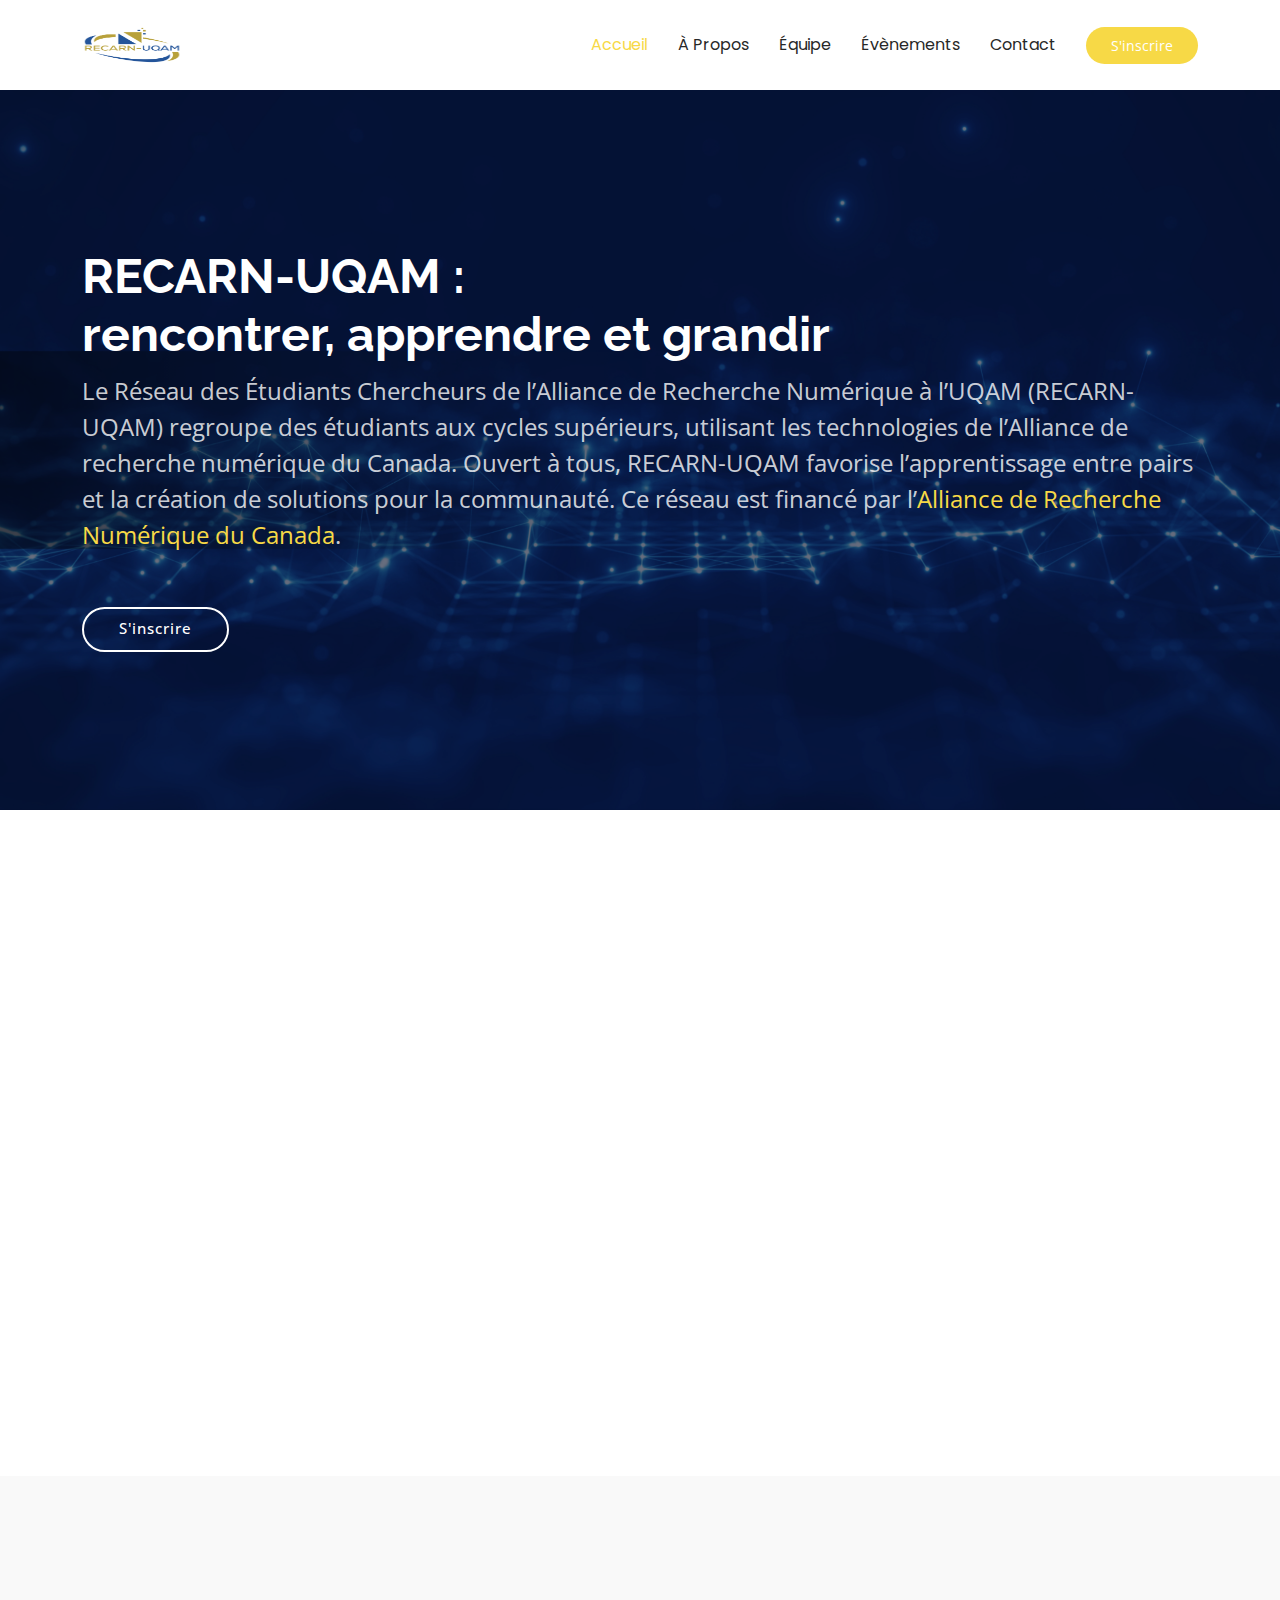
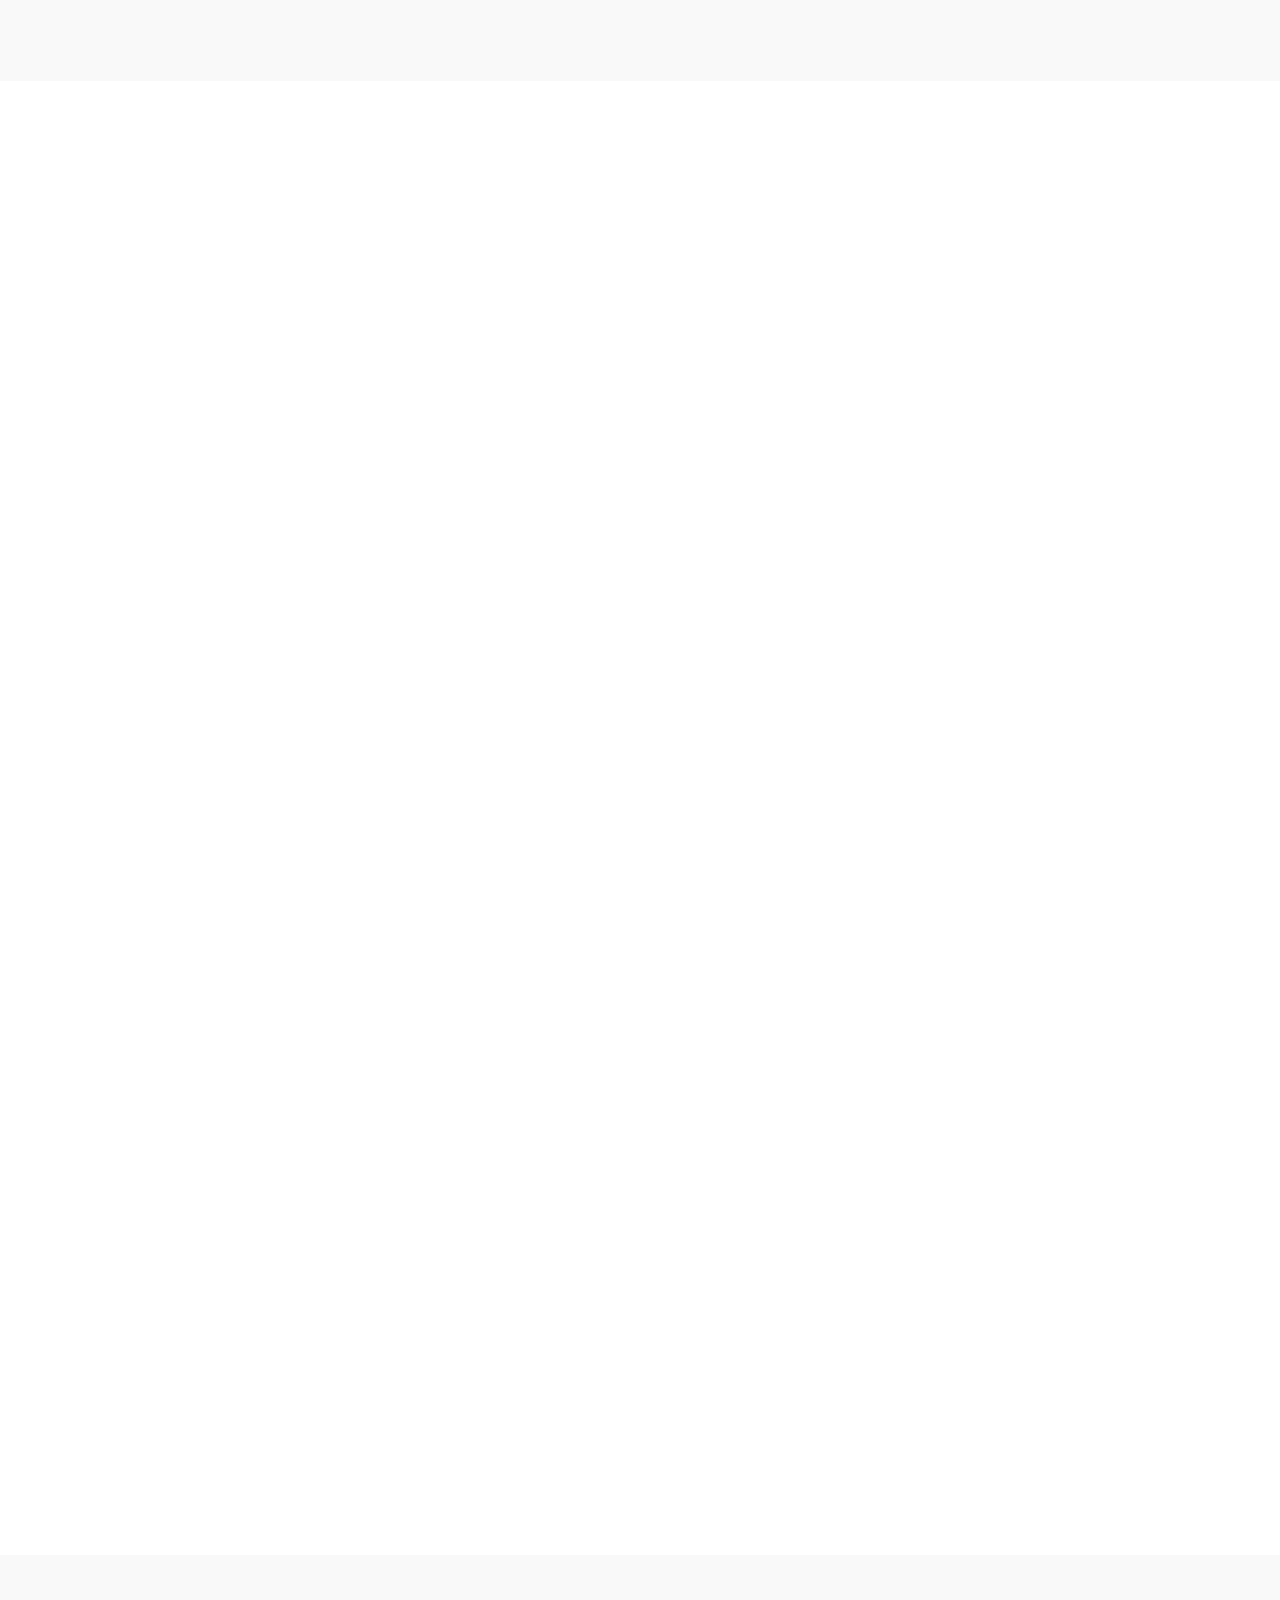
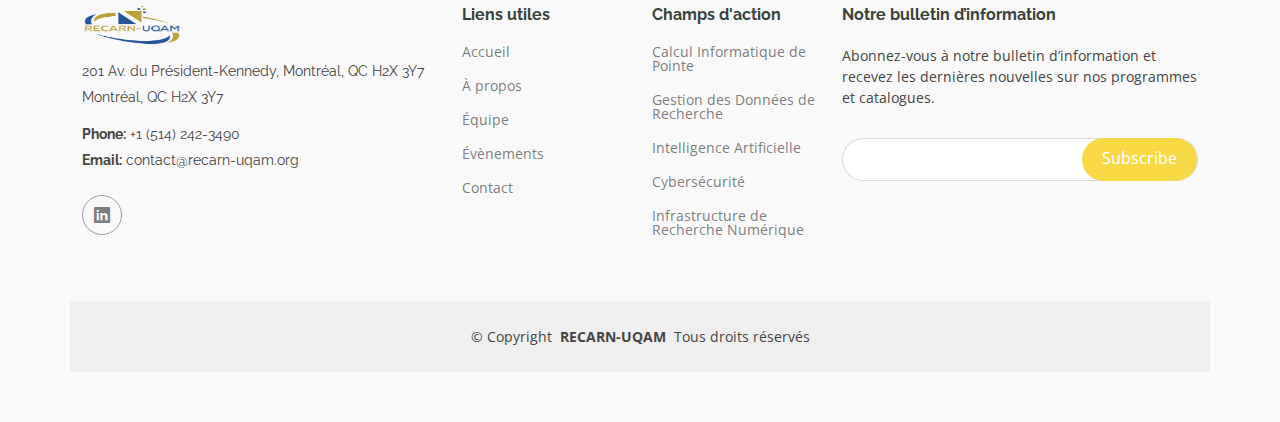
<file: index.html>
<!DOCTYPE html>
<html lang="en">

<head>
  <meta charset="utf-8">
  <meta content="width=device-width, initial-scale=1.0" name="viewport">
  <title>RECARN-UQAM - Réseau des Étudiants Chercheurs de l'Alliance de Recherche Numérique à l'UQAM</title>
  <meta name="description" content="">
  <meta name="keywords" content="">

  <!-- Favicons -->
  <link href="assets/img/favicon.ico" rel="icon">
  <link href="assets/img/apple-touch-icon.png" rel="apple-touch-icon">

  <!-- Fonts -->
  <link href="https://fonts.googleapis.com" rel="preconnect">
  <link href="https://fonts.gstatic.com" rel="preconnect" crossorigin>
  <link href="https://fonts.googleapis.com/css2?family=Open+Sans:ital,wght@0,300;0,400;0,500;0,600;0,700;0,800;1,300;1,400;1,500;1,600;1,700;1,800&family=Poppins:ital,wght@0,100;0,200;0,300;0,400;0,500;0,600;0,700;0,800;0,900;1,100;1,200;1,300;1,400;1,500;1,600;1,700;1,800;1,900&family=Raleway:ital,wght@0,100;0,200;0,300;0,400;0,500;0,600;0,700;0,800;0,900;1,100;1,200;1,300;1,400;1,500;1,600;1,700;1,800;1,900&display=swap" rel="stylesheet">

  <!-- Vendor CSS Files -->
  <link href="assets/vendor/bootstrap/css/bootstrap.min.css" rel="stylesheet">
  <link href="assets/vendor/bootstrap-icons/bootstrap-icons.css" rel="stylesheet">
  <link href="assets/vendor/aos/aos.css" rel="stylesheet">
  <link href="assets/vendor/glightbox/css/glightbox.min.css" rel="stylesheet">
  <link href="assets/vendor/swiper/swiper-bundle.min.css" rel="stylesheet">

  <!-- Main CSS File -->
  <link href="assets/css/main.css" rel="stylesheet">
</head>

<body class="index-page">

  <header id="header" class="header d-flex align-items-center sticky-top">
    <div class="container-fluid container-xl position-relative d-flex align-items-center">

      <a href="index.html" class="logo d-flex align-items-center me-auto">
        <img src="assets/img/RECARN-UQAM-Logo-01.png" width="100" height="200" alt="RECARN-UQAM's logo">
      </a>

      <nav id="navmenu" class="navmenu">
        <ul>
          <li><a href="index.html" class="active">Accueil<br></a></li>
          <li><a href="about.html">À Propos</a></li>
          <!-- <li><a href="courses.html">Programme</a></li> -->
          <li><a href="trainers.html">Équipe</a></li>
          <li><a href="events.html">Évènements</a></li>
          <!-- <li><a href="pricing.html">Pricing</a></li> -->
          <!-- <li class="dropdown"><a href="#"><span>Dropdown</span> <i class="bi bi-chevron-down toggle-dropdown"></i></a>
            <ul>
              <li><a href="#">Dropdown 1</a></li>
              <li class="dropdown"><a href="#"><span>Deep Dropdown</span> <i class="bi bi-chevron-down toggle-dropdown"></i></a>
                <ul>
                  <li><a href="#">Deep Dropdown 1</a></li>
                  <li><a href="#">Deep Dropdown 2</a></li>
                  <li><a href="#">Deep Dropdown 3</a></li>
                  <li><a href="#">Deep Dropdown 4</a></li>
                  <li><a href="#">Deep Dropdown 5</a></li>
                </ul>
              </li>
              <li><a href="#">Dropdown 2</a></li>
              <li><a href="#">Dropdown 3</a></li>
              <li><a href="#">Dropdown 4</a></li>
            </ul>
          </li> -->
          <li><a href="contact.html">Contact</a></li>
        </ul>
        <i class="mobile-nav-toggle d-xl-none bi bi-list"></i>
      </nav>

      <a class="btn-getstarted" href="https://forms.office.com/r/BhrEg8yGGq">S'inscrire</a>

    </div>
  </header>

  <main class="main">

    <!-- Hero Section -->
    <section id="hero" class="hero section dark-background">

      <img src="assets/img/hero-bg.png" alt="" data-aos="fade-in">

      <div class="container">
        <h2 data-aos="fade-up" data-aos-delay="100">RECARN-UQAM :<br>rencontrer, apprendre et grandir</h2>
        <p data-aos="fade-up" data-aos-delay="200">
          Le Réseau des Étudiants Chercheurs de l’Alliance de Recherche Numérique à l’UQAM (RECARN-UQAM) regroupe des étudiants aux cycles supérieurs, utilisant les technologies de l’Alliance de recherche numérique du Canada. Ouvert à tous, RECARN-UQAM favorise l’apprentissage entre pairs et la création de solutions pour la communauté. Ce réseau est financé par l’<a href="https://alliancecan.ca">Alliance de Recherche Numérique du Canada</a>.
        </p>
        <div class="d-flex mt-4" data-aos="fade-up" data-aos-delay="300">
          <a href="https://forms.office.com/r/BhrEg8yGGq" class="btn-get-started">S'inscrire</a>
        </div>
      </div>

    </section><!-- /Hero Section -->

    <!-- About Section -->
    <section id="about" class="about section">

      <div class="container">

        <div class="row gy-4">

          <div class="col-lg-6 order-1 order-lg-2" data-aos="fade-up" data-aos-delay="100">
            <img src="assets/img/about.png" class="img-fluid" alt="">
          </div>

          <div class="col-lg-6 order-2 order-lg-1 content" data-aos="fade-up" data-aos-delay="200">
            <h3>Domaines d'intervention</h3>
            <p class="fst-italic">
              RECARN-UQAM intervent dans les domaines suivants :
            </p>
            <ul>
              <li><i class="bi bi-check-circle"></i> <span>Calcul informatique de pointe</span></li>
              <li><i class="bi bi-check-circle"></i> <span>Gestion des données de recherche</span></li>
              <li><i class="bi bi-check-circle"></i> <span>Intelligence artificielle</span></li>
              <li><i class="bi bi-check-circle"></i> <span>Cybersécurité</span></li>
            </ul>
            <a href="#" class="read-more"><span>En savoir plus</span><i class="bi bi-arrow-right"></i></a>
          </div>

        </div>

      </div>

    </section><!-- /About Section -->

    <!-- Counts Section -->
    <section id="counts" class="section counts light-background">

      <div class="container" data-aos="fade-up" data-aos-delay="100">

        <div class="row gy-4">

          <div class="col-lg-3 col-md-6">
            <div class="stats-item text-center w-100 h-100">
              <span data-purecounter-start="0" data-purecounter-end="50" data-purecounter-duration="1" class="purecounter"></span>
              <p>Étudiants ciblés</p>
            </div>
          </div><!-- End Stats Item -->

          <div class="col-lg-3 col-md-6">
            <div class="stats-item text-center w-100 h-100">
              <span data-purecounter-start="0" data-purecounter-end="7" data-purecounter-duration="1" class="purecounter"></span>
              <p>Mois prévus</p>
            </div>
          </div><!-- End Stats Item -->

          <div class="col-lg-3 col-md-6">
            <div class="stats-item text-center w-100 h-100">
              <span data-purecounter-start="0" data-purecounter-end="28" data-purecounter-duration="1" class="purecounter"></span>
              <p>Workshops à organiser</p>
            </div>
          </div><!-- End Stats Item -->

          <div class="col-lg-3 col-md-6">
            <div class="stats-item text-center w-100 h-100">
              <span data-purecounter-start="0" data-purecounter-end="4" data-purecounter-duration="1" class="purecounter"></span>
              <p>Formateurs potentiels</p>
            </div>
          </div><!-- End Stats Item -->

        </div>

      </div>

    </section><!-- /Counts Section -->

    <!-- Why Us Section -->
    <section id="why-us" class="section why-us">

      <div class="container">

        <div class="row gy-4">

          <div class="col-lg-4" data-aos="fade-up" data-aos-delay="100">
            <div class="why-box">
              <h3>Champs d'action</h3>
              <p>
                RECARN-UQAM propose des séances de formation et d’information spécialisées sur les infrastructures de recherche numérique (IRN) de l’Alliance de Recherche Numérique du Canada (ARNC) afin de se perfectionner dans plusieurs domaines de la recherche. Notre approche de mentorat personnalisée assure que chaque membre du réseau reçoit un soutien dans un environnement d’apprentissage peer-to-peer.
              </p>
              <div class="text-center">
                <a href="#" class="more-btn"><span>En savoir plus</span> <i class="bi bi-chevron-right"></i></a>
              </div>
            </div>
          </div><!-- End Why Box -->

          <div class="col-lg-8 d-flex align-items-stretch">
            <div class="row gy-4" data-aos="fade-up" data-aos-delay="200">

              <div class="col-xl-4">
                <div class="icon-box d-flex flex-column justify-content-center align-items-center">
                  <i class="bi bi-clipboard-data"></i>
                  <h4>Formation/mentorat</h4>
                  <!-- <p>Nous offrons des ateliers pratiques et des séances d’accompagnement personnalisées pour renforcer les compétences des étudiants chercheurs, en mettant un accent particulier sur l’utilisation efficace des infrastructures de recherche numérique. Ces programmes permettent d’améliorer la collaboration et l’échange de connaissances au sein du réseau.</p> -->
                </div>
              </div><!-- End Icon Box -->

              <div class="col-xl-4" data-aos="fade-up" data-aos-delay="300">
                <div class="icon-box d-flex flex-column justify-content-center align-items-center">
                  <i class="bi bi-gem"></i>
                  <h4>Promouvoir/faire progresser l’IRN</h4>
                  <!-- <p>Nous œuvrons activement à faire connaître et à promouvoir l’utilisation des infrastructures de recherche numérique (IRN) en tant qu’outil fondamental pour soutenir la recherche de pointe. Nos efforts visent à rendre ces ressources plus accessibles et à maximiser leur impact sur les différents domaines de la recherche scientifique.</p> -->
                </div>
              </div><!-- End Icon Box -->

              <div class="col-xl-4" data-aos="fade-up" data-aos-delay="400">
                <div class="icon-box d-flex flex-column justify-content-center align-items-center">
                  <i class="bi bi-inboxes"></i>
                  <h4>Éclairer les initiatives futures</h4>
                  <!-- <p>Grâce à une veille stratégique et à des analyses prospectives, nous aidons à identifier les tendances émergentes et à anticiper les besoins futurs en matière d’infrastructures de recherche numérique. Cela permet d’orienter les projets de recherche et d’assurer une adoption rapide des innovations numériques.</p> -->
                </div>
              </div><!-- End Icon Box -->

            </div>
          </div>

        </div>

      </div>

    </section><!-- /Why Us Section -->

    <!-- Trainers Index Section -->
    <section id="trainers-index" class="section trainers-index">

      <div class="container">

        <div class="row">

          <div class="col-lg-4 col-md-6 d-flex" data-aos="fade-up" data-aos-delay="100">
            <div class="member">
              <img src="assets/img/trainers/francois-gonothi-toure-champion-edia-irn.jpeg" class="img-fluid" alt="">
              <div class="member-content">
                <h4>Francois Gonothi Toure</h4>
                <span>Champion EDIA-IRN</span>
                <p>
                  Étudiant à la Maîtrise en informatique, concentration en systèmes électroniques (M.Sc.) (2282) à l’UQAM et étudiant-chercheur du 2e cycle à la Chaire de Recherche-Innovation McGill-UQAM sur le Bien-être animal et l’intelligence artificielle (WELL-E) en alternance. Présentement, champion de l’EDIA-IRN à l’Alliance de Recherche Numérique du Canada, en poste saisonnier de sept. 2024 à mars 2025.
                </p>
                <div class="social">
                  <!-- <a href=""><i class="bi bi-twitter-x"></i></a> -->
                  <!-- <a href=""><i class="bi bi-facebook"></i></a> -->
                  <!-- <a href=""><i class="bi bi-instagram"></i></a> -->
                  <a href="https://www.linkedin.com/in/gtfrans2re/"><i class="bi bi-linkedin"></i></a>
                </div>
              </div>
            </div>
          </div><!-- End Team Member -->

          <div class="col-lg-4 col-md-6 d-flex" data-aos="fade-up" data-aos-delay="200">
            <div class="member">
              <img src="assets/img/trainers/chair-holder-abdoulaye-banire-diallo.jpg" class="img-fluid" alt="">
              <div class="member-content">
                <h4>Pr. Abdoulaye Baniré Diallo</h4>
                <span>Directeur de Recherche et Mentor EDIA-IRN</span>
                <p>
                  Professeur en bioinformatique et intelligence artificielle à l’UQAM. Directeur du laboratoire de bioinformatique de l’UQAM et co-titulaire de la Chaire de Recherche-Innovation McGill-UQAM sur le Bien-être animal et l’intelligence artificielle (WELL-E).
                </p>
                <div class="social">
                  <!-- <a href=""><i class="bi bi-twitter-x"></i></a> -->
                  <!-- <a href=""><i class="bi bi-facebook"></i></a> -->
                  <!-- <a href=""><i class="bi bi-instagram"></i></a> -->
                  <a href="https://www.linkedin.com/in/abdoulaye-banir%C3%A9-diallo-2184a156/"><i class="bi bi-linkedin"></i></a>
                </div>
              </div>
            </div>
          </div><!-- End Team Member -->

          <div class="col-lg-4 col-md-6 d-flex" data-aos="fade-up" data-aos-delay="300">
            <div class="member">
              <img src="assets/img/trainers/eric-lavallee.jpeg" class="img-fluid" alt="">
              <div class="member-content">
                <h4>Éric Lavallée</h4>
                <span>Analyste informatique à l'UQAM et Soutien Institutionnel</span>
                <p>
                  Soutien institutionnel pour les infrastructures de recherche numérique (IRN) à l’UQAM. Éric Lavallée est un analyste informatique qui travaille à l’UQAM depuis 2018. Il est responsable de la gestion des infrastructures de recherche numérique (IRN) de l’UQAM et de la coordination des activités de formation et de soutien aux chercheurs.
                </p>
                <div class="social">
                  <!-- <a href=""><i class="bi bi-twitter-x"></i></a> -->
                  <!-- <a href=""><i class="bi bi-facebook"></i></a> -->
                  <!-- <a href=""><i class="bi bi-instagram"></i></a> -->
                  <a href="https://www.linkedin.com/in/eric-lavallee-9b7a9b1a/"><i class="bi bi-linkedin"></i></a>
                </div>
              </div>
            </div>
          </div><!-- End Team Member -->

        </div>

      </div>

    </section><!-- /Trainers Index Section -->

  </main>

  <footer id="footer" class="footer position-relative light-background">

    <div class="container footer-top">
      <div class="row gy-4">
        <div class="col-lg-4 col-md-6 footer-about">
          <a href="index.html" class="logo d-flex align-items-center">
            <img src="assets/img/RECARN-UQAM-Logo-01.png" width="100" height="200" alt="RECARN-UQAM's logo">
          </a>
          <div class="footer-contact pt-3">
            <p>201 Av. du Président-Kennedy, Montréal, QC H2X 3Y7</p>
            <p>Montréal, QC H2X 3Y7</p>
            <p class="mt-3"><strong>Phone:</strong> <span>+1 (514) 242-3490</span></p>
            <p><strong>Email:</strong> <span>contact@recarn-uqam.org</span></p>
          </div>
          <div class="social-links d-flex mt-4">
                  <!-- <a href=""><i class="bi bi-twitter-x"></i></a> -->
                  <!-- <a href=""><i class="bi bi-facebook"></i></a> -->
                  <!-- <a href=""><i class="bi bi-instagram"></i></a> -->
                  <a href="https://www.linkedin.com/company/recarn-uqam/"><i class="bi bi-linkedin"></i></a>
          </div>
        </div>

        <div class="col-lg-2 col-md-3 footer-links">
          <h4>Liens utiles</h4>
          <ul>
            <li><a href="#">Accueil</a></li>
            <li><a href="#">À propos</a></li>
            <!-- <li><a href="#">Programme</a></li> -->
            <li><a href="#">Équipe</a></li>
            <li><a href="#">Évènements</a></li>
            <li><a href="#">Contact</a></li>
          </ul>
        </div>

        <div class="col-lg-2 col-md-3 footer-links">
          <h4>Champs d'action</h4>
          <ul>
            <li><a href="#">Calcul Informatique de Pointe</a></li>
            <li><a href="#">Gestion des Données de Recherche</a></li>
            <li><a href="#">Intelligence Artificielle</a></li>
            <li><a href="#">Cybersécurité</a></li>
            <li><a href="#">Infrastructure de Recherche Numérique</a></li>
          </ul>
        </div>

        <div class="col-lg-4 col-md-12 footer-newsletter">
          <h4>Notre bulletin d’information</h4>
          <p>Abonnez-vous à notre bulletin d’information et recevez les dernières nouvelles sur nos programmes et catalogues.</p>
          <form action="forms/newsletter.php" method="post" class="php-email-form">
            <div class="newsletter-form"><input type="email" name="email"><input type="submit" value="Subscribe"></div>
            <div class="loading">Chargement</div>
            <div class="error-message"></div>
            <div class="sent-message">Votre demande d’abonnement a été envoyée. Merci !</div>
          </form>
        </div>

      </div>
    </div>

    <div class="container copyright text-center mt-4">
      <p>© <span>Copyright</span> <strong class="px-1 sitename">RECARN-UQAM</strong> <span>Tous droits réservés</span></p>
    </div>

  </footer>

  <!-- Scroll Top -->
  <a href="#" id="scroll-top" class="scroll-top d-flex align-items-center justify-content-center"><i class="bi bi-arrow-up-short"></i></a>

  <!-- Preloader -->
  <div id="preloader"></div>

  <!-- Vendor JS Files -->
  <script src="assets/vendor/bootstrap/js/bootstrap.bundle.min.js"></script>
  <script src="assets/vendor/php-email-form/validate.js"></script>
  <script src="assets/vendor/aos/aos.js"></script>
  <script src="assets/vendor/glightbox/js/glightbox.min.js"></script>
  <script src="assets/vendor/purecounter/purecounter_vanilla.js"></script>
  <script src="assets/vendor/swiper/swiper-bundle.min.js"></script>

  <!-- Main JS File -->
  <script src="assets/js/main.js"></script>

</body>

</html>
</file>
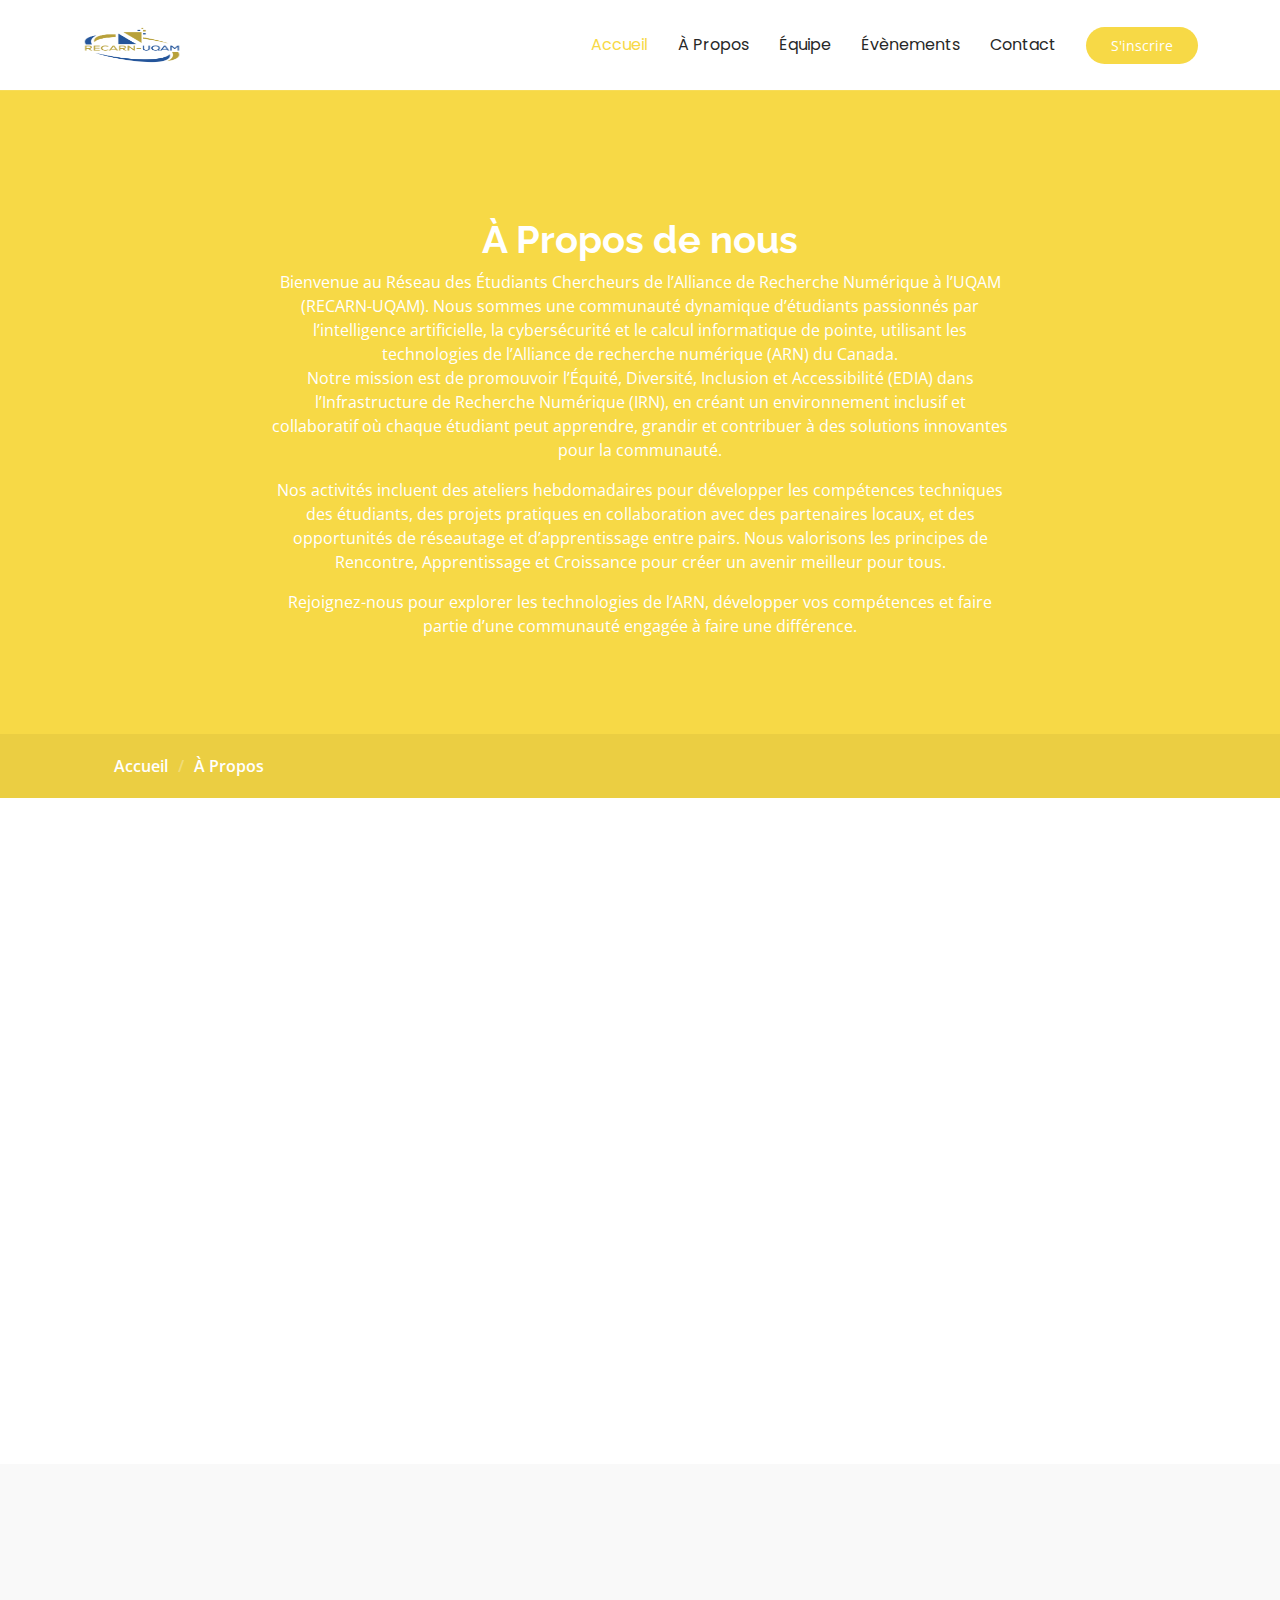
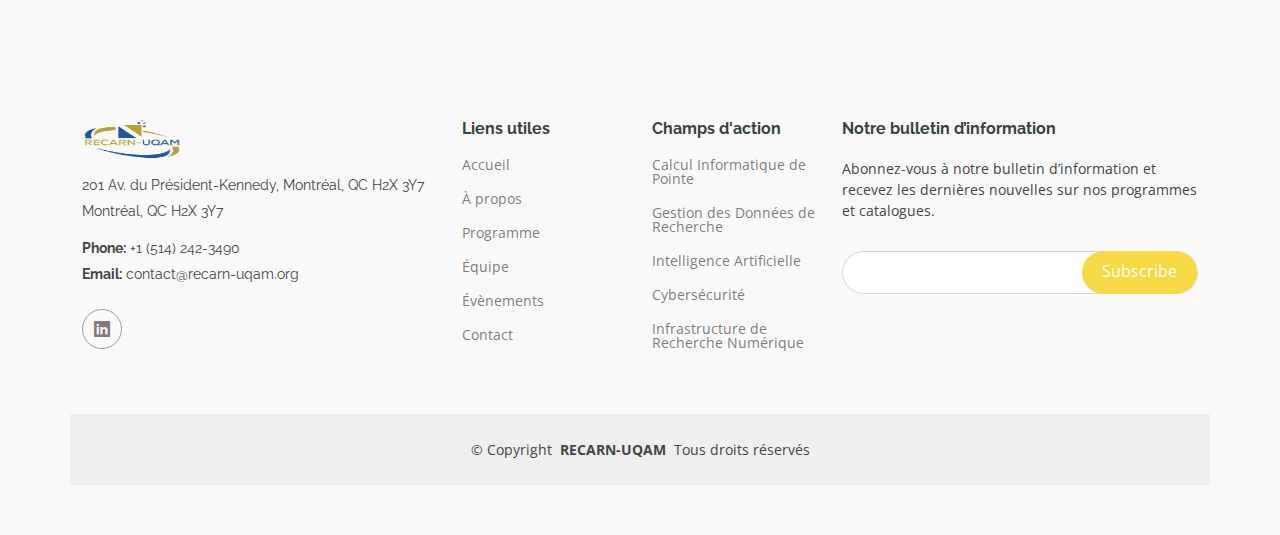
<file: about.html>
<!DOCTYPE html>
<html lang="en">

<head>
  <meta charset="utf-8">
  <meta content="width=device-width, initial-scale=1.0" name="viewport">
  <title>RECARN-UQAM - Réseau des Étudiants Chercheurs de l'Alliance de Recherche Numérique à l'UQAM</title>
  <meta name="description" content="">
  <meta name="keywords" content="">

  <!-- Favicons -->
  <link href="assets/img/favicon.ico" rel="icon">
  <link href="assets/img/apple-touch-icon.png" rel="apple-touch-icon">

  <!-- Fonts -->
  <link href="https://fonts.googleapis.com" rel="preconnect">
  <link href="https://fonts.gstatic.com" rel="preconnect" crossorigin>
  <link href="https://fonts.googleapis.com/css2?family=Open+Sans:ital,wght@0,300;0,400;0,500;0,600;0,700;0,800;1,300;1,400;1,500;1,600;1,700;1,800&family=Poppins:ital,wght@0,100;0,200;0,300;0,400;0,500;0,600;0,700;0,800;0,900;1,100;1,200;1,300;1,400;1,500;1,600;1,700;1,800;1,900&family=Raleway:ital,wght@0,100;0,200;0,300;0,400;0,500;0,600;0,700;0,800;0,900;1,100;1,200;1,300;1,400;1,500;1,600;1,700;1,800;1,900&display=swap" rel="stylesheet">

  <!-- Vendor CSS Files -->
  <link href="assets/vendor/bootstrap/css/bootstrap.min.css" rel="stylesheet">
  <link href="assets/vendor/bootstrap-icons/bootstrap-icons.css" rel="stylesheet">
  <link href="assets/vendor/aos/aos.css" rel="stylesheet">
  <link href="assets/vendor/glightbox/css/glightbox.min.css" rel="stylesheet">
  <link href="assets/vendor/swiper/swiper-bundle.min.css" rel="stylesheet">

  <!-- Main CSS File -->
  <link href="assets/css/main.css" rel="stylesheet">
</head>

<body class="about-page">

  <header id="header" class="header d-flex align-items-center sticky-top">
    <div class="container-fluid container-xl position-relative d-flex align-items-center">

      <a href="index.html" class="logo d-flex align-items-center me-auto">
        <img src="assets/img/RECARN-UQAM-Logo-01.png" width="100" height="200" alt="RECARN-UQAM's logo">
      </a>

      <nav id="navmenu" class="navmenu">
        <ul>
          <li><a href="index.html" class="active">Accueil<br></a></li>
          <li><a href="about.html">À Propos</a></li>
          <!-- <li><a href="courses.html">Programme</a></li> -->
          <li><a href="trainers.html">Équipe</a></li>
          <li><a href="events.html">Évènements</a></li>
          <!-- <li><a href="pricing.html">Pricing</a></li> -->
          <!-- <li class="dropdown"><a href="#"><span>Dropdown</span> <i class="bi bi-chevron-down toggle-dropdown"></i></a>
            <ul>
              <li><a href="#">Dropdown 1</a></li>
              <li class="dropdown"><a href="#"><span>Deep Dropdown</span> <i class="bi bi-chevron-down toggle-dropdown"></i></a>
                <ul>
                  <li><a href="#">Deep Dropdown 1</a></li>
                  <li><a href="#">Deep Dropdown 2</a></li>
                  <li><a href="#">Deep Dropdown 3</a></li>
                  <li><a href="#">Deep Dropdown 4</a></li>
                  <li><a href="#">Deep Dropdown 5</a></li>
                </ul>
              </li>
              <li><a href="#">Dropdown 2</a></li>
              <li><a href="#">Dropdown 3</a></li>
              <li><a href="#">Dropdown 4</a></li>
            </ul>
          </li> -->
          <li><a href="contact.html">Contact</a></li>
        </ul>
        <i class="mobile-nav-toggle d-xl-none bi bi-list"></i>
      </nav>

      <a class="btn-getstarted" href="https://forms.office.com/r/BhrEg8yGGq">S'inscrire</a>

    </div>
  </header>

  <main class="main">

    <!-- Page Title -->
    <div class="page-title" data-aos="fade">
      <div class="heading">
        <div class="container">
          <div class="row d-flex justify-content-center text-center">
            <div class="col-lg-8">
              <h1><br>À Propos de nous</h1>
              <p class="mb-0">
                Bienvenue au Réseau des Étudiants Chercheurs de l’Alliance de Recherche Numérique à l’UQAM (RECARN-UQAM). Nous sommes une communauté dynamique d’étudiants passionnés par l’intelligence artificielle, la cybersécurité et le calcul informatique de pointe, utilisant les technologies de l’Alliance de recherche numérique (ARN) du Canada.
              </p>
              <p>
                Notre mission est de promouvoir l’Équité, Diversité, Inclusion et Accessibilité (EDIA) dans l’Infrastructure de Recherche Numérique (IRN), en créant un environnement inclusif et collaboratif où chaque étudiant peut apprendre, grandir et contribuer à des solutions innovantes pour la communauté.
              </p>
              <p>
                Nos activités incluent des ateliers hebdomadaires pour développer les compétences techniques des étudiants, des projets pratiques en collaboration avec des partenaires locaux, et des opportunités de réseautage et d’apprentissage entre pairs. Nous valorisons les principes de Rencontre, Apprentissage et Croissance pour créer un avenir meilleur pour tous.
              </p>
              <p>
                Rejoignez-nous pour explorer les technologies de l’ARN, développer vos compétences et faire partie d’une communauté engagée à faire une différence.
              </p>
            </div>
          </div>
        </div>
      </div>
      <nav class="breadcrumbs">
        <div class="container">
          <ol>
            <li><a href="index.html">Accueil</a></li>
            <li class="current">À Propos<br></li>
          </ol>
        </div>
      </nav>
    </div><!-- End Page Title -->

    <!-- About Us Section -->
    <section id="about-us" class="section about-us">

      <div class="container">

        <div class="row gy-4">

          <div class="col-lg-6 order-1 order-lg-2" data-aos="fade-up" data-aos-delay="100">
            <img src="assets/img/about-2.png" class="img-fluid" alt="">
          </div>

          <div class="col-lg-6 order-2 order-lg-1 content" data-aos="fade-up" data-aos-delay="200">
            <h3>Groupe en quête d’équité, soutenu et encouragé à nous rejoindre :</h3>
            <p class="fst-italic">
              Nous sommes un réseau en quête d’équité, soutenu et encouragé à nous rejoindre pour promouvoir l’Équité, Diversité, Inclusion et Accessibilité (EDIA) dans l’Infrastructure de Recherche Numérique (IRN). Rejoignez-nous pour faire partie d’une communauté dynamique et inclusive, dédiée à l’apprentissage, la croissance et l’innovation.
            </p>
            <ul>
              <li><i class="bi bi-check-circle"></i> <span>Femmes</span></li>
              <li><i class="bi bi-check-circle"></i> <span>Personne vivant avec un handicap visible ou invisible</span></li>
              <li><i class="bi bi-check-circle"></i> <span>Membre de groupes racialisés</span></li>
            </ul>
          </div>

        </div>

      </div>

    </section><!-- /About Us Section -->

    <!-- Counts Section -->
    <section id="counts" class="section counts light-background">

      <div class="container" data-aos="fade-up" data-aos-delay="100">

        <div class="row gy-4">

          <div class="col-lg-3 col-md-6">
            <div class="stats-item text-center w-100 h-100">
              <span data-purecounter-start="0" data-purecounter-end="50" data-purecounter-duration="1" class="purecounter"></span>
              <p>Étudiant</p>
            </div>
          </div><!-- End Stats Item -->

          <div class="col-lg-3 col-md-6">
            <div class="stats-item text-center w-100 h-100">
              <span data-purecounter-start="0" data-purecounter-end="7" data-purecounter-duration="1" class="purecounter"></span>
              <p>Mois</p>
            </div>
          </div><!-- End Stats Item -->

          <div class="col-lg-3 col-md-6">
            <div class="stats-item text-center w-100 h-100">
              <span data-purecounter-start="0" data-purecounter-end="28" data-purecounter-duration="1" class="purecounter"></span>
              <p>Workshops</p>
            </div>
          </div><!-- End Stats Item -->

          <div class="col-lg-3 col-md-6">
            <div class="stats-item text-center w-100 h-100">
              <span data-purecounter-start="0" data-purecounter-end="4" data-purecounter-duration="1" class="purecounter"></span>
              <p>Formateurs</p>
            </div>
          </div><!-- End Stats Item -->

        </div>

      </div>

    </section><!-- /Counts Section -->

  </main>

  <footer id="footer" class="footer position-relative light-background">

    <div class="container footer-top">
      <div class="row gy-4">
        <div class="col-lg-4 col-md-6 footer-about">
          <a href="index.html" class="logo d-flex align-items-center">
            <img src="assets/img/RECARN-UQAM-Logo-01.png" width="100" height="200" alt="RECARN-UQAM's logo">
          </a>
          <div class="footer-contact pt-3">
            <p>201 Av. du Président-Kennedy, Montréal, QC H2X 3Y7</p>
            <p>Montréal, QC H2X 3Y7</p>
            <p class="mt-3"><strong>Phone:</strong> <span>+1 (514) 242-3490</span></p>
            <p><strong>Email:</strong> <span>contact@recarn-uqam.org</span></p>
          </div>
          <div class="social-links d-flex mt-4">
                  <!-- <a href=""><i class="bi bi-twitter-x"></i></a> -->
                  <!-- <a href=""><i class="bi bi-facebook"></i></a> -->
                  <!-- <a href=""><i class="bi bi-instagram"></i></a> -->
                  <a href="https://www.linkedin.com/company/recarn-uqam/"><i class="bi bi-linkedin"></i></a>
          </div>
        </div>

        <div class="col-lg-2 col-md-3 footer-links">
          <h4>Liens utiles</h4>
          <ul>
            <li><a href="#">Accueil</a></li>
            <li><a href="#">À propos</a></li>
            <li><a href="#">Programme</a></li>
            <li><a href="#">Équipe</a></li>
            <li><a href="#">Évènements</a></li>
            <li><a href="#">Contact</a></li>
          </ul>
        </div>

        <div class="col-lg-2 col-md-3 footer-links">
          <h4>Champs d'action</h4>
          <ul>
            <li><a href="#">Calcul Informatique de Pointe</a></li>
            <li><a href="#">Gestion des Données de Recherche</a></li>
            <li><a href="#">Intelligence Artificielle</a></li>
            <li><a href="#">Cybersécurité</a></li>
            <li><a href="#">Infrastructure de Recherche Numérique</a></li>
          </ul>
        </div>

        <div class="col-lg-4 col-md-12 footer-newsletter">
          <h4>Notre bulletin d’information</h4>
          <p>Abonnez-vous à notre bulletin d’information et recevez les dernières nouvelles sur nos programmes et catalogues.</p>
          <form action="forms/newsletter.php" method="post" class="php-email-form">
            <div class="newsletter-form"><input type="email" name="email"><input type="submit" value="Subscribe"></div>
            <div class="loading">Chargement</div>
            <div class="error-message"></div>
            <div class="sent-message">Votre demande d’abonnement a été envoyée. Merci !</div>
          </form>
        </div>

      </div>
    </div>

    <div class="container copyright text-center mt-4">
      <p>© <span>Copyright</span> <strong class="px-1 sitename">RECARN-UQAM</strong> <span>Tous droits réservés</span></p>
    </div>

  </footer>

  <!-- Scroll Top -->
  <a href="#" id="scroll-top" class="scroll-top d-flex align-items-center justify-content-center"><i class="bi bi-arrow-up-short"></i></a>

  <!-- Preloader -->
  <div id="preloader"></div>

  <!-- Vendor JS Files -->
  <script src="assets/vendor/bootstrap/js/bootstrap.bundle.min.js"></script>
  <script src="assets/vendor/php-email-form/validate.js"></script>
  <script src="assets/vendor/aos/aos.js"></script>
  <script src="assets/vendor/glightbox/js/glightbox.min.js"></script>
  <script src="assets/vendor/purecounter/purecounter_vanilla.js"></script>
  <script src="assets/vendor/swiper/swiper-bundle.min.js"></script>

  <!-- Main JS File -->
  <script src="assets/js/main.js"></script>

</body>

</html>
</file>
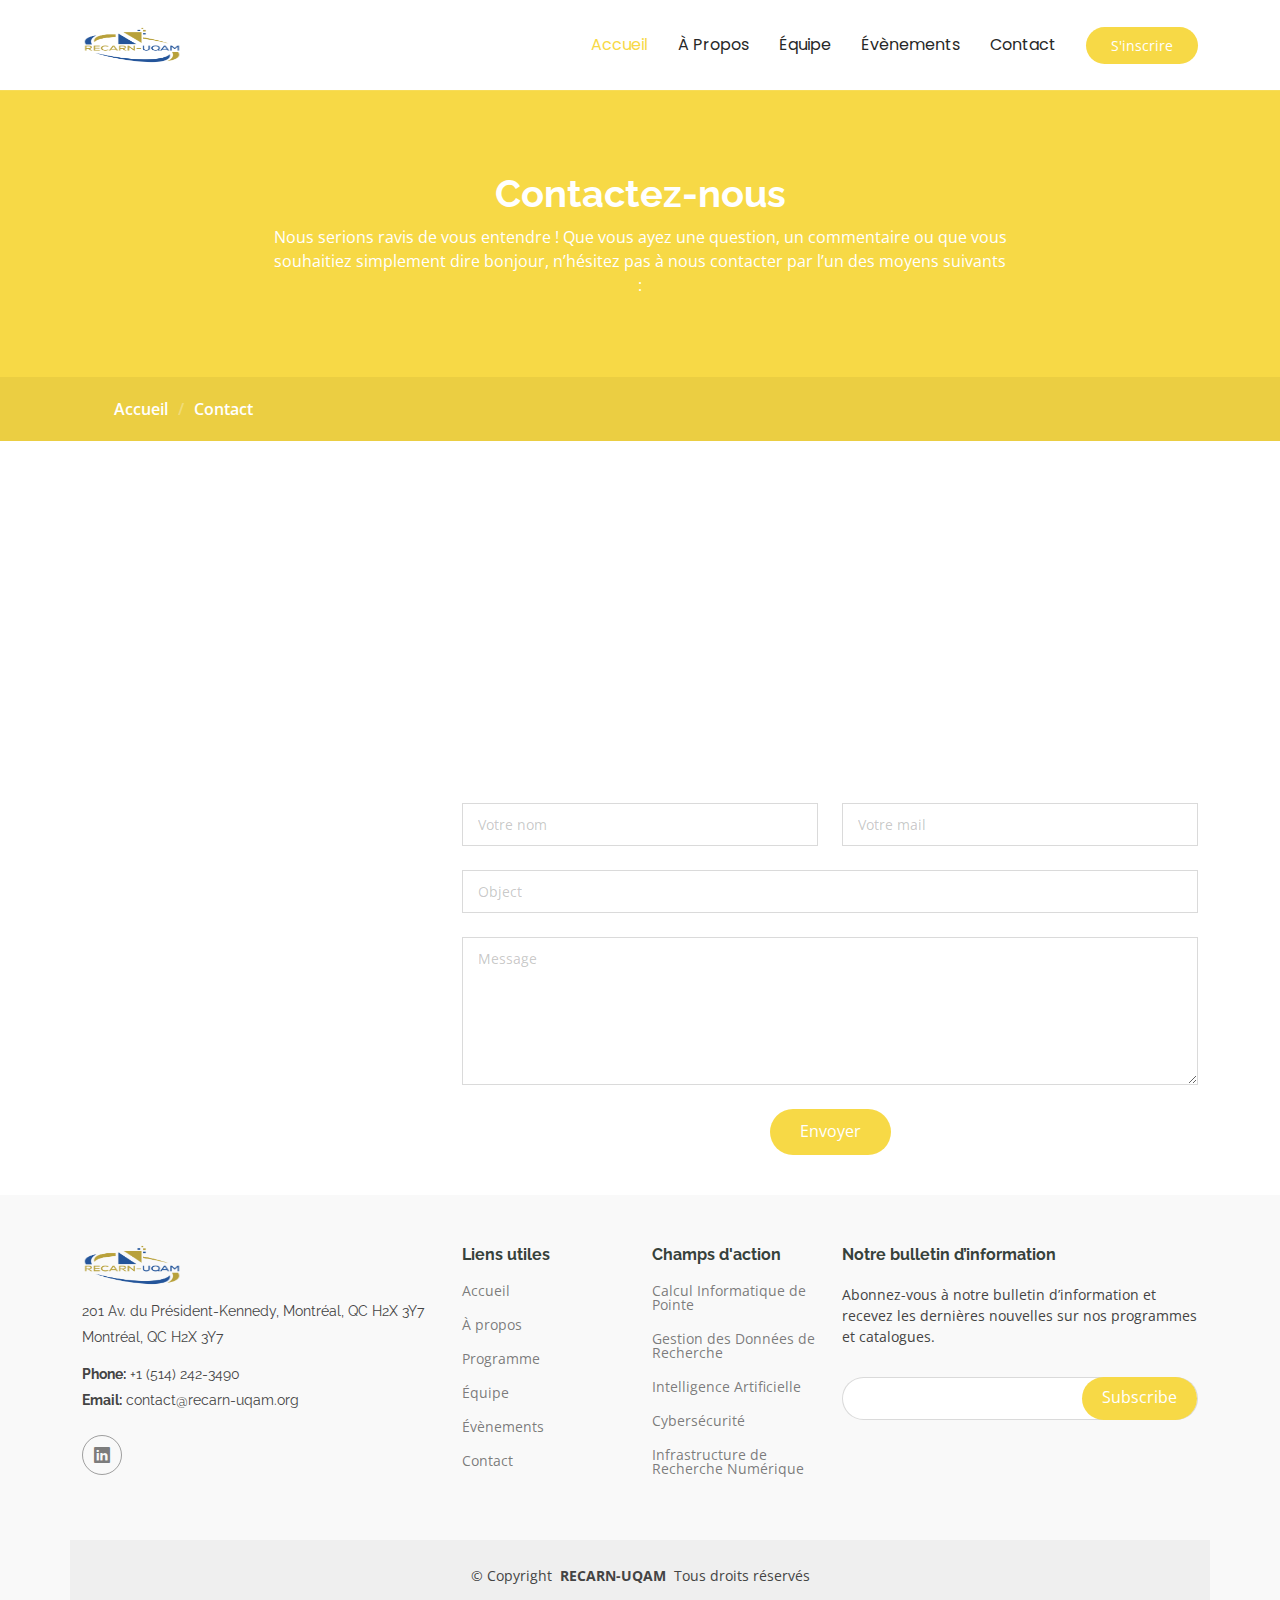
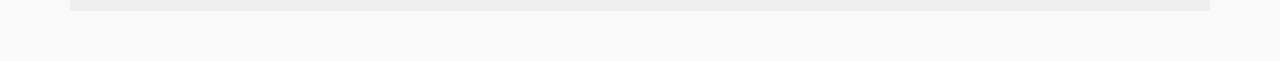
<file: contact.html>
<!DOCTYPE html>
<html lang="en">

<head>
  <meta charset="utf-8">
  <meta content="width=device-width, initial-scale=1.0" name="viewport">
  <title>RECARN-UQAM - Réseau des Étudiants Chercheurs de l'Alliance de Recherche Numérique à l'UQAM</title>
  <meta name="description" content="">
  <meta name="keywords" content="">

  <!-- Favicons -->
  <link href="assets/img/favicon.ico" rel="icon">
  <link href="assets/img/apple-touch-icon.png" rel="apple-touch-icon">

  <!-- Fonts -->
  <link href="https://fonts.googleapis.com" rel="preconnect">
  <link href="https://fonts.gstatic.com" rel="preconnect" crossorigin>
  <link href="https://fonts.googleapis.com/css2?family=Open+Sans:ital,wght@0,300;0,400;0,500;0,600;0,700;0,800;1,300;1,400;1,500;1,600;1,700;1,800&family=Poppins:ital,wght@0,100;0,200;0,300;0,400;0,500;0,600;0,700;0,800;0,900;1,100;1,200;1,300;1,400;1,500;1,600;1,700;1,800;1,900&family=Raleway:ital,wght@0,100;0,200;0,300;0,400;0,500;0,600;0,700;0,800;0,900;1,100;1,200;1,300;1,400;1,500;1,600;1,700;1,800;1,900&display=swap" rel="stylesheet">

  <!-- Vendor CSS Files -->
  <link href="assets/vendor/bootstrap/css/bootstrap.min.css" rel="stylesheet">
  <link href="assets/vendor/bootstrap-icons/bootstrap-icons.css" rel="stylesheet">
  <link href="assets/vendor/aos/aos.css" rel="stylesheet">
  <link href="assets/vendor/glightbox/css/glightbox.min.css" rel="stylesheet">
  <link href="assets/vendor/swiper/swiper-bundle.min.css" rel="stylesheet">

  <!-- Main CSS File -->
  <link href="assets/css/main.css" rel="stylesheet">

</head>

<body class="contact-page">

  <header id="header" class="header d-flex align-items-center sticky-top">
    <div class="container-fluid container-xl position-relative d-flex align-items-center">

      <a href="index.html" class="logo d-flex align-items-center me-auto">
        <img src="assets/img/RECARN-UQAM-Logo-01.png" width="100" height="200" alt="RECARN-UQAM's logo">
      </a>

      <nav id="navmenu" class="navmenu">
        <ul>
          <li><a href="index.html" class="active">Accueil<br></a></li>
          <li><a href="about.html">À Propos</a></li>
          <!-- <li><a href="courses.html">Programme</a></li> -->
          <li><a href="trainers.html">Équipe</a></li>
          <li><a href="events.html">Évènements</a></li>
          <!-- <li><a href="pricing.html">Pricing</a></li> -->
          <!-- <li class="dropdown"><a href="#"><span>Dropdown</span> <i class="bi bi-chevron-down toggle-dropdown"></i></a>
            <ul>
              <li><a href="#">Dropdown 1</a></li>
              <li class="dropdown"><a href="#"><span>Deep Dropdown</span> <i class="bi bi-chevron-down toggle-dropdown"></i></a>
                <ul>
                  <li><a href="#">Deep Dropdown 1</a></li>
                  <li><a href="#">Deep Dropdown 2</a></li>
                  <li><a href="#">Deep Dropdown 3</a></li>
                  <li><a href="#">Deep Dropdown 4</a></li>
                  <li><a href="#">Deep Dropdown 5</a></li>
                </ul>
              </li>
              <li><a href="#">Dropdown 2</a></li>
              <li><a href="#">Dropdown 3</a></li>
              <li><a href="#">Dropdown 4</a></li>
            </ul>
          </li> -->
          <li><a href="contact.html">Contact</a></li>
        </ul>
        <i class="mobile-nav-toggle d-xl-none bi bi-list"></i>
      </nav>

      <a class="btn-getstarted" href="https://forms.office.com/r/BhrEg8yGGq">S'inscrire</a>

    </div>
  </header>

  <main class="main">

    <!-- Page Title -->
    <div class="page-title" data-aos="fade">
      <div class="heading">
        <div class="container">
          <div class="row d-flex justify-content-center text-center">
            <div class="col-lg-8">
              <h1>Contactez-nous</h1>
              <p class="mb-0">Nous serions ravis de vous entendre ! Que vous ayez une question, un commentaire ou que vous souhaitiez simplement dire bonjour, n’hésitez pas à nous contacter par l’un des moyens suivants :</p>
            </div>
          </div>
        </div>
      </div>
      <nav class="breadcrumbs">
        <div class="container">
          <ol>
            <li><a href="index.html">Accueil</a></li>
            <li class="current">Contact</li>
          </ol>
        </div>
      </nav>
    </div><!-- End Page Title -->

    <!-- Contact Section -->
    <section id="contact" class="contact section">

      <div class="mb-5" data-aos="fade-up" data-aos-delay="200">
        <iframe style="border:0; width: 100%; height: 300px;" src="https://www.google.com/maps/embed?pb=!1m18!1m12!1m3!1d2796.042336306173!2d-73.5708170237837!3d45.50922637107462!2m3!1f0!2f0!3f0!3m2!1i1024!2i768!4f13.1!3m3!1m2!1s0x4cc91a4ed38d8ad3%3A0x266d6e02dc244eb6!2s201%20Av.%20du%20Pr%C3%A9sident-Kennedy%2C%20Montr%C3%A9al%2C%20QC%20H2X%203Y7!5e0!3m2!1sen!2sca!4v1727549559857!5m2!1sen!2sca" frameborder="0" allowfullscreen="" loading="lazy" referrerpolicy="no-referrer-when-downgrade"></iframe>
      </div><!-- End Google Maps -->

      <div class="container" data-aos="fade-up" data-aos-delay="100">

        <div class="row gy-4">

          <div class="col-lg-4">
            <div class="info-item d-flex" data-aos="fade-up" data-aos-delay="300">
              <i class="bi bi-geo-alt flex-shrink-0"></i>
              <div>
                <h3>Address</h3>
                <p>201 Av. du Président-KennedyMontréal, QC H2X 3Y7</p>
              </div>
            </div><!-- End Info Item -->

            <div class="info-item d-flex" data-aos="fade-up" data-aos-delay="400">
              <i class="bi bi-telephone flex-shrink-0"></i>
              <div>
                <h3>Call Us</h3>
                <p>+1 (514) 242-3490</p>
              </div>
            </div><!-- End Info Item -->

            <div class="info-item d-flex" data-aos="fade-up" data-aos-delay="500">
              <i class="bi bi-envelope flex-shrink-0"></i>
              <div>
                <h3>Email Us</h3>
                <p>contact@recarn-uqam.org</p>
              </div>
            </div><!-- End Info Item -->

          </div>

          <div class="col-lg-8">
            <form action="forms/contact.php" method="post" class="php-email-form" data-aos="fade-up" data-aos-delay="200">
              <div class="row gy-4">

                <div class="col-md-6">
                  <input type="text" name="name" class="form-control" placeholder="Votre nom" required="">
                </div>

                <div class="col-md-6 ">
                  <input type="email" class="form-control" name="email" placeholder="Votre mail" required="">
                </div>

                <div class="col-md-12">
                  <input type="text" class="form-control" name="subject" placeholder="Object" required="">
                </div>

                <div class="col-md-12">
                  <textarea class="form-control" name="message" rows="6" placeholder="Message" required=""></textarea>
                </div>

                <div class="col-md-12 text-center">
                  <div class="loading">Chargement</div>
                  <div class="error-message"></div>
                  <div class="sent-message">Votre message a été envoyé. Merci !</div>

                  <button type="submit">Envoyer</button>
                </div>

              </div>
            </form>
          </div><!-- End Contact Form -->

        </div>

      </div>

    </section><!-- /Contact Section -->

  </main>

  <footer id="footer" class="footer position-relative light-background">

    <div class="container footer-top">
      <div class="row gy-4">
        <div class="col-lg-4 col-md-6 footer-about">
          <a href="index.html" class="logo d-flex align-items-center">
            <img src="assets/img/RECARN-UQAM-Logo-01.png" width="100" height="200" alt="RECARN-UQAM's logo">
          </a>
          <div class="footer-contact pt-3">
            <p>201 Av. du Président-Kennedy, Montréal, QC H2X 3Y7</p>
            <p>Montréal, QC H2X 3Y7</p>
            <p class="mt-3"><strong>Phone:</strong> <span>+1 (514) 242-3490</span></p>
            <p><strong>Email:</strong> <span>contact@recarn-uqam.org</span></p>
          </div>
          <div class="social-links d-flex mt-4">
                  <!-- <a href=""><i class="bi bi-twitter-x"></i></a> -->
                  <!-- <a href=""><i class="bi bi-facebook"></i></a> -->
                  <!-- <a href=""><i class="bi bi-instagram"></i></a> -->
                  <a href="https://www.linkedin.com/company/recarn-uqam/"><i class="bi bi-linkedin"></i></a>
          </div>
        </div>

        <div class="col-lg-2 col-md-3 footer-links">
          <h4>Liens utiles</h4>
          <ul>
            <li><a href="#">Accueil</a></li>
            <li><a href="#">À propos</a></li>
            <li><a href="#">Programme</a></li>
            <li><a href="#">Équipe</a></li>
            <li><a href="#">Évènements</a></li>
            <li><a href="#">Contact</a></li>
          </ul>
        </div>

        <div class="col-lg-2 col-md-3 footer-links">
          <h4>Champs d'action</h4>
          <ul>
            <li><a href="#">Calcul Informatique de Pointe</a></li>
            <li><a href="#">Gestion des Données de Recherche</a></li>
            <li><a href="#">Intelligence Artificielle</a></li>
            <li><a href="#">Cybersécurité</a></li>
            <li><a href="#">Infrastructure de Recherche Numérique</a></li>
          </ul>
        </div>

        <div class="col-lg-4 col-md-12 footer-newsletter">
          <h4>Notre bulletin d’information</h4>
          <p>Abonnez-vous à notre bulletin d’information et recevez les dernières nouvelles sur nos programmes et catalogues.</p>
          <form action="forms/newsletter.php" method="post" class="php-email-form">
            <div class="newsletter-form"><input type="email" name="email"><input type="submit" value="Subscribe"></div>
            <div class="loading">Chargement</div>
            <div class="error-message"></div>
            <div class="sent-message">Votre demande d’abonnement a été envoyée. Merci !</div>
          </form>
        </div>

      </div>
    </div>

    <div class="container copyright text-center mt-4">
      <p>© <span>Copyright</span> <strong class="px-1 sitename">RECARN-UQAM</strong> <span>Tous droits réservés</span></p>
    </div>

  </footer>

  <!-- Scroll Top -->
  <a href="#" id="scroll-top" class="scroll-top d-flex align-items-center justify-content-center"><i class="bi bi-arrow-up-short"></i></a>

  <!-- Preloader -->
  <div id="preloader"></div>

  <!-- Vendor JS Files -->
  <script src="assets/vendor/bootstrap/js/bootstrap.bundle.min.js"></script>
  <script src="assets/vendor/php-email-form/validate.js"></script>
  <script src="assets/vendor/aos/aos.js"></script>
  <script src="assets/vendor/glightbox/js/glightbox.min.js"></script>
  <script src="assets/vendor/purecounter/purecounter_vanilla.js"></script>
  <script src="assets/vendor/swiper/swiper-bundle.min.js"></script>

  <!-- Main JS File -->
  <script src="assets/js/main.js"></script>

</body>

</html>
</file>
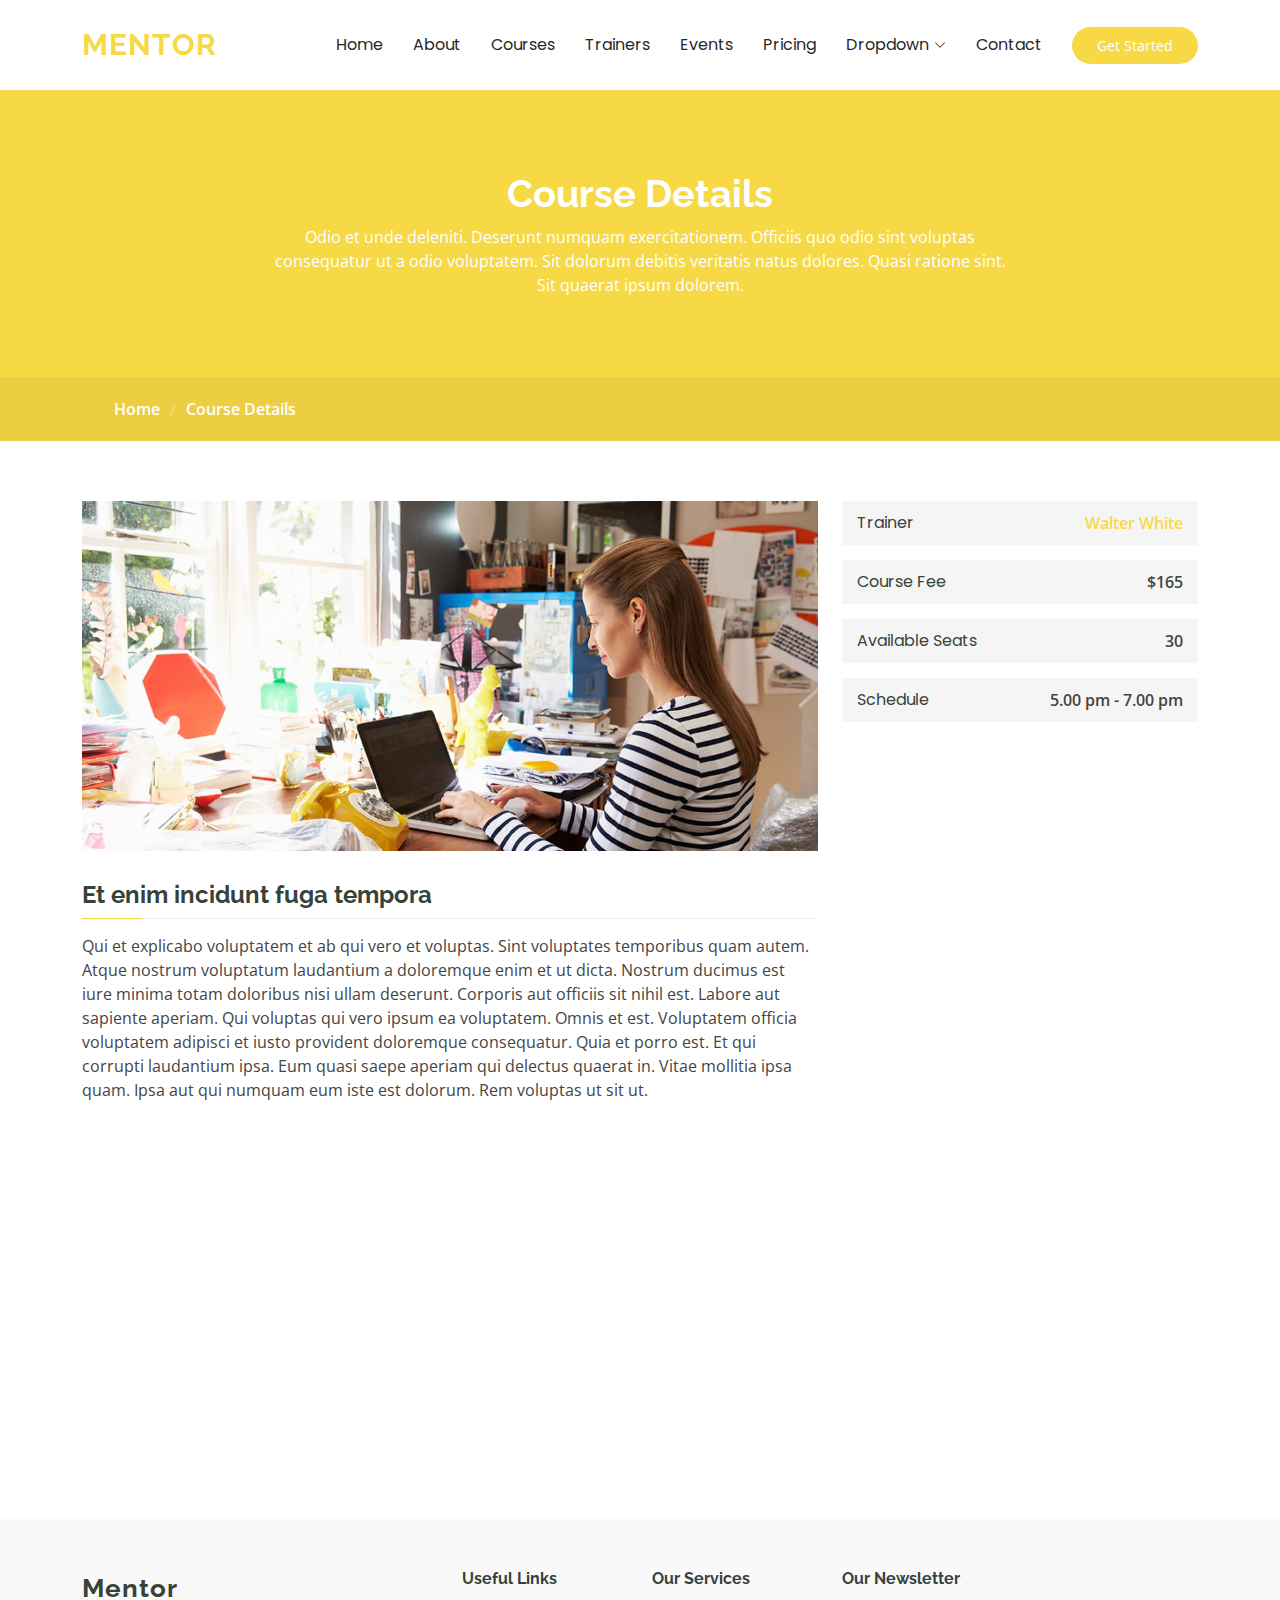
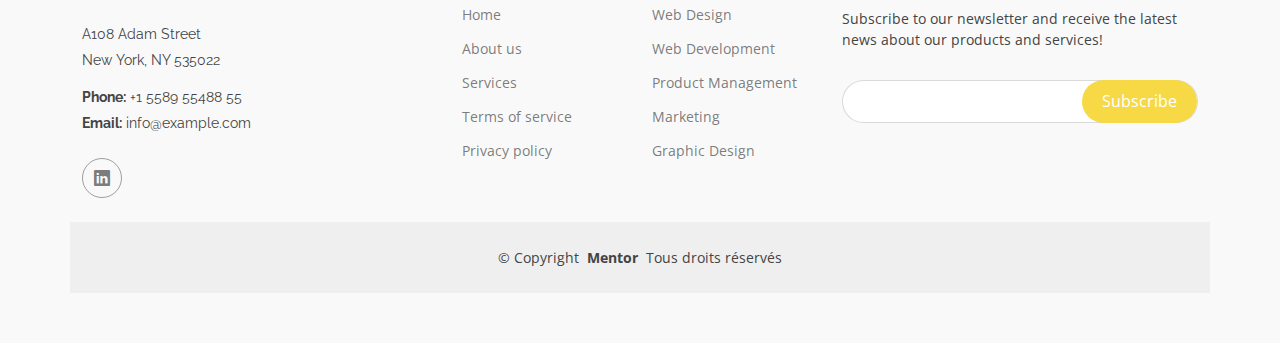
<file: course-details.html>
<!DOCTYPE html>
<html lang="en">

<head>
  <meta charset="utf-8">
  <meta content="width=device-width, initial-scale=1.0" name="viewport">
  <title>Course Details - Mentor Bootstrap Template</title>
  <meta name="description" content="">
  <meta name="keywords" content="">

  <!-- Favicons -->
  <link href="assets/img/favicon.png" rel="icon">
  <link href="assets/img/apple-touch-icon.png" rel="apple-touch-icon">

  <!-- Fonts -->
  <link href="https://fonts.googleapis.com" rel="preconnect">
  <link href="https://fonts.gstatic.com" rel="preconnect" crossorigin>
  <link href="https://fonts.googleapis.com/css2?family=Open+Sans:ital,wght@0,300;0,400;0,500;0,600;0,700;0,800;1,300;1,400;1,500;1,600;1,700;1,800&family=Poppins:ital,wght@0,100;0,200;0,300;0,400;0,500;0,600;0,700;0,800;0,900;1,100;1,200;1,300;1,400;1,500;1,600;1,700;1,800;1,900&family=Raleway:ital,wght@0,100;0,200;0,300;0,400;0,500;0,600;0,700;0,800;0,900;1,100;1,200;1,300;1,400;1,500;1,600;1,700;1,800;1,900&display=swap" rel="stylesheet">

  <!-- Vendor CSS Files -->
  <link href="assets/vendor/bootstrap/css/bootstrap.min.css" rel="stylesheet">
  <link href="assets/vendor/bootstrap-icons/bootstrap-icons.css" rel="stylesheet">
  <link href="assets/vendor/aos/aos.css" rel="stylesheet">
  <link href="assets/vendor/glightbox/css/glightbox.min.css" rel="stylesheet">
  <link href="assets/vendor/swiper/swiper-bundle.min.css" rel="stylesheet">

  <!-- Main CSS File -->
  <link href="assets/css/main.css" rel="stylesheet">
</head>

<body class="course-details-page">

  <header id="header" class="header d-flex align-items-center sticky-top">
    <div class="container-fluid container-xl position-relative d-flex align-items-center">

      <a href="index.html" class="logo d-flex align-items-center me-auto">
        <!-- Uncomment the line below if you also wish to use an image logo -->
        <!-- <img src="assets/img/logo.png" alt=""> -->
        <h1 class="sitename">Mentor</h1>
      </a>

      <nav id="navmenu" class="navmenu">
        <ul>
          <li><a href="index.html">Home<br></a></li>
          <li><a href="about.html">About</a></li>
          <li><a href="courses.html">Courses</a></li>
          <li><a href="trainers.html">Trainers</a></li>
          <li><a href="events.html">Events</a></li>
          <li><a href="pricing.html">Pricing</a></li>
          <li class="dropdown"><a href="#"><span>Dropdown</span> <i class="bi bi-chevron-down toggle-dropdown"></i></a>
            <ul>
              <li><a href="#">Dropdown 1</a></li>
              <li class="dropdown"><a href="#"><span>Deep Dropdown</span> <i class="bi bi-chevron-down toggle-dropdown"></i></a>
                <ul>
                  <li><a href="#">Deep Dropdown 1</a></li>
                  <li><a href="#">Deep Dropdown 2</a></li>
                  <li><a href="#">Deep Dropdown 3</a></li>
                  <li><a href="#">Deep Dropdown 4</a></li>
                  <li><a href="#">Deep Dropdown 5</a></li>
                </ul>
              </li>
              <li><a href="#">Dropdown 2</a></li>
              <li><a href="#">Dropdown 3</a></li>
              <li><a href="#">Dropdown 4</a></li>
            </ul>
          </li>
          <li><a href="contact.html">Contact</a></li>
        </ul>
        <i class="mobile-nav-toggle d-xl-none bi bi-list"></i>
      </nav>

      <a class="btn-getstarted" href="courses.html">Get Started</a>

    </div>
  </header>

  <main class="main">

    <!-- Page Title -->
    <div class="page-title" data-aos="fade">
      <div class="heading">
        <div class="container">
          <div class="row d-flex justify-content-center text-center">
            <div class="col-lg-8">
              <h1>Course Details</h1>
              <p class="mb-0">Odio et unde deleniti. Deserunt numquam exercitationem. Officiis quo odio sint voluptas consequatur ut a odio voluptatem. Sit dolorum debitis veritatis natus dolores. Quasi ratione sint. Sit quaerat ipsum dolorem.</p>
            </div>
          </div>
        </div>
      </div>
      <nav class="breadcrumbs">
        <div class="container">
          <ol>
            <li><a href="index.html">Home</a></li>
            <li class="current">Course Details</li>
          </ol>
        </div>
      </nav>
    </div><!-- End Page Title -->

    <!-- Courses Course Details Section -->
    <section id="courses-course-details" class="courses-course-details section">

      <div class="container" data-aos="fade-up">

        <div class="row">
          <div class="col-lg-8">
            <img src="assets/img/course-details.jpg" class="img-fluid" alt="">
            <h3>Et enim incidunt fuga tempora</h3>
            <p>
              Qui et explicabo voluptatem et ab qui vero et voluptas. Sint voluptates temporibus quam autem. Atque nostrum voluptatum laudantium a doloremque enim et ut dicta. Nostrum ducimus est iure minima totam doloribus nisi ullam deserunt. Corporis aut officiis sit nihil est. Labore aut sapiente aperiam.
              Qui voluptas qui vero ipsum ea voluptatem. Omnis et est. Voluptatem officia voluptatem adipisci et iusto provident doloremque consequatur. Quia et porro est. Et qui corrupti laudantium ipsa.
              Eum quasi saepe aperiam qui delectus quaerat in. Vitae mollitia ipsa quam. Ipsa aut qui numquam eum iste est dolorum. Rem voluptas ut sit ut.
            </p>
          </div>
          <div class="col-lg-4">

            <div class="course-info d-flex justify-content-between align-items-center">
              <h5>Trainer</h5>
              <p><a href="#">Walter White</a></p>
            </div>

            <div class="course-info d-flex justify-content-between align-items-center">
              <h5>Course Fee</h5>
              <p>$165</p>
            </div>

            <div class="course-info d-flex justify-content-between align-items-center">
              <h5>Available Seats</h5>
              <p>30</p>
            </div>

            <div class="course-info d-flex justify-content-between align-items-center">
              <h5>Schedule</h5>
              <p>5.00 pm - 7.00 pm</p>
            </div>

          </div>
        </div>

      </div>

    </section><!-- /Courses Course Details Section -->

    <!-- Tabs Section -->
    <section id="tabs" class="tabs section">

      <div class="container" data-aos="fade-up" data-aos-delay="100">

        <div class="row">
          <div class="col-lg-3">
            <ul class="nav nav-tabs flex-column">
              <li class="nav-item">
                <a class="nav-link active show" data-bs-toggle="tab" href="#tab-1">Modi sit est</a>
              </li>
              <li class="nav-item">
                <a class="nav-link" data-bs-toggle="tab" href="#tab-2">Unde praesentium sed</a>
              </li>
              <li class="nav-item">
                <a class="nav-link" data-bs-toggle="tab" href="#tab-3">Pariatur explicabo vel</a>
              </li>
              <li class="nav-item">
                <a class="nav-link" data-bs-toggle="tab" href="#tab-4">Nostrum qui quasi</a>
              </li>
              <li class="nav-item">
                <a class="nav-link" data-bs-toggle="tab" href="#tab-5">Iusto ut expedita aut</a>
              </li>
            </ul>
          </div>
          <div class="col-lg-9 mt-4 mt-lg-0">
            <div class="tab-content">
              <div class="tab-pane active show" id="tab-1">
                <div class="row">
                  <div class="col-lg-8 details order-2 order-lg-1">
                    <h3>Architecto ut aperiam autem id</h3>
                    <p class="fst-italic">Qui laudantium consequatur laborum sit qui ad sapiente dila parde sonata raqer a videna mareta paulona marka</p>
                    <p>Et nobis maiores eius. Voluptatibus ut enim blanditiis atque harum sint. Laborum eos ipsum ipsa odit magni. Incidunt hic ut molestiae aut qui. Est repellat minima eveniet eius et quis magni nihil. Consequatur dolorem quaerat quos qui similique accusamus nostrum rem vero</p>
                  </div>
                  <div class="col-lg-4 text-center order-1 order-lg-2">
                    <img src="assets/img/tabs/tab-1.png" alt="" class="img-fluid">
                  </div>
                </div>
              </div>
              <div class="tab-pane" id="tab-2">
                <div class="row">
                  <div class="col-lg-8 details order-2 order-lg-1">
                    <h3>Et blanditiis nemo veritatis excepturi</h3>
                    <p class="fst-italic">Qui laudantium consequatur laborum sit qui ad sapiente dila parde sonata raqer a videna mareta paulona marka</p>
                    <p>Ea ipsum voluptatem consequatur quis est. Illum error ullam omnis quia et reiciendis sunt sunt est. Non aliquid repellendus itaque accusamus eius et velit ipsa voluptates. Optio nesciunt eaque beatae accusamus lerode pakto madirna desera vafle de nideran pal</p>
                  </div>
                  <div class="col-lg-4 text-center order-1 order-lg-2">
                    <img src="assets/img/tabs/tab-2.png" alt="" class="img-fluid">
                  </div>
                </div>
              </div>
              <div class="tab-pane" id="tab-3">
                <div class="row">
                  <div class="col-lg-8 details order-2 order-lg-1">
                    <h3>Impedit facilis occaecati odio neque aperiam sit</h3>
                    <p class="fst-italic">Eos voluptatibus quo. Odio similique illum id quidem non enim fuga. Qui natus non sunt dicta dolor et. In asperiores velit quaerat perferendis aut</p>
                    <p>Iure officiis odit rerum. Harum sequi eum illum corrupti culpa veritatis quisquam. Neque necessitatibus illo rerum eum ut. Commodi ipsam minima molestiae sed laboriosam a iste odio. Earum odit nesciunt fugiat sit ullam. Soluta et harum voluptatem optio quae</p>
                  </div>
                  <div class="col-lg-4 text-center order-1 order-lg-2">
                    <img src="assets/img/tabs/tab-3.png" alt="" class="img-fluid">
                  </div>
                </div>
              </div>
              <div class="tab-pane" id="tab-4">
                <div class="row">
                  <div class="col-lg-8 details order-2 order-lg-1">
                    <h3>Fuga dolores inventore laboriosam ut est accusamus laboriosam dolore</h3>
                    <p class="fst-italic">Totam aperiam accusamus. Repellat consequuntur iure voluptas iure porro quis delectus</p>
                    <p>Eaque consequuntur consequuntur libero expedita in voluptas. Nostrum ipsam necessitatibus aliquam fugiat debitis quis velit. Eum ex maxime error in consequatur corporis atque. Eligendi asperiores sed qui veritatis aperiam quia a laborum inventore</p>
                  </div>
                  <div class="col-lg-4 text-center order-1 order-lg-2">
                    <img src="assets/img/tabs/tab-4.png" alt="" class="img-fluid">
                  </div>
                </div>
              </div>
              <div class="tab-pane" id="tab-5">
                <div class="row">
                  <div class="col-lg-8 details order-2 order-lg-1">
                    <h3>Est eveniet ipsam sindera pad rone matrelat sando reda</h3>
                    <p class="fst-italic">Omnis blanditiis saepe eos autem qui sunt debitis porro quia.</p>
                    <p>Exercitationem nostrum omnis. Ut reiciendis repudiandae minus. Omnis recusandae ut non quam ut quod eius qui. Ipsum quia odit vero atque qui quibusdam amet. Occaecati sed est sint aut vitae molestiae voluptate vel</p>
                  </div>
                  <div class="col-lg-4 text-center order-1 order-lg-2">
                    <img src="assets/img/tabs/tab-5.png" alt="" class="img-fluid">
                  </div>
                </div>
              </div>
            </div>
          </div>
        </div>

      </div>

    </section><!-- /Tabs Section -->

  </main>

  <footer id="footer" class="footer position-relative light-background">

    <div class="container footer-top">
      <div class="row gy-4">
        <div class="col-lg-4 col-md-6 footer-about">
          <a href="index.html" class="logo d-flex align-items-center">
            <span class="sitename">Mentor</span>
          </a>
          <div class="footer-contact pt-3">
            <p>A108 Adam Street</p>
            <p>New York, NY 535022</p>
            <p class="mt-3"><strong>Phone:</strong> <span>+1 5589 55488 55</span></p>
            <p><strong>Email:</strong> <span>info@example.com</span></p>
          </div>
          <div class="social-links d-flex mt-4">
                  <!-- <a href=""><i class="bi bi-twitter-x"></i></a> -->
                  <!-- <a href=""><i class="bi bi-facebook"></i></a> -->
                  <!-- <a href=""><i class="bi bi-instagram"></i></a> -->
                  <a href="https://www.linkedin.com/company/recarn-uqam/"><i class="bi bi-linkedin"></i></a>
          </div>
        </div>

        <div class="col-lg-2 col-md-3 footer-links">
          <h4>Useful Links</h4>
          <ul>
            <li><a href="#">Home</a></li>
            <li><a href="#">About us</a></li>
            <li><a href="#">Services</a></li>
            <li><a href="#">Terms of service</a></li>
            <li><a href="#">Privacy policy</a></li>
          </ul>
        </div>

        <div class="col-lg-2 col-md-3 footer-links">
          <h4>Our Services</h4>
          <ul>
            <li><a href="#">Web Design</a></li>
            <li><a href="#">Web Development</a></li>
            <li><a href="#">Product Management</a></li>
            <li><a href="#">Marketing</a></li>
            <li><a href="#">Graphic Design</a></li>
          </ul>
        </div>

        <div class="col-lg-4 col-md-12 footer-newsletter">
          <h4>Our Newsletter</h4>
          <p>Subscribe to our newsletter and receive the latest news about our products and services!</p>
          <form action="forms/newsletter.php" method="post" class="php-email-form">
            <div class="newsletter-form"><input type="email" name="email"><input type="submit" value="Subscribe"></div>
            <div class="loading">Loading</div>
            <div class="error-message"></div>
            <div class="sent-message">Your subscription request has been sent. Thank you!</div>
          </form>
        </div>

      </div>
    </div>

    <div class="container copyright text-center mt-4">
      <p>© <span>Copyright</span> <strong class="px-1 sitename">Mentor</strong> <span>Tous droits réservés</span></p>
    </div>

  </footer>

  <!-- Scroll Top -->
  <a href="#" id="scroll-top" class="scroll-top d-flex align-items-center justify-content-center"><i class="bi bi-arrow-up-short"></i></a>

  <!-- Preloader -->
  <div id="preloader"></div>

  <!-- Vendor JS Files -->
  <script src="assets/vendor/bootstrap/js/bootstrap.bundle.min.js"></script>
  <script src="assets/vendor/php-email-form/validate.js"></script>
  <script src="assets/vendor/aos/aos.js"></script>
  <script src="assets/vendor/glightbox/js/glightbox.min.js"></script>
  <script src="assets/vendor/purecounter/purecounter_vanilla.js"></script>
  <script src="assets/vendor/swiper/swiper-bundle.min.js"></script>

  <!-- Main JS File -->
  <script src="assets/js/main.js"></script>

</body>

</html>
</file>
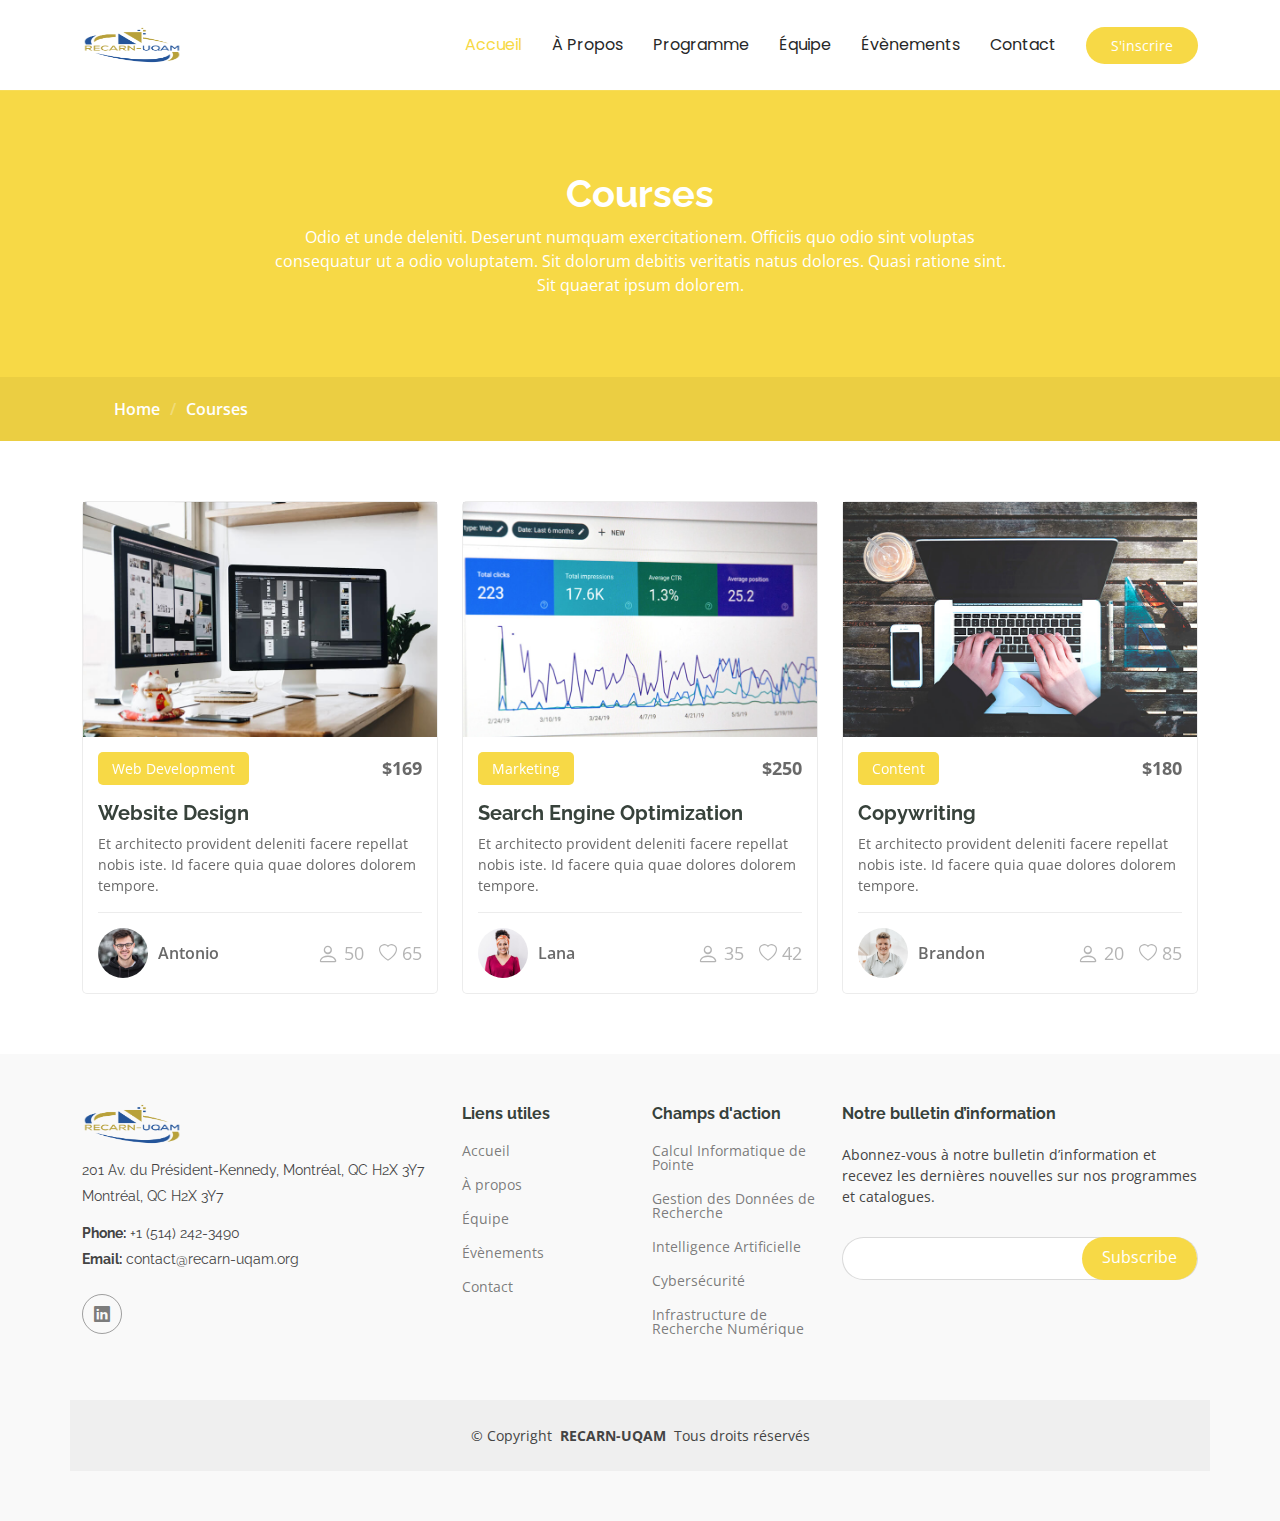
<file: courses.html>
<!DOCTYPE html>
<html lang="en">

<head>
  <meta charset="utf-8">
  <meta content="width=device-width, initial-scale=1.0" name="viewport">
  <title>RECARN-UQAM - Réseau des Étudiants Chercheurs de l'Alliance de Recherche Numérique à l'UQAM</title>
  <meta name="description" content="">
  <meta name="keywords" content="">

  <!-- Favicons -->
  <link href="assets/img/favicon.png" rel="icon">
  <link href="assets/img/apple-touch-icon.png" rel="apple-touch-icon">

  <!-- Fonts -->
  <link href="https://fonts.googleapis.com" rel="preconnect">
  <link href="https://fonts.gstatic.com" rel="preconnect" crossorigin>
  <link href="https://fonts.googleapis.com/css2?family=Open+Sans:ital,wght@0,300;0,400;0,500;0,600;0,700;0,800;1,300;1,400;1,500;1,600;1,700;1,800&family=Poppins:ital,wght@0,100;0,200;0,300;0,400;0,500;0,600;0,700;0,800;0,900;1,100;1,200;1,300;1,400;1,500;1,600;1,700;1,800;1,900&family=Raleway:ital,wght@0,100;0,200;0,300;0,400;0,500;0,600;0,700;0,800;0,900;1,100;1,200;1,300;1,400;1,500;1,600;1,700;1,800;1,900&display=swap" rel="stylesheet">

  <!-- Vendor CSS Files -->
  <link href="assets/vendor/bootstrap/css/bootstrap.min.css" rel="stylesheet">
  <link href="assets/vendor/bootstrap-icons/bootstrap-icons.css" rel="stylesheet">
  <link href="assets/vendor/aos/aos.css" rel="stylesheet">
  <link href="assets/vendor/glightbox/css/glightbox.min.css" rel="stylesheet">
  <link href="assets/vendor/swiper/swiper-bundle.min.css" rel="stylesheet">

  <!-- Main CSS File -->
  <link href="assets/css/main.css" rel="stylesheet">
</head>

<body class="courses-page">

  <header id="header" class="header d-flex align-items-center sticky-top">
    <div class="container-fluid container-xl position-relative d-flex align-items-center">

      <a href="index.html" class="logo d-flex align-items-center me-auto">
        <img src="assets/img/RECARN-UQAM-Logo-01.png" width="100" height="200" alt="RECARN-UQAM's logo">
      </a>

      <nav id="navmenu" class="navmenu">
        <ul>
          <li><a href="index.html" class="active">Accueil<br></a></li>
          <li><a href="about.html">À Propos</a></li>
          <li><a href="courses.html">Programme</a></li>
          <li><a href="trainers.html">Équipe</a></li>
          <li><a href="events.html">Évènements</a></li>
          <!-- <li><a href="pricing.html">Pricing</a></li> -->
          <!-- <li class="dropdown"><a href="#"><span>Dropdown</span> <i class="bi bi-chevron-down toggle-dropdown"></i></a>
            <ul>
              <li><a href="#">Dropdown 1</a></li>
              <li class="dropdown"><a href="#"><span>Deep Dropdown</span> <i class="bi bi-chevron-down toggle-dropdown"></i></a>
                <ul>
                  <li><a href="#">Deep Dropdown 1</a></li>
                  <li><a href="#">Deep Dropdown 2</a></li>
                  <li><a href="#">Deep Dropdown 3</a></li>
                  <li><a href="#">Deep Dropdown 4</a></li>
                  <li><a href="#">Deep Dropdown 5</a></li>
                </ul>
              </li>
              <li><a href="#">Dropdown 2</a></li>
              <li><a href="#">Dropdown 3</a></li>
              <li><a href="#">Dropdown 4</a></li>
            </ul>
          </li> -->
          <li><a href="contact.html">Contact</a></li>
        </ul>
        <i class="mobile-nav-toggle d-xl-none bi bi-list"></i>
      </nav>

      <a class="btn-getstarted" href="https://forms.office.com/r/BhrEg8yGGq">S'inscrire</a>

    </div>
  </header>

  <main class="main">

    <!-- Page Title -->
    <div class="page-title" data-aos="fade">
      <div class="heading">
        <div class="container">
          <div class="row d-flex justify-content-center text-center">
            <div class="col-lg-8">
              <h1>Courses</h1>
              <p class="mb-0">Odio et unde deleniti. Deserunt numquam exercitationem. Officiis quo odio sint voluptas consequatur ut a odio voluptatem. Sit dolorum debitis veritatis natus dolores. Quasi ratione sint. Sit quaerat ipsum dolorem.</p>
            </div>
          </div>
        </div>
      </div>
      <nav class="breadcrumbs">
        <div class="container">
          <ol>
            <li><a href="index.html">Home</a></li>
            <li class="current">Courses</li>
          </ol>
        </div>
      </nav>
    </div><!-- End Page Title -->

    <!-- Courses Section -->
    <section id="courses" class="courses section">

      <div class="container">

        <div class="row">

          <div class="col-lg-4 col-md-6 d-flex align-items-stretch" data-aos="zoom-in" data-aos-delay="100">
            <div class="course-item">
              <img src="assets/img/course-1.jpg" class="img-fluid" alt="...">
              <div class="course-content">
                <div class="d-flex justify-content-between align-items-center mb-3">
                  <p class="category">Web Development</p>
                  <p class="price">$169</p>
                </div>

                <h3><a href="course-details.html">Website Design</a></h3>
                <p class="description">Et architecto provident deleniti facere repellat nobis iste. Id facere quia quae dolores dolorem tempore.</p>
                <div class="trainer d-flex justify-content-between align-items-center">
                  <div class="trainer-profile d-flex align-items-center">
                    <img src="assets/img/trainers/trainer-1-2.jpg" class="img-fluid" alt="">
                    <a href="" class="trainer-link">Antonio</a>
                  </div>
                  <div class="trainer-rank d-flex align-items-center">
                    <i class="bi bi-person user-icon"></i>&nbsp;50
                    &nbsp;&nbsp;
                    <i class="bi bi-heart heart-icon"></i>&nbsp;65
                  </div>
                </div>
              </div>
            </div>
          </div> <!-- End Course Item-->

          <div class="col-lg-4 col-md-6 d-flex align-items-stretch mt-4 mt-md-0" data-aos="zoom-in" data-aos-delay="200">
            <div class="course-item">
              <img src="assets/img/course-2.jpg" class="img-fluid" alt="...">
              <div class="course-content">
                <div class="d-flex justify-content-between align-items-center mb-3">
                  <p class="category">Marketing</p>
                  <p class="price">$250</p>
                </div>

                <h3><a href="course-details.html">Search Engine Optimization</a></h3>
                <p class="description">Et architecto provident deleniti facere repellat nobis iste. Id facere quia quae dolores dolorem tempore.</p>
                <div class="trainer d-flex justify-content-between align-items-center">
                  <div class="trainer-profile d-flex align-items-center">
                    <img src="assets/img/trainers/trainer-2-2.jpg" class="img-fluid" alt="">
                    <a href="" class="trainer-link">Lana</a>
                  </div>
                  <div class="trainer-rank d-flex align-items-center">
                    <i class="bi bi-person user-icon"></i>&nbsp;35
                    &nbsp;&nbsp;
                    <i class="bi bi-heart heart-icon"></i>&nbsp;42
                  </div>
                </div>
              </div>
            </div>
          </div> <!-- End Course Item-->

          <div class="col-lg-4 col-md-6 d-flex align-items-stretch mt-4 mt-lg-0" data-aos="zoom-in" data-aos-delay="300">
            <div class="course-item">
              <img src="assets/img/course-3.jpg" class="img-fluid" alt="...">
              <div class="course-content">
                <div class="d-flex justify-content-between align-items-center mb-3">
                  <p class="category">Content</p>
                  <p class="price">$180</p>
                </div>

                <h3><a href="course-details.html">Copywriting</a></h3>
                <p class="description">Et architecto provident deleniti facere repellat nobis iste. Id facere quia quae dolores dolorem tempore.</p>
                <div class="trainer d-flex justify-content-between align-items-center">
                  <div class="trainer-profile d-flex align-items-center">
                    <img src="assets/img/trainers/trainer-3-2.jpg" class="img-fluid" alt="">
                    <a href="" class="trainer-link">Brandon</a>
                  </div>
                  <div class="trainer-rank d-flex align-items-center">
                    <i class="bi bi-person user-icon"></i>&nbsp;20
                    &nbsp;&nbsp;
                    <i class="bi bi-heart heart-icon"></i>&nbsp;85
                  </div>
                </div>
              </div>
            </div>
          </div> <!-- End Course Item-->

        </div>

      </div>

    </section><!-- /Courses Section -->

  </main>

  <footer id="footer" class="footer position-relative light-background">

    <div class="container footer-top">
      <div class="row gy-4">
        <div class="col-lg-4 col-md-6 footer-about">
          <a href="index.html" class="logo d-flex align-items-center">
            <img src="assets/img/RECARN-UQAM-Logo-01.png" width="100" height="200" alt="RECARN-UQAM's logo">
          </a>
          <div class="footer-contact pt-3">
            <p>201 Av. du Président-Kennedy, Montréal, QC H2X 3Y7</p>
            <p>Montréal, QC H2X 3Y7</p>
            <p class="mt-3"><strong>Phone:</strong> <span>+1 (514) 242-3490</span></p>
            <p><strong>Email:</strong> <span>contact@recarn-uqam.org</span></p>
          </div>
          <div class="social-links d-flex mt-4">
                  <!-- <a href=""><i class="bi bi-twitter-x"></i></a> -->
                  <!-- <a href=""><i class="bi bi-facebook"></i></a> -->
                  <!-- <a href=""><i class="bi bi-instagram"></i></a> -->
                  <a href="https://www.linkedin.com/company/recarn-uqam/"><i class="bi bi-linkedin"></i></a>
          </div>
        </div>

        <div class="col-lg-2 col-md-3 footer-links">
          <h4>Liens utiles</h4>
          <ul>
            <li><a href="#">Accueil</a></li>
            <li><a href="#">À propos</a></li>
            <!-- <li><a href="#">Programme</a></li> -->
            <li><a href="#">Équipe</a></li>
            <li><a href="#">Évènements</a></li>
            <li><a href="#">Contact</a></li>
          </ul>
        </div>

        <div class="col-lg-2 col-md-3 footer-links">
          <h4>Champs d'action</h4>
          <ul>
            <li><a href="#">Calcul Informatique de Pointe</a></li>
            <li><a href="#">Gestion des Données de Recherche</a></li>
            <li><a href="#">Intelligence Artificielle</a></li>
            <li><a href="#">Cybersécurité</a></li>
            <li><a href="#">Infrastructure de Recherche Numérique</a></li>
          </ul>
        </div>

        <div class="col-lg-4 col-md-12 footer-newsletter">
          <h4>Notre bulletin d’information</h4>
          <p>Abonnez-vous à notre bulletin d’information et recevez les dernières nouvelles sur nos programmes et catalogues.</p>
          <form action="forms/newsletter.php" method="post" class="php-email-form">
            <div class="newsletter-form"><input type="email" name="email"><input type="submit" value="Subscribe"></div>
            <div class="loading">Chargement</div>
            <div class="error-message"></div>
            <div class="sent-message">Votre demande d’abonnement a été envoyée. Merci !</div>
          </form>
        </div>

      </div>
    </div>

    <div class="container copyright text-center mt-4">
      <p>© <span>Copyright</span> <strong class="px-1 sitename">RECARN-UQAM</strong> <span>Tous droits réservés</span></p>
    </div>

  </footer>

  <!-- Scroll Top -->
  <a href="#" id="scroll-top" class="scroll-top d-flex align-items-center justify-content-center"><i class="bi bi-arrow-up-short"></i></a>

  <!-- Preloader -->
  <div id="preloader"></div>

  <!-- Vendor JS Files -->
  <script src="assets/vendor/bootstrap/js/bootstrap.bundle.min.js"></script>
  <script src="assets/vendor/php-email-form/validate.js"></script>
  <script src="assets/vendor/aos/aos.js"></script>
  <script src="assets/vendor/glightbox/js/glightbox.min.js"></script>
  <script src="assets/vendor/purecounter/purecounter_vanilla.js"></script>
  <script src="assets/vendor/swiper/swiper-bundle.min.js"></script>

  <!-- Main JS File -->
  <script src="assets/js/main.js"></script>

</body>

</html>
</file>
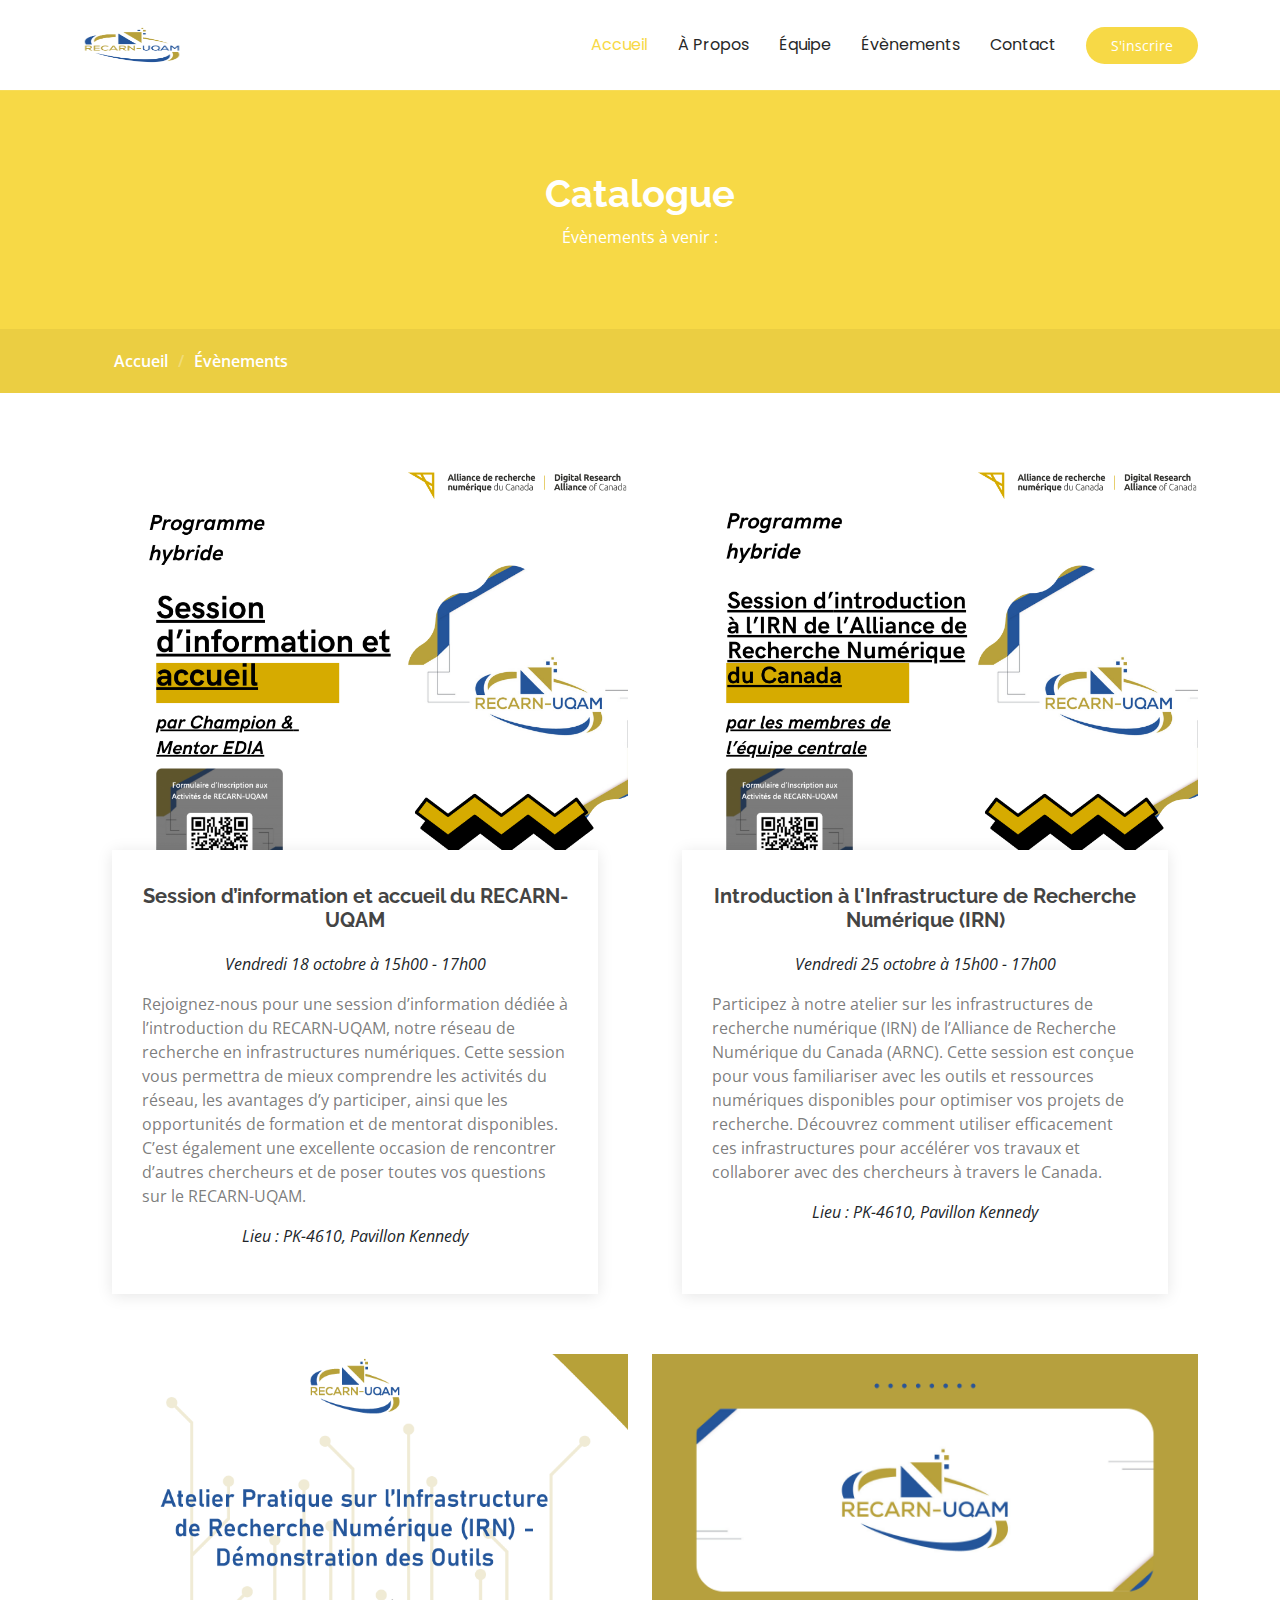
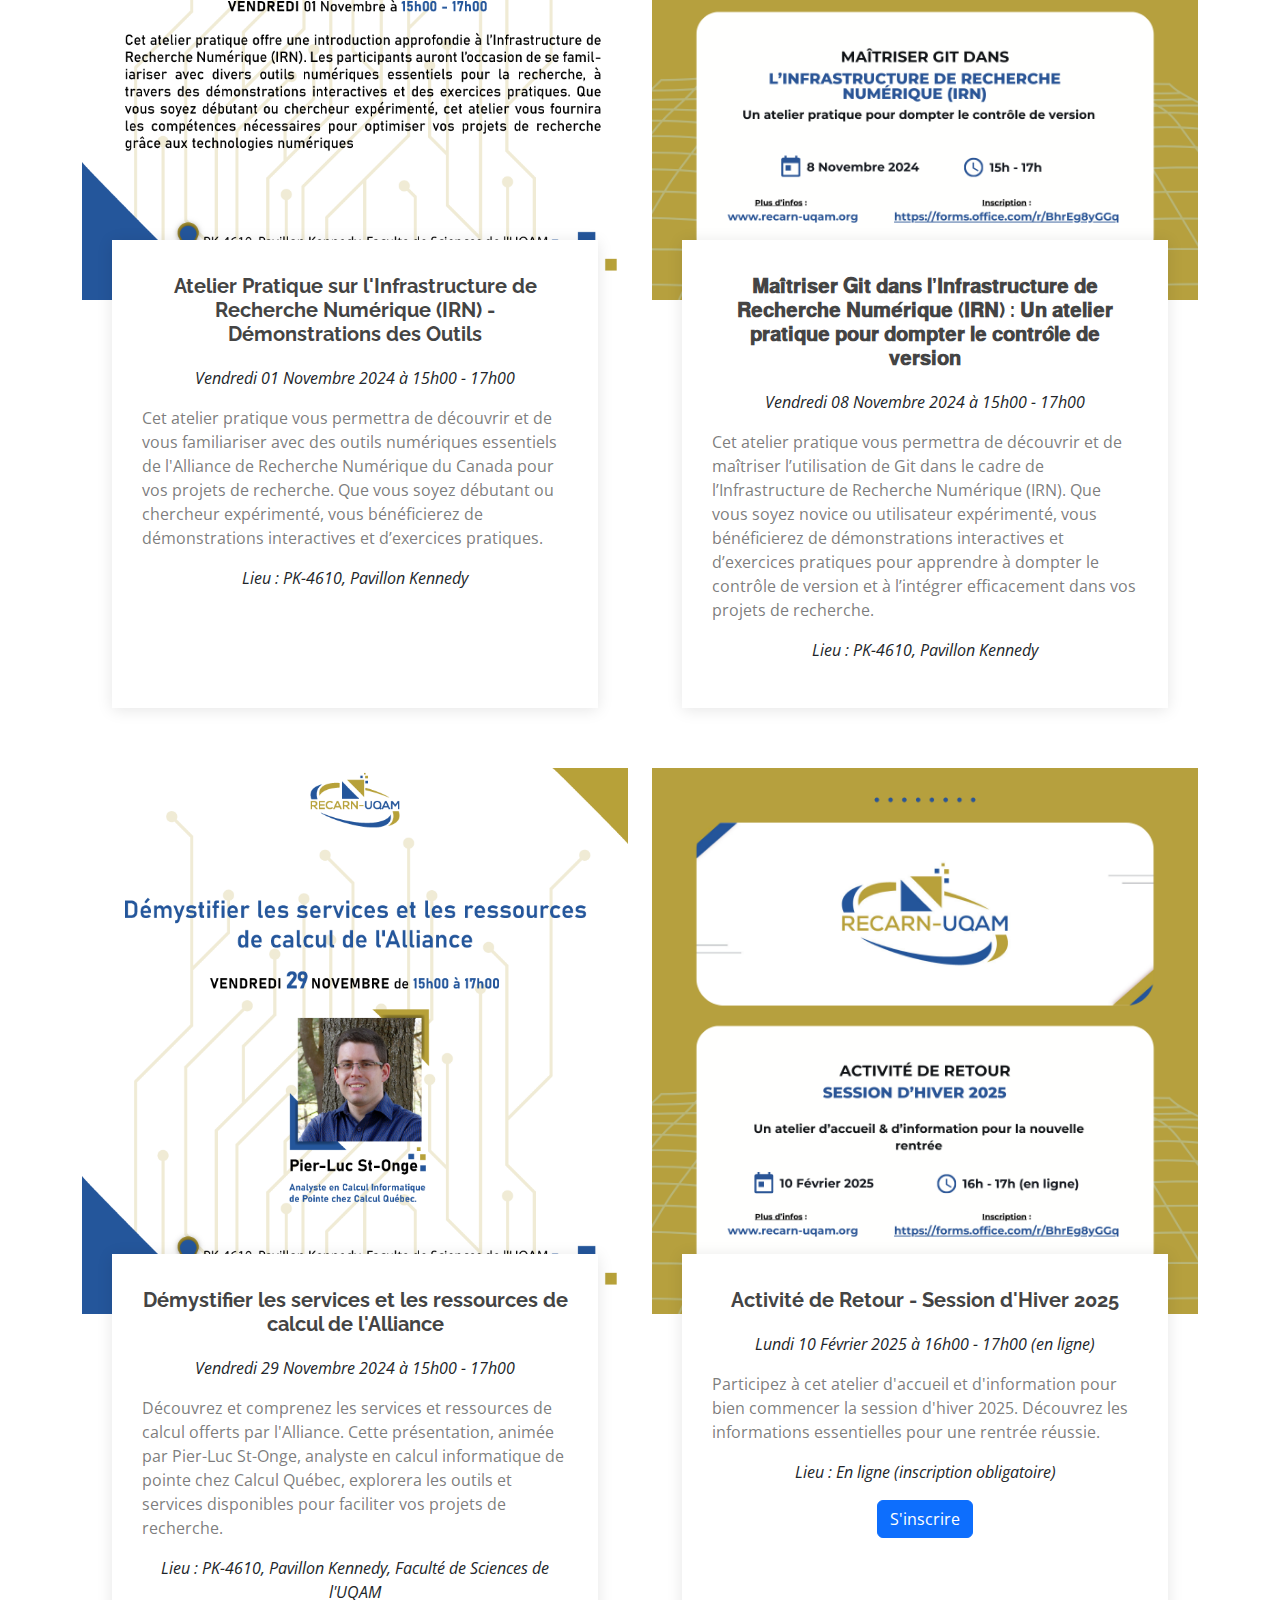
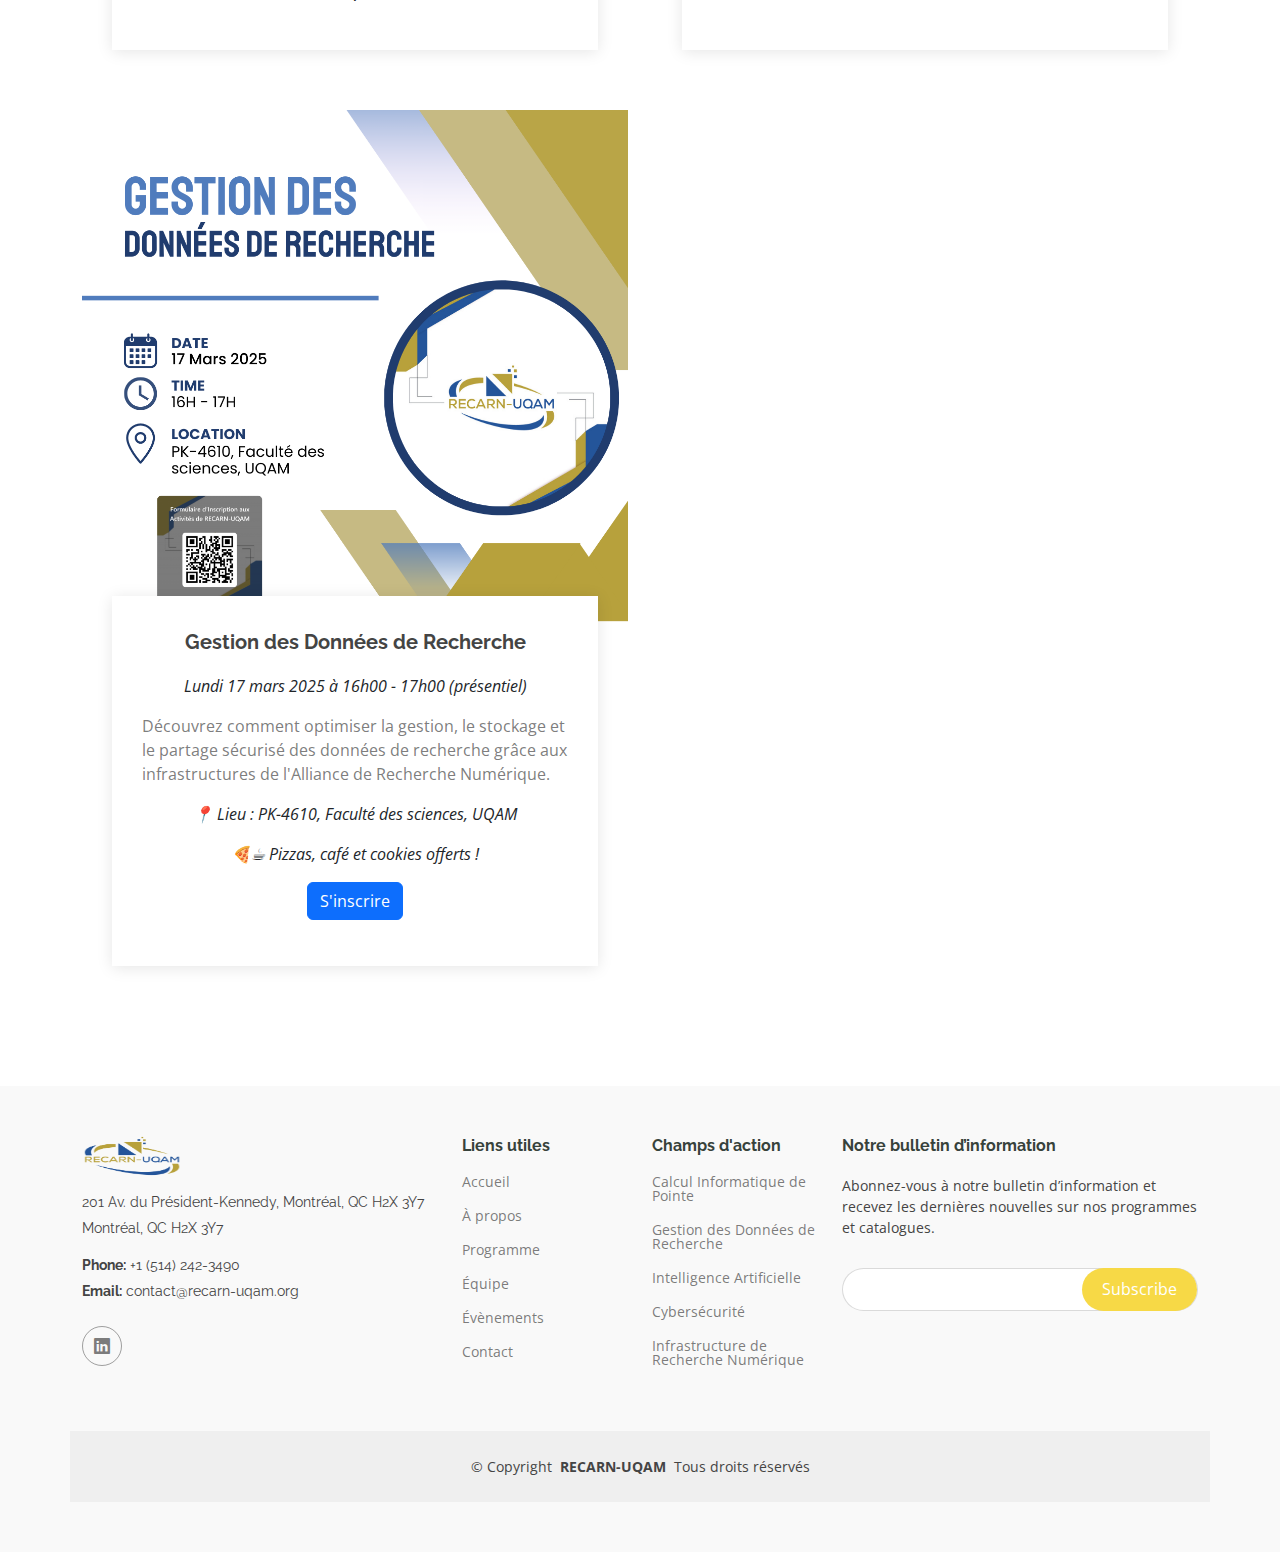
<file: events.html>
<!DOCTYPE html>
<html lang="en">

<head>
  <meta charset="utf-8">
  <meta content="width=device-width, initial-scale=1.0" name="viewport">
  <title>RECARN-UQAM - Réseau des Étudiants Chercheurs de l'Alliance de Recherche Numérique à l'UQAM</title>
  <meta name="description" content="">
  <meta name="keywords" content="">

  <!-- Favicons -->
  <link href="assets/img/favicon.ico" rel="icon">
  <link href="assets/img/apple-touch-icon.png" rel="apple-touch-icon">

  <!-- Fonts -->
  <link href="https://fonts.googleapis.com" rel="preconnect">
  <link href="https://fonts.gstatic.com" rel="preconnect" crossorigin>
  <link href="https://fonts.googleapis.com/css2?family=Open+Sans:ital,wght@0,300;0,400;0,500;0,600;0,700;0,800;1,300;1,400;1,500;1,600;1,700;1,800&family=Poppins:ital,wght@0,100;0,200;0,300;0,400;0,500;0,600;0,700;0,800;0,900;1,100;1,200;1,300;1,400;1,500;1,600;1,700;1,800;1,900&family=Raleway:ital,wght@0,100;0,200;0,300;0,400;0,500;0,600;0,700;0,800;0,900;1,100;1,200;1,300;1,400;1,500;1,600;1,700;1,800;1,900&display=swap" rel="stylesheet">

  <!-- Vendor CSS Files -->
  <link href="assets/vendor/bootstrap/css/bootstrap.min.css" rel="stylesheet">
  <link href="assets/vendor/bootstrap-icons/bootstrap-icons.css" rel="stylesheet">
  <link href="assets/vendor/aos/aos.css" rel="stylesheet">
  <link href="assets/vendor/glightbox/css/glightbox.min.css" rel="stylesheet">
  <link href="assets/vendor/swiper/swiper-bundle.min.css" rel="stylesheet">

  <!-- Main CSS File -->
  <link href="assets/css/main.css" rel="stylesheet">
</head>

<body class="events-page">

  <header id="header" class="header d-flex align-items-center sticky-top">
    <div class="container-fluid container-xl position-relative d-flex align-items-center">

      <a href="index.html" class="logo d-flex align-items-center me-auto">
        <img src="assets/img/RECARN-UQAM-Logo-01.png" width="100" height="200" alt="RECARN-UQAM's logo">
      </a>

      <nav id="navmenu" class="navmenu">
        <ul>
          <li><a href="index.html" class="active">Accueil<br></a></li>
          <li><a href="about.html">À Propos</a></li>
          <!-- <li><a href="courses.html">Programme</a></li> -->
          <li><a href="trainers.html">Équipe</a></li>
          <li><a href="events.html">Évènements</a></li>
          <!-- <li><a href="pricing.html">Pricing</a></li> -->
          <!-- <li class="dropdown"><a href="#"><span>Dropdown</span> <i class="bi bi-chevron-down toggle-dropdown"></i></a>
            <ul>
              <li><a href="#">Dropdown 1</a></li>
              <li class="dropdown"><a href="#"><span>Deep Dropdown</span> <i class="bi bi-chevron-down toggle-dropdown"></i></a>
                <ul>
                  <li><a href="#">Deep Dropdown 1</a></li>
                  <li><a href="#">Deep Dropdown 2</a></li>
                  <li><a href="#">Deep Dropdown 3</a></li>
                  <li><a href="#">Deep Dropdown 4</a></li>
                  <li><a href="#">Deep Dropdown 5</a></li>
                </ul>
              </li>
              <li><a href="#">Dropdown 2</a></li>
              <li><a href="#">Dropdown 3</a></li>
              <li><a href="#">Dropdown 4</a></li>
            </ul>
          </li> -->
          <li><a href="contact.html">Contact</a></li>
        </ul>
        <i class="mobile-nav-toggle d-xl-none bi bi-list"></i>
      </nav>

      <a class="btn-getstarted" href="https://forms.office.com/r/BhrEg8yGGq">S'inscrire</a>

    </div>
  </header>

  <main class="main">

    <!-- Page Title -->
    <div class="page-title" data-aos="fade">
      <div class="heading">
        <div class="container">
          <div class="row d-flex justify-content-center text-center">
            <div class="col-lg-8">
              <h1>Catalogue</h1>
              <p class="mb-0">Évènements à venir :</p>
            </div>
          </div>
        </div>
      </div>
      <nav class="breadcrumbs">
        <div class="container">
          <ol>
            <li><a href="index.html">Accueil</a></li>
            <li class="current">Évènements</li>
          </ol>
        </div>
      </nav>
    </div><!-- End Page Title -->

    <!-- Events Section -->
    <section id="events" class="events section">

      <div class="container" data-aos="fade-up">

        <div class="row">
          <div class="col-md-6 d-flex align-items-stretch">
            <div class="card">
              <div class="card-img">
                <img src="assets/img/events-item-1.png" alt="...">
              </div>
              <div class="card-body">
                <h5 class="card-title"><a href="">Session d’information et accueil du RECARN-UQAM</a></h5>
                <p class="fst-italic text-center">Vendredi 18 octobre à 15h00 - 17h00</p>
                <p class="card-text">Rejoignez-nous pour une session d’information dédiée à l’introduction du RECARN-UQAM, notre réseau de recherche en infrastructures numériques. Cette session vous permettra de mieux comprendre les activités du réseau, les avantages d’y participer, ainsi que les opportunités de formation et de mentorat disponibles. C’est également une excellente occasion de rencontrer d’autres chercheurs et de poser toutes vos questions sur le RECARN-UQAM.</p>
                <p class="fst-italic text-center">Lieu : PK-4610, Pavillon Kennedy</p>
              </div>
            </div>
          </div>

          <div class="col-md-6 d-flex align-items-stretch">
            <div class="card">
              <div class="card-img">
                <img src="assets/img/events-item-2.png" alt="...">
              </div>
              <div class="card-body">
                <h5 class="card-title"><a href="">Introduction à l'Infrastructure de Recherche Numérique (IRN)</a></h5>
                <p class="fst-italic text-center">Vendredi 25 octobre à 15h00 - 17h00</p>
                <p class="card-text">Participez à notre atelier sur les infrastructures de recherche numérique (IRN) de l’Alliance de Recherche Numérique du Canada (ARNC). Cette session est conçue pour vous familiariser avec les outils et ressources numériques disponibles pour optimiser vos projets de recherche. Découvrez comment utiliser efficacement ces infrastructures pour accélérer vos travaux et collaborer avec des chercheurs à travers le Canada.</p>
                <p class="fst-italic text-center">Lieu : PK-4610, Pavillon Kennedy</p>
              </div>
            </div>
          </div>

          <div class="col-md-6 d-flex align-items-stretch">
            <div class="card">
              <div class="card-img">
                <img src="assets/img/events-item-3.png" alt="...">
              </div>
              <div class="card-body">
                <h5 class="card-title"><a href="">Atelier Pratique sur l'Infrastructure de Recherche Numérique (IRN) - Démonstrations des Outils</a></h5>
                <p class="fst-italic text-center">Vendredi 01 Novembre 2024 à 15h00 - 17h00</p>
                <p class="card-text">Cet atelier pratique vous permettra de découvrir et de vous familiariser avec des outils numériques essentiels de l'Alliance de Recherche Numérique du Canada pour vos projets de recherche. Que vous soyez débutant ou chercheur expérimenté, vous bénéficierez de démonstrations interactives et d’exercices pratiques.</p>
                <p class="fst-italic text-center">Lieu : PK-4610, Pavillon Kennedy</p>
              </div>
            </div>
          </div>

          <div class="col-md-6 d-flex align-items-stretch">
            <div class="card">
              <div class="card-img">
                <img src="assets/img/events-item-4.png" alt="...">
              </div>
              <div class="card-body">
                <h5 class="card-title"><a href="">𝐌𝐚𝐢̂𝐭𝐫𝐢𝐬𝐞𝐫 𝐆𝐢𝐭 𝐝𝐚𝐧𝐬 𝐥’𝐈𝐧𝐟𝐫𝐚𝐬𝐭𝐫𝐮𝐜𝐭𝐮𝐫𝐞 𝐝𝐞 𝐑𝐞𝐜𝐡𝐞𝐫𝐜𝐡𝐞 𝐍𝐮𝐦𝐞́𝐫𝐢𝐪𝐮𝐞 (𝐈𝐑𝐍) : 𝐔𝐧 𝐚𝐭𝐞𝐥𝐢𝐞𝐫 𝐩𝐫𝐚𝐭𝐢𝐪𝐮𝐞 𝐩𝐨𝐮𝐫 𝐝𝐨𝐦𝐩𝐭𝐞𝐫 𝐥𝐞 𝐜𝐨𝐧𝐭𝐫𝐨̂𝐥𝐞 𝐝𝐞 𝐯𝐞𝐫𝐬𝐢𝐨𝐧</a></h5>
                <p class="fst-italic text-center">Vendredi 08 Novembre 2024 à 15h00 - 17h00</p>
                <p class="card-text">Cet atelier pratique vous permettra de découvrir et de maîtriser l’utilisation de Git dans le cadre de l’Infrastructure de Recherche Numérique (IRN). Que vous soyez novice ou utilisateur expérimenté, vous bénéficierez de démonstrations interactives et d’exercices pratiques pour apprendre à dompter le contrôle de version et à l’intégrer efficacement dans vos projets de recherche.</p>
                <p class="fst-italic text-center">Lieu : PK-4610, Pavillon Kennedy</p>
              </div>
            </div>
          </div>

          <div class="col-md-6 d-flex align-items-stretch">
            <div class="card">
              <div class="card-img">
                <img src="assets/img/events-item-5.png" alt="Démystifier les services et les ressources de calcul de l'Alliance">
              </div>
              <div class="card-body">
                <h5 class="card-title"><a href="">Démystifier les services et les ressources de calcul de l'Alliance</a></h5>
                <p class="fst-italic text-center">Vendredi 29 Novembre 2024 à 15h00 - 17h00</p>
                <p class="card-text">Découvrez et comprenez les services et ressources de calcul offerts par l'Alliance. Cette présentation, animée par Pier-Luc St-Onge, analyste en calcul informatique de pointe chez Calcul Québec, explorera les outils et services disponibles pour faciliter vos projets de recherche.</p>
                <p class="fst-italic text-center">Lieu : PK-4610, Pavillon Kennedy, Faculté de Sciences de l'UQAM</p>
              </div>
            </div>
          </div>

          <div class="col-md-6 d-flex align-items-stretch">
            <div class="card">
              <div class="card-img">
                <img src="assets/img/events-item-6.png" alt="Activité de Retour - Session d'Hiver 2025">
              </div>
              <div class="card-body">
                <h5 class="card-title">
                  <a href="">Activité de Retour - Session d'Hiver 2025</a>
                </h5>
                <p class="fst-italic text-center">
                  Lundi 10 Février 2025 à 16h00 - 17h00 (en ligne)
                </p>
                <p class="card-text">
                  Participez à cet atelier d'accueil et d'information pour bien commencer la session d'hiver 2025. Découvrez les informations essentielles pour une rentrée réussie.
                </p>
                <p class="fst-italic text-center">
                  Lieu : En ligne (inscription obligatoire)
                </p>
                <p class="text-center">
                  <a href="https://forms.office.com/r/BhrEg8yGGq" target="_blank" class="btn btn-primary">S'inscrire</a>
                </p>
              </div>
            </div>
          </div>

          <div class="col-md-6 d-flex align-items-stretch">
            <div class="card">
                <div class="card-img">
                    <img src="assets/img/recarn-uqam_lundi17.png" alt="Gestion des Données de Recherche">
                </div>
                <div class="card-body">
                    <h5 class="card-title">
                        <a href="#">Gestion des Données de Recherche</a>
                    </h5>
                    <p class="fst-italic text-center">
                        Lundi 17 mars 2025 à 16h00 - 17h00 (présentiel)
                    </p>
                    <p class="card-text">
                        Découvrez comment optimiser la gestion, le stockage et le partage sécurisé des données de recherche grâce aux infrastructures de l'Alliance de Recherche Numérique.
                    </p>
                    <p class="fst-italic text-center">
                        📍 Lieu : PK-4610, Faculté des sciences, UQAM
                    </p>
                    <p class="fst-italic text-center">
                        🍕☕ Pizzas, café et cookies offerts !
                    </p>
                    <p class="text-center">
                        <a href="https://www.recarn-uqam.org" target="_blank" class="btn btn-primary">S'inscrire</a>
                    </p>
                </div>
            </div>
        </div>
        

        </div>

      </div>

    </section><!-- /Events Section -->

  </main>

  <footer id="footer" class="footer position-relative light-background">

    <div class="container footer-top">
      <div class="row gy-4">
        <div class="col-lg-4 col-md-6 footer-about">
          <a href="index.html" class="logo d-flex align-items-center">
            <img src="assets/img/RECARN-UQAM-Logo-01.png" width="100" height="200" alt="RECARN-UQAM's logo">
          </a>
          <div class="footer-contact pt-3">
            <p>201 Av. du Président-Kennedy, Montréal, QC H2X 3Y7</p>
            <p>Montréal, QC H2X 3Y7</p>
            <p class="mt-3"><strong>Phone:</strong> <span>+1 (514) 242-3490</span></p>
            <p><strong>Email:</strong> <span>contact@recarn-uqam.org</span></p>
          </div>
          <div class="social-links d-flex mt-4">
                  <!-- <a href=""><i class="bi bi-twitter-x"></i></a> -->
                  <!-- <a href=""><i class="bi bi-facebook"></i></a> -->
                  <!-- <a href=""><i class="bi bi-instagram"></i></a> -->
                  <a href="https://www.linkedin.com/company/recarn-uqam/"><i class="bi bi-linkedin"></i></a>
          </div>
        </div>

        <div class="col-lg-2 col-md-3 footer-links">
          <h4>Liens utiles</h4>
          <ul>
            <li><a href="#">Accueil</a></li>
            <li><a href="#">À propos</a></li>
            <li><a href="#">Programme</a></li>
            <li><a href="#">Équipe</a></li>
            <li><a href="#">Évènements</a></li>
            <li><a href="#">Contact</a></li>
          </ul>
        </div>

        <div class="col-lg-2 col-md-3 footer-links">
          <h4>Champs d'action</h4>
          <ul>
            <li><a href="#">Calcul Informatique de Pointe</a></li>
            <li><a href="#">Gestion des Données de Recherche</a></li>
            <li><a href="#">Intelligence Artificielle</a></li>
            <li><a href="#">Cybersécurité</a></li>
            <li><a href="#">Infrastructure de Recherche Numérique</a></li>
          </ul>
        </div>

        <div class="col-lg-4 col-md-12 footer-newsletter">
          <h4>Notre bulletin d’information</h4>
          <p>Abonnez-vous à notre bulletin d’information et recevez les dernières nouvelles sur nos programmes et catalogues.</p>
          <form action="forms/newsletter.php" method="post" class="php-email-form">
            <div class="newsletter-form"><input type="email" name="email"><input type="submit" value="Subscribe"></div>
            <div class="loading">Chargement</div>
            <div class="error-message"></div>
            <div class="sent-message">Votre demande d’abonnement a été envoyée. Merci !</div>
          </form>
        </div>

      </div>
    </div>

    <div class="container copyright text-center mt-4">
      <p>© <span>Copyright</span> <strong class="px-1 sitename">RECARN-UQAM</strong> <span>Tous droits réservés</span></p>
    </div>

  </footer>

  <!-- Scroll Top -->
  <a href="#" id="scroll-top" class="scroll-top d-flex align-items-center justify-content-center"><i class="bi bi-arrow-up-short"></i></a>

  <!-- Preloader -->
  <div id="preloader"></div>

  <!-- Vendor JS Files -->
  <script src="assets/vendor/bootstrap/js/bootstrap.bundle.min.js"></script>
  <script src="assets/vendor/php-email-form/validate.js"></script>
  <script src="assets/vendor/aos/aos.js"></script>
  <script src="assets/vendor/glightbox/js/glightbox.min.js"></script>
  <script src="assets/vendor/purecounter/purecounter_vanilla.js"></script>
  <script src="assets/vendor/swiper/swiper-bundle.min.js"></script>

  <!-- Main JS File -->
  <script src="assets/js/main.js"></script>

</body>

</html>
</file>
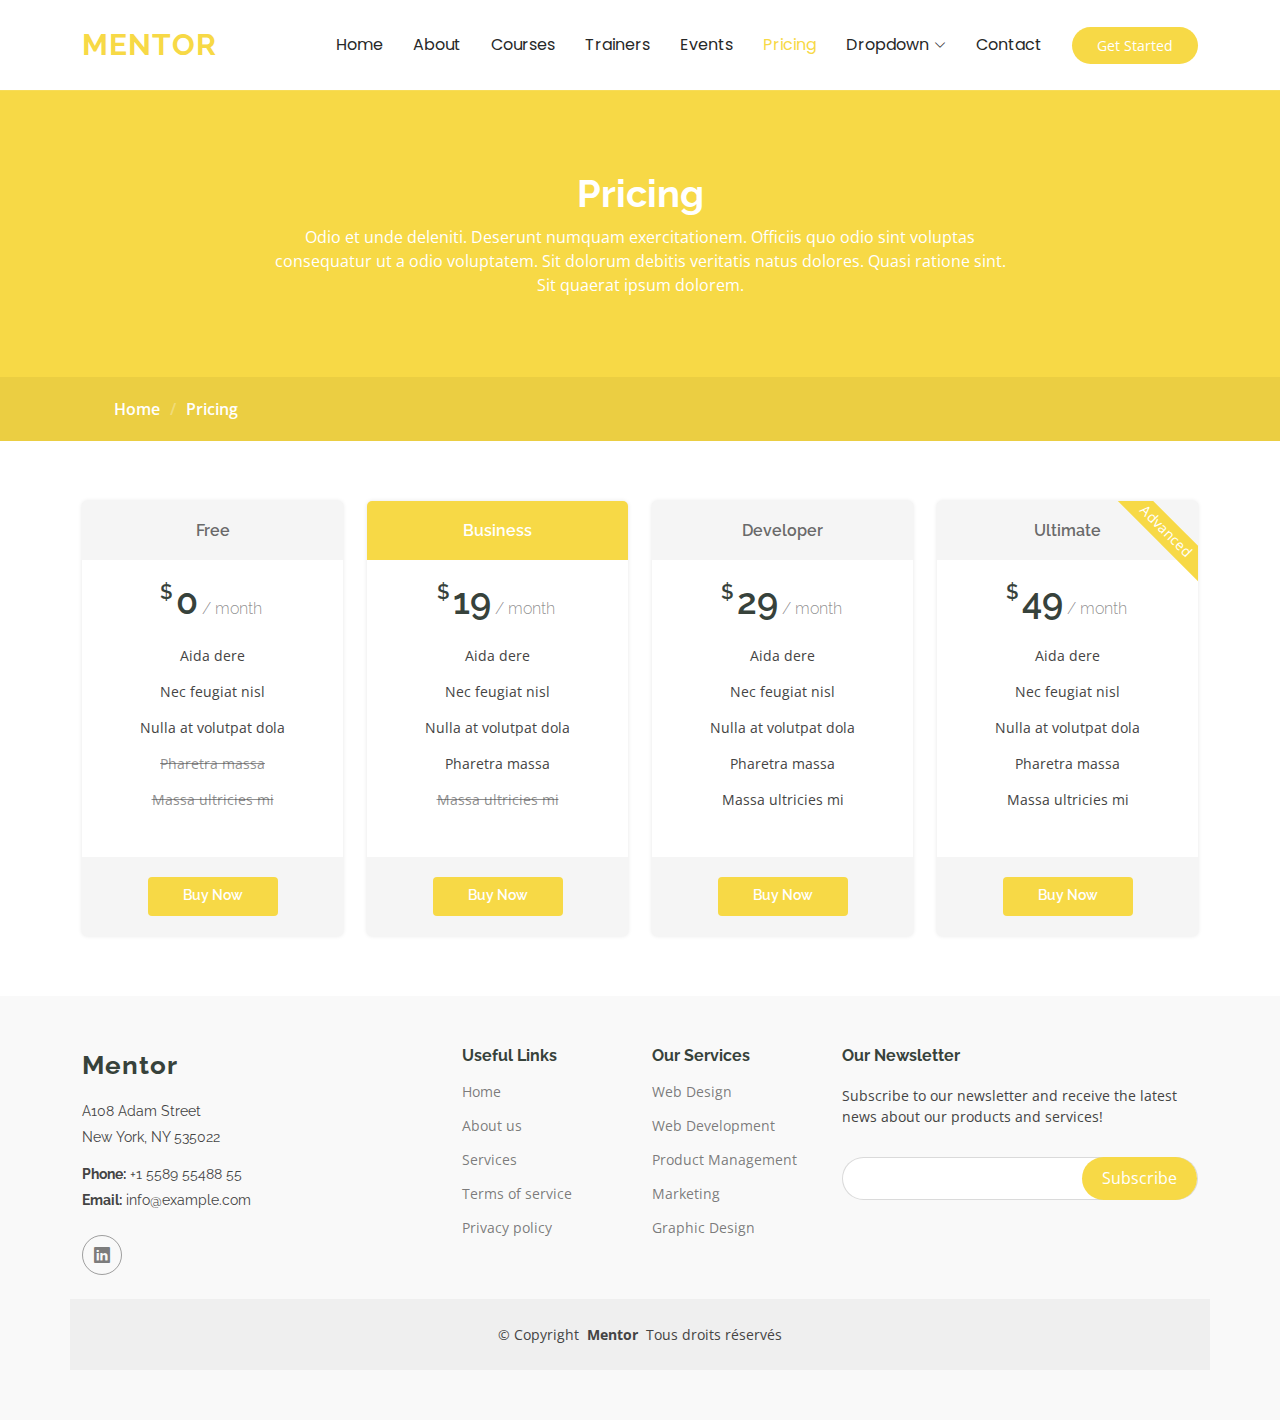
<file: pricing.html>
<!DOCTYPE html>
<html lang="en">

<head>
  <meta charset="utf-8">
  <meta content="width=device-width, initial-scale=1.0" name="viewport">
  <title>Pricing - Mentor Bootstrap Template</title>
  <meta name="description" content="">
  <meta name="keywords" content="">

  <!-- Favicons -->
  <link href="assets/img/favicon.png" rel="icon">
  <link href="assets/img/apple-touch-icon.png" rel="apple-touch-icon">

  <!-- Fonts -->
  <link href="https://fonts.googleapis.com" rel="preconnect">
  <link href="https://fonts.gstatic.com" rel="preconnect" crossorigin>
  <link href="https://fonts.googleapis.com/css2?family=Open+Sans:ital,wght@0,300;0,400;0,500;0,600;0,700;0,800;1,300;1,400;1,500;1,600;1,700;1,800&family=Poppins:ital,wght@0,100;0,200;0,300;0,400;0,500;0,600;0,700;0,800;0,900;1,100;1,200;1,300;1,400;1,500;1,600;1,700;1,800;1,900&family=Raleway:ital,wght@0,100;0,200;0,300;0,400;0,500;0,600;0,700;0,800;0,900;1,100;1,200;1,300;1,400;1,500;1,600;1,700;1,800;1,900&display=swap" rel="stylesheet">

  <!-- Vendor CSS Files -->
  <link href="assets/vendor/bootstrap/css/bootstrap.min.css" rel="stylesheet">
  <link href="assets/vendor/bootstrap-icons/bootstrap-icons.css" rel="stylesheet">
  <link href="assets/vendor/aos/aos.css" rel="stylesheet">
  <link href="assets/vendor/glightbox/css/glightbox.min.css" rel="stylesheet">
  <link href="assets/vendor/swiper/swiper-bundle.min.css" rel="stylesheet">

  <!-- Main CSS File -->
  <link href="assets/css/main.css" rel="stylesheet">

  <!-- =======================================================
  * Template Name: Mentor
  * Template URL: https://bootstrapmade.com/mentor-free-education-bootstrap-theme/
  * Updated: Aug 07 2024 with Bootstrap v5.3.3
  * Author: BootstrapMade.com
  * License: https://bootstrapmade.com/license/
  ======================================================== -->
</head>

<body class="pricing-page">

  <header id="header" class="header d-flex align-items-center sticky-top">
    <div class="container-fluid container-xl position-relative d-flex align-items-center">

      <a href="index.html" class="logo d-flex align-items-center me-auto">
        <!-- Uncomment the line below if you also wish to use an image logo -->
        <!-- <img src="assets/img/logo.png" alt=""> -->
        <h1 class="sitename">Mentor</h1>
      </a>

      <nav id="navmenu" class="navmenu">
        <ul>
          <li><a href="index.html">Home<br></a></li>
          <li><a href="about.html">About</a></li>
          <li><a href="courses.html">Courses</a></li>
          <li><a href="trainers.html">Trainers</a></li>
          <li><a href="events.html">Events</a></li>
          <li><a href="pricing.html" class="active">Pricing</a></li>
          <li class="dropdown"><a href="#"><span>Dropdown</span> <i class="bi bi-chevron-down toggle-dropdown"></i></a>
            <ul>
              <li><a href="#">Dropdown 1</a></li>
              <li class="dropdown"><a href="#"><span>Deep Dropdown</span> <i class="bi bi-chevron-down toggle-dropdown"></i></a>
                <ul>
                  <li><a href="#">Deep Dropdown 1</a></li>
                  <li><a href="#">Deep Dropdown 2</a></li>
                  <li><a href="#">Deep Dropdown 3</a></li>
                  <li><a href="#">Deep Dropdown 4</a></li>
                  <li><a href="#">Deep Dropdown 5</a></li>
                </ul>
              </li>
              <li><a href="#">Dropdown 2</a></li>
              <li><a href="#">Dropdown 3</a></li>
              <li><a href="#">Dropdown 4</a></li>
            </ul>
          </li>
          <li><a href="contact.html">Contact</a></li>
        </ul>
        <i class="mobile-nav-toggle d-xl-none bi bi-list"></i>
      </nav>

      <a class="btn-getstarted" href="courses.html">Get Started</a>

    </div>
  </header>

  <main class="main">

    <!-- Page Title -->
    <div class="page-title" data-aos="fade">
      <div class="heading">
        <div class="container">
          <div class="row d-flex justify-content-center text-center">
            <div class="col-lg-8">
              <h1>Pricing</h1>
              <p class="mb-0">Odio et unde deleniti. Deserunt numquam exercitationem. Officiis quo odio sint voluptas consequatur ut a odio voluptatem. Sit dolorum debitis veritatis natus dolores. Quasi ratione sint. Sit quaerat ipsum dolorem.</p>
            </div>
          </div>
        </div>
      </div>
      <nav class="breadcrumbs">
        <div class="container">
          <ol>
            <li><a href="index.html">Home</a></li>
            <li class="current">Pricing</li>
          </ol>
        </div>
      </nav>
    </div><!-- End Page Title -->

    <!-- Pricing Section -->
    <section id="pricing" class="pricing section">

      <div class="container">

        <div class="row gy-3">

          <div class="col-xl-3 col-lg-6" data-aos="fade-up" data-aos-delay="100">
            <div class="pricing-item">
              <h3>Free</h3>
              <h4><sup>$</sup>0<span> / month</span></h4>
              <ul>
                <li>Aida dere</li>
                <li>Nec feugiat nisl</li>
                <li>Nulla at volutpat dola</li>
                <li class="na">Pharetra massa</li>
                <li class="na">Massa ultricies mi</li>
              </ul>
              <div class="btn-wrap">
                <a href="#" class="btn-buy">Buy Now</a>
              </div>
            </div>
          </div><!-- End Pricing Item -->

          <div class="col-xl-3 col-lg-6" data-aos="fade-up" data-aos-delay="200">
            <div class="pricing-item featured">
              <h3>Business</h3>
              <h4><sup>$</sup>19<span> / month</span></h4>
              <ul>
                <li>Aida dere</li>
                <li>Nec feugiat nisl</li>
                <li>Nulla at volutpat dola</li>
                <li>Pharetra massa</li>
                <li class="na">Massa ultricies mi</li>
              </ul>
              <div class="btn-wrap">
                <a href="#" class="btn-buy">Buy Now</a>
              </div>
            </div>
          </div><!-- End Pricing Item -->

          <div class="col-xl-3 col-lg-6" data-aos="fade-up" data-aos-delay="400">
            <div class="pricing-item">
              <h3>Developer</h3>
              <h4><sup>$</sup>29<span> / month</span></h4>
              <ul>
                <li>Aida dere</li>
                <li>Nec feugiat nisl</li>
                <li>Nulla at volutpat dola</li>
                <li>Pharetra massa</li>
                <li>Massa ultricies mi</li>
              </ul>
              <div class="btn-wrap">
                <a href="#" class="btn-buy">Buy Now</a>
              </div>
            </div>
          </div><!-- End Pricing Item -->

          <div class="col-xl-3 col-lg-6" data-aos="fade-up" data-aos-delay="400">
            <div class="pricing-item">
              <span class="advanced">Advanced</span>
              <h3>Ultimate</h3>
              <h4><sup>$</sup>49<span> / month</span></h4>
              <ul>
                <li>Aida dere</li>
                <li>Nec feugiat nisl</li>
                <li>Nulla at volutpat dola</li>
                <li>Pharetra massa</li>
                <li>Massa ultricies mi</li>
              </ul>
              <div class="btn-wrap">
                <a href="#" class="btn-buy">Buy Now</a>
              </div>
            </div>
          </div><!-- End Pricing Item -->

        </div>

      </div>

    </section><!-- /Pricing Section -->

  </main>

  <footer id="footer" class="footer position-relative light-background">

    <div class="container footer-top">
      <div class="row gy-4">
        <div class="col-lg-4 col-md-6 footer-about">
          <a href="index.html" class="logo d-flex align-items-center">
            <span class="sitename">Mentor</span>
          </a>
          <div class="footer-contact pt-3">
            <p>A108 Adam Street</p>
            <p>New York, NY 535022</p>
            <p class="mt-3"><strong>Phone:</strong> <span>+1 5589 55488 55</span></p>
            <p><strong>Email:</strong> <span>info@example.com</span></p>
          </div>
          <div class="social-links d-flex mt-4">
                  <!-- <a href=""><i class="bi bi-twitter-x"></i></a> -->
                  <!-- <a href=""><i class="bi bi-facebook"></i></a> -->
                  <!-- <a href=""><i class="bi bi-instagram"></i></a> -->
                  <a href="https://www.linkedin.com/company/recarn-uqam/"><i class="bi bi-linkedin"></i></a>
          </div>
        </div>

        <div class="col-lg-2 col-md-3 footer-links">
          <h4>Useful Links</h4>
          <ul>
            <li><a href="#">Home</a></li>
            <li><a href="#">About us</a></li>
            <li><a href="#">Services</a></li>
            <li><a href="#">Terms of service</a></li>
            <li><a href="#">Privacy policy</a></li>
          </ul>
        </div>

        <div class="col-lg-2 col-md-3 footer-links">
          <h4>Our Services</h4>
          <ul>
            <li><a href="#">Web Design</a></li>
            <li><a href="#">Web Development</a></li>
            <li><a href="#">Product Management</a></li>
            <li><a href="#">Marketing</a></li>
            <li><a href="#">Graphic Design</a></li>
          </ul>
        </div>

        <div class="col-lg-4 col-md-12 footer-newsletter">
          <h4>Our Newsletter</h4>
          <p>Subscribe to our newsletter and receive the latest news about our products and services!</p>
          <form action="forms/newsletter.php" method="post" class="php-email-form">
            <div class="newsletter-form"><input type="email" name="email"><input type="submit" value="Subscribe"></div>
            <div class="loading">Loading</div>
            <div class="error-message"></div>
            <div class="sent-message">Your subscription request has been sent. Thank you!</div>
          </form>
        </div>

      </div>
    </div>

    <div class="container copyright text-center mt-4">
      <p>© <span>Copyright</span> <strong class="px-1 sitename">Mentor</strong> <span>Tous droits réservés</span></p>
    </div>

  </footer>

  <!-- Scroll Top -->
  <a href="#" id="scroll-top" class="scroll-top d-flex align-items-center justify-content-center"><i class="bi bi-arrow-up-short"></i></a>

  <!-- Preloader -->
  <div id="preloader"></div>

  <!-- Vendor JS Files -->
  <script src="assets/vendor/bootstrap/js/bootstrap.bundle.min.js"></script>
  <script src="assets/vendor/php-email-form/validate.js"></script>
  <script src="assets/vendor/aos/aos.js"></script>
  <script src="assets/vendor/glightbox/js/glightbox.min.js"></script>
  <script src="assets/vendor/purecounter/purecounter_vanilla.js"></script>
  <script src="assets/vendor/swiper/swiper-bundle.min.js"></script>

  <!-- Main JS File -->
  <script src="assets/js/main.js"></script>

</body>

</html>
</file>
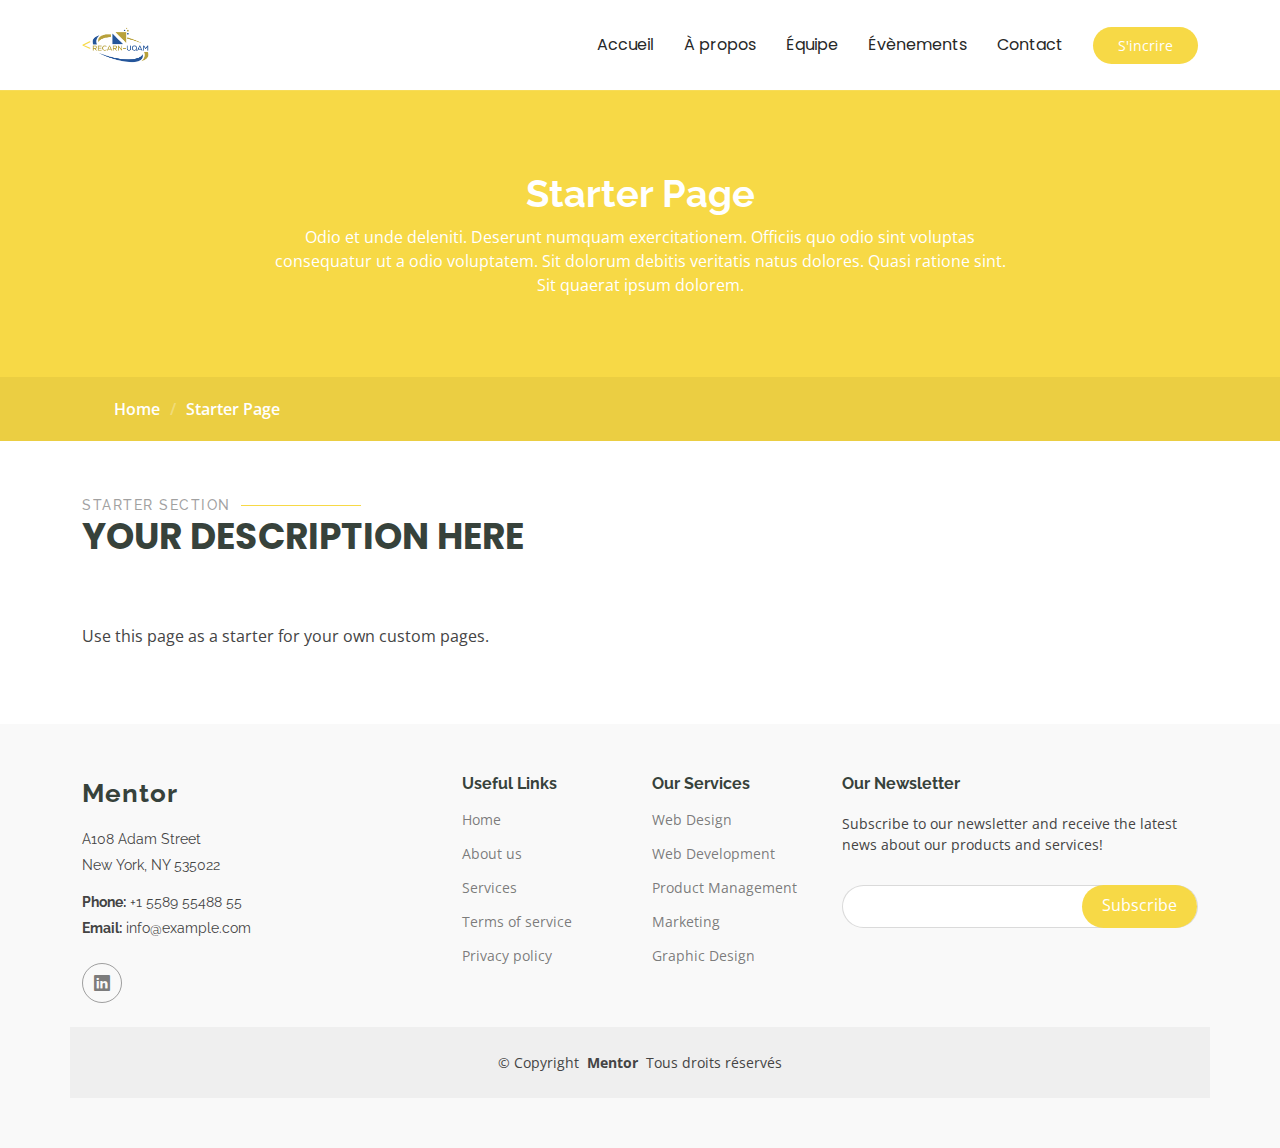
<file: starter-page.html>
<!DOCTYPE html>
<html lang="en">

<head>
  <meta charset="utf-8">
  <meta content="width=device-width, initial-scale=1.0" name="viewport">
  <title>RECARN-UQAM - Réseau des Étudiants Chercheurs de l'Alliance de Recherche Numérique à l'UQAM</title>
  <meta name="description" content="">
  <meta name="keywords" content="">

  <!-- Favicons -->
  <link href="assets/img/favicon.ico" rel="icon">
  <link href="assets/img/apple-touch-icon.png" rel="apple-touch-icon">

  <!-- Fonts -->
  <link href="https://fonts.googleapis.com" rel="preconnect">
  <link href="https://fonts.gstatic.com" rel="preconnect" crossorigin>
  <link href="https://fonts.googleapis.com/css2?family=Open+Sans:ital,wght@0,300;0,400;0,500;0,600;0,700;0,800;1,300;1,400;1,500;1,600;1,700;1,800&family=Poppins:ital,wght@0,100;0,200;0,300;0,400;0,500;0,600;0,700;0,800;0,900;1,100;1,200;1,300;1,400;1,500;1,600;1,700;1,800;1,900&family=Raleway:ital,wght@0,100;0,200;0,300;0,400;0,500;0,600;0,700;0,800;0,900;1,100;1,200;1,300;1,400;1,500;1,600;1,700;1,800;1,900&display=swap" rel="stylesheet">

  <!-- Vendor CSS Files -->
  <link href="assets/vendor/bootstrap/css/bootstrap.min.css" rel="stylesheet">
  <link href="assets/vendor/bootstrap-icons/bootstrap-icons.css" rel="stylesheet">
  <link href="assets/vendor/aos/aos.css" rel="stylesheet">
  <link href="assets/vendor/glightbox/css/glightbox.min.css" rel="stylesheet">
  <link href="assets/vendor/swiper/swiper-bundle.min.css" rel="stylesheet">

  <!-- Main CSS File -->
  <link href="assets/css/main.css" rel="stylesheet">

  <!-- =======================================================
  * Template Name: Mentor
  * Template URL: https://bootstrapmade.com/mentor-free-education-bootstrap-theme/
  * Updated: Aug 07 2024 with Bootstrap v5.3.3
  * Author: BootstrapMade.com
  * License: https://bootstrapmade.com/license/
  ======================================================== -->
</head>

<body class="starter-page-page">

  <header id="header" class="header d-flex align-items-center sticky-top">
    <div class="container-fluid container-xl position-relative d-flex align-items-center">

      <a href="index.html" class="logo d-flex align-items-center me-auto">
        <!-- Uncomment the line below if you also wish to use an image logo -->
        <<img src="assets/img/RECARN-UQAM-Logo-01.png" alt="">
        <!-- <h1 class="sitename">Mentor</h1> -->
      </a>

      <nav id="navmenu" class="navmenu">
        <ul>
          <li><a href="index.html">Accueil<br></a></li>
          <li><a href="about.html">À propos</a></li>
          <!-- <li><a href="courses.html">Programme</a></li> -->
          <li><a href="trainers.html">Équipe</a></li>
          <li><a href="events.html">Évènements</a></li>
          <!-- <li><a href="pricing.html">Pricing</a></li> -->
          <!-- <li class="dropdown"><a href="#"><span>Dropdown</span> <i class="bi bi-chevron-down toggle-dropdown"></i></a>
            <ul>
              <li><a href="#">Dropdown 1</a></li>
              <li class="dropdown"><a href="#"><span>Deep Dropdown</span> <i class="bi bi-chevron-down toggle-dropdown"></i></a>
                <ul>
                  <li><a href="#">Deep Dropdown 1</a></li>
                  <li><a href="#">Deep Dropdown 2</a></li>
                  <li><a href="#">Deep Dropdown 3</a></li>
                  <li><a href="#">Deep Dropdown 4</a></li>
                  <li><a href="#">Deep Dropdown 5</a></li>
                </ul>
              </li>
              <li><a href="#">Dropdown 2</a></li>
              <li><a href="#">Dropdown 3</a></li>
              <li><a href="#">Dropdown 4</a></li>
            </ul>
          </li> -->
          <li><a href="contact.html">Contact</a></li>
        </ul>
        <i class="mobile-nav-toggle d-xl-none bi bi-list"></i>
      </nav>

      <a class="btn-getstarted" href="https://forms.office.com/r/BhrEg8yGGq">S'incrire</a>

    </div>
  </header>

  <main class="main">

    <!-- Page Title -->
    <div class="page-title" data-aos="fade">
      <div class="heading">
        <div class="container">
          <div class="row d-flex justify-content-center text-center">
            <div class="col-lg-8">
              <h1>Starter Page</h1>
              <p class="mb-0">Odio et unde deleniti. Deserunt numquam exercitationem. Officiis quo odio sint voluptas consequatur ut a odio voluptatem. Sit dolorum debitis veritatis natus dolores. Quasi ratione sint. Sit quaerat ipsum dolorem.</p>
            </div>
          </div>
        </div>
      </div>
      <nav class="breadcrumbs">
        <div class="container">
          <ol>
            <li><a href="index.html">Home</a></li>
            <li class="current">Starter Page</li>
          </ol>
        </div>
      </nav>
    </div><!-- End Page Title -->

    <!-- Starter Section Section -->
    <section id="starter-section" class="starter-section section">

      <!-- Section Title -->
      <div class="container section-title" data-aos="fade-up">
        <h2>Starter Section</h2>
        <p>Your Description Here<br></p>
      </div><!-- End Section Title -->

      <div class="container" data-aos="fade-up">
        <p>Use this page as a starter for your own custom pages.</p>
      </div>

    </section><!-- /Starter Section Section -->

  </main>

  <footer id="footer" class="footer position-relative light-background">

    <div class="container footer-top">
      <div class="row gy-4">
        <div class="col-lg-4 col-md-6 footer-about">
          <a href="index.html" class="logo d-flex align-items-center">
            <span class="sitename">Mentor</span>
          </a>
          <div class="footer-contact pt-3">
            <p>A108 Adam Street</p>
            <p>New York, NY 535022</p>
            <p class="mt-3"><strong>Phone:</strong> <span>+1 5589 55488 55</span></p>
            <p><strong>Email:</strong> <span>info@example.com</span></p>
          </div>
          <div class="social-links d-flex mt-4">
                  <!-- <a href=""><i class="bi bi-twitter-x"></i></a> -->
                  <!-- <a href=""><i class="bi bi-facebook"></i></a> -->
                  <!-- <a href=""><i class="bi bi-instagram"></i></a> -->
                  <a href="https://www.linkedin.com/company/recarn-uqam/"><i class="bi bi-linkedin"></i></a>
          </div>
        </div>

        <div class="col-lg-2 col-md-3 footer-links">
          <h4>Useful Links</h4>
          <ul>
            <li><a href="#">Home</a></li>
            <li><a href="#">About us</a></li>
            <li><a href="#">Services</a></li>
            <li><a href="#">Terms of service</a></li>
            <li><a href="#">Privacy policy</a></li>
          </ul>
        </div>

        <div class="col-lg-2 col-md-3 footer-links">
          <h4>Our Services</h4>
          <ul>
            <li><a href="#">Web Design</a></li>
            <li><a href="#">Web Development</a></li>
            <li><a href="#">Product Management</a></li>
            <li><a href="#">Marketing</a></li>
            <li><a href="#">Graphic Design</a></li>
          </ul>
        </div>

        <div class="col-lg-4 col-md-12 footer-newsletter">
          <h4>Our Newsletter</h4>
          <p>Subscribe to our newsletter and receive the latest news about our products and services!</p>
          <form action="forms/newsletter.php" method="post" class="php-email-form">
            <div class="newsletter-form"><input type="email" name="email"><input type="submit" value="Subscribe"></div>
            <div class="loading">Loading</div>
            <div class="error-message"></div>
            <div class="sent-message">Your subscription request has been sent. Thank you!</div>
          </form>
        </div>

      </div>
    </div>

    <div class="container copyright text-center mt-4">
      <p>© <span>Copyright</span> <strong class="px-1 sitename">Mentor</strong> <span>Tous droits réservés</span></p>
    </div>

  </footer>

  <!-- Scroll Top -->
  <a href="#" id="scroll-top" class="scroll-top d-flex align-items-center justify-content-center"><i class="bi bi-arrow-up-short"></i></a>

  <!-- Preloader -->
  <div id="preloader"></div>

  <!-- Vendor JS Files -->
  <script src="assets/vendor/bootstrap/js/bootstrap.bundle.min.js"></script>
  <script src="assets/vendor/php-email-form/validate.js"></script>
  <script src="assets/vendor/aos/aos.js"></script>
  <script src="assets/vendor/glightbox/js/glightbox.min.js"></script>
  <script src="assets/vendor/purecounter/purecounter_vanilla.js"></script>
  <script src="assets/vendor/swiper/swiper-bundle.min.js"></script>

  <!-- Main JS File -->
  <script src="assets/js/main.js"></script>

</body>

</html>
</file>
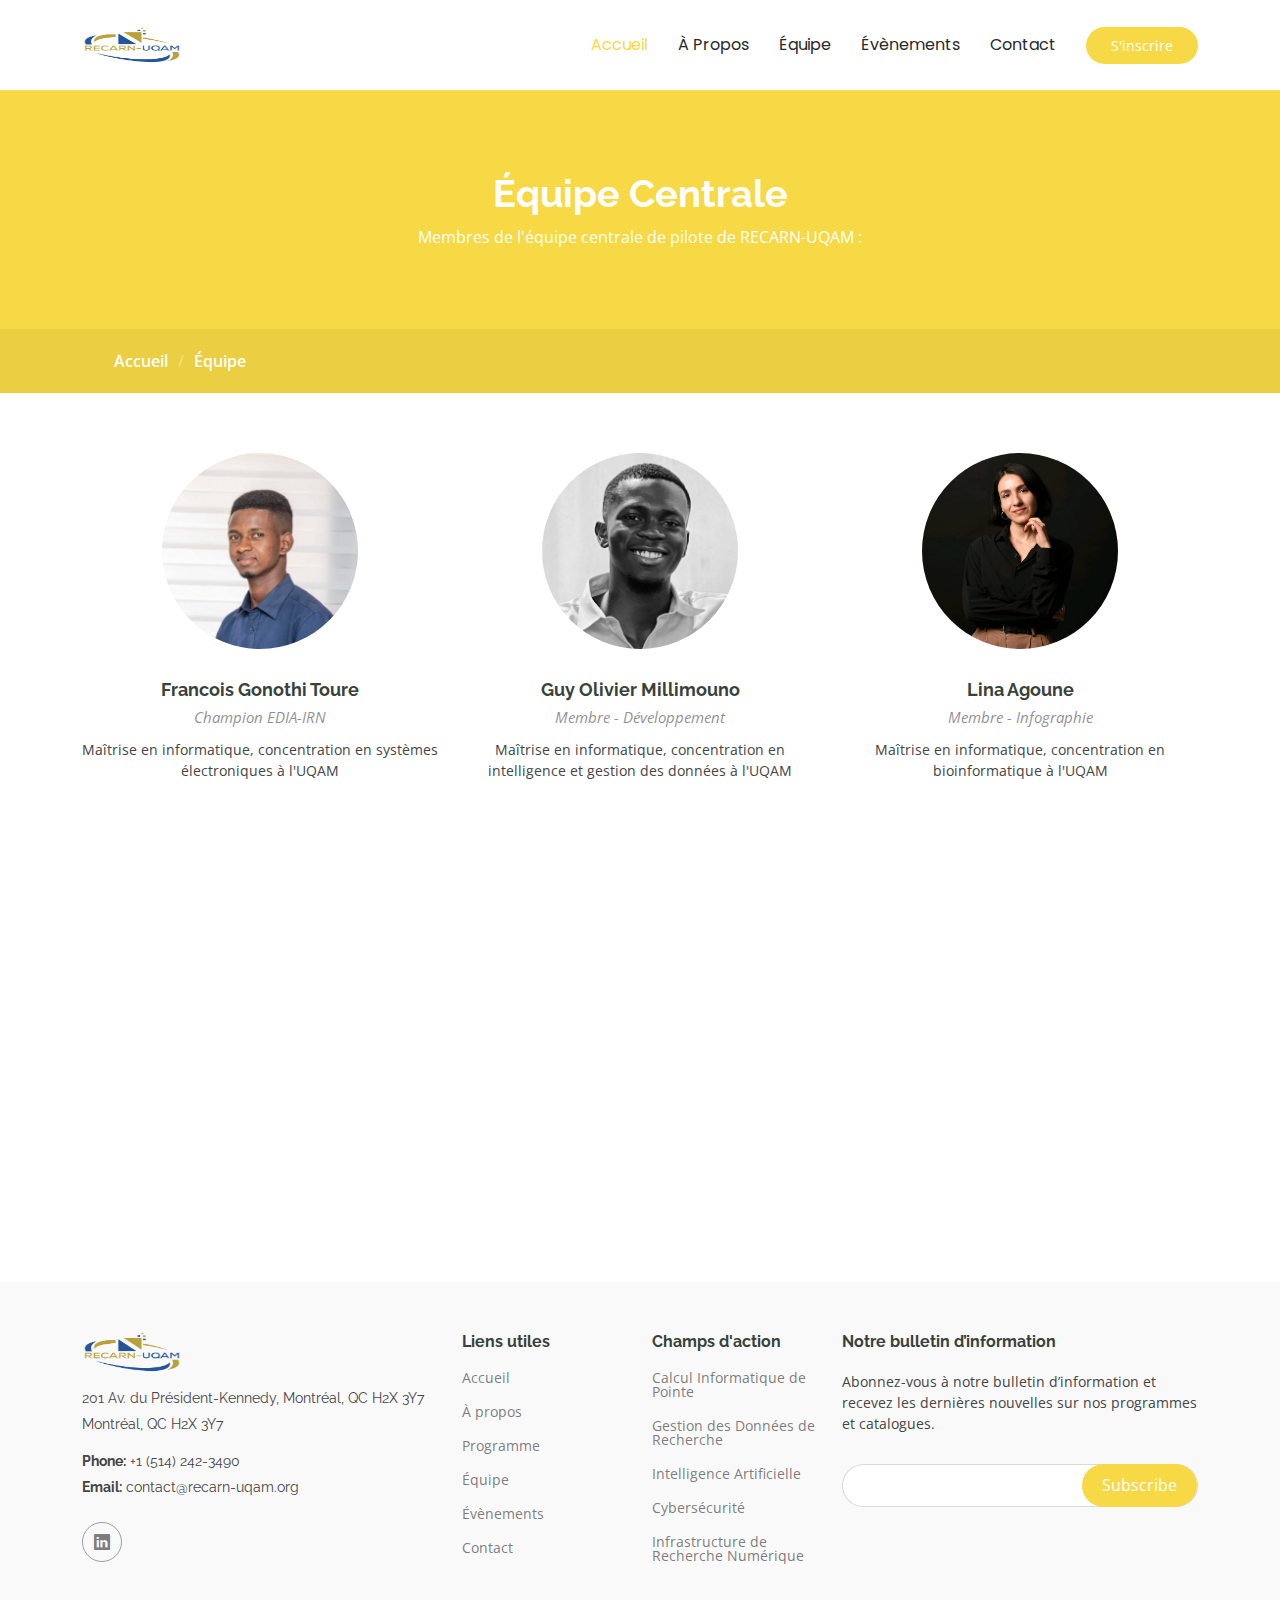
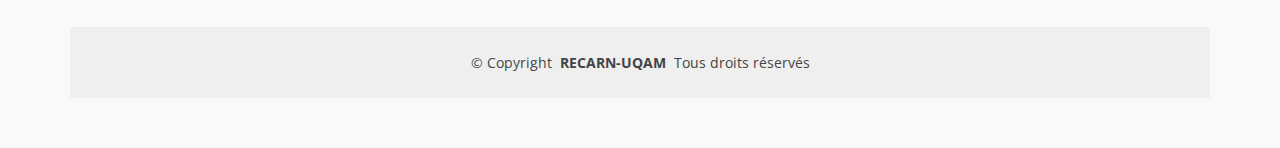
<file: trainers.html>
<!DOCTYPE html>
<html lang="en">

<head>
  <meta charset="utf-8">
  <meta content="width=device-width, initial-scale=1.0" name="viewport">
  <title>RECARN-UQAM - Réseau des Étudiants Chercheurs de l'Alliance de Recherche Numérique à l'UQAM</title>
  <meta name="description" content="">
  <meta name="keywords" content="">

  <!-- Favicons -->
  <link href="assets/img/favicon.ico" rel="icon">
  <link href="assets/img/apple-touch-icon.png" rel="apple-touch-icon">

  <!-- Fonts -->
  <link href="https://fonts.googleapis.com" rel="preconnect">
  <link href="https://fonts.gstatic.com" rel="preconnect" crossorigin>
  <link href="https://fonts.googleapis.com/css2?family=Open+Sans:ital,wght@0,300;0,400;0,500;0,600;0,700;0,800;1,300;1,400;1,500;1,600;1,700;1,800&family=Poppins:ital,wght@0,100;0,200;0,300;0,400;0,500;0,600;0,700;0,800;0,900;1,100;1,200;1,300;1,400;1,500;1,600;1,700;1,800;1,900&family=Raleway:ital,wght@0,100;0,200;0,300;0,400;0,500;0,600;0,700;0,800;0,900;1,100;1,200;1,300;1,400;1,500;1,600;1,700;1,800;1,900&display=swap" rel="stylesheet">

  <!-- Vendor CSS Files -->
  <link href="assets/vendor/bootstrap/css/bootstrap.min.css" rel="stylesheet">
  <link href="assets/vendor/bootstrap-icons/bootstrap-icons.css" rel="stylesheet">
  <link href="assets/vendor/aos/aos.css" rel="stylesheet">
  <link href="assets/vendor/glightbox/css/glightbox.min.css" rel="stylesheet">
  <link href="assets/vendor/swiper/swiper-bundle.min.css" rel="stylesheet">

  <!-- Main CSS File -->
  <link href="assets/css/main.css" rel="stylesheet">

<body class="trainers-page">

  <header id="header" class="header d-flex align-items-center sticky-top">
    <div class="container-fluid container-xl position-relative d-flex align-items-center">

      <a href="index.html" class="logo d-flex align-items-center me-auto">
        <img src="assets/img/RECARN-UQAM-Logo-01.png" width="100" height="200" alt="RECARN-UQAM's logo">
      </a>

      <nav id="navmenu" class="navmenu">
        <ul>
          <li><a href="index.html" class="active">Accueil<br></a></li>
          <li><a href="about.html">À Propos</a></li>
          <!-- <li><a href="courses.html">Programme</a></li> -->
          <li><a href="trainers.html">Équipe</a></li>
          <li><a href="events.html">Évènements</a></li>
          <!-- <li><a href="pricing.html">Pricing</a></li> -->
          <!-- <li class="dropdown"><a href="#"><span>Dropdown</span> <i class="bi bi-chevron-down toggle-dropdown"></i></a>
            <ul>
              <li><a href="#">Dropdown 1</a></li>
              <li class="dropdown"><a href="#"><span>Deep Dropdown</span> <i class="bi bi-chevron-down toggle-dropdown"></i></a>
                <ul>
                  <li><a href="#">Deep Dropdown 1</a></li>
                  <li><a href="#">Deep Dropdown 2</a></li>
                  <li><a href="#">Deep Dropdown 3</a></li>
                  <li><a href="#">Deep Dropdown 4</a></li>
                  <li><a href="#">Deep Dropdown 5</a></li>
                </ul>
              </li>
              <li><a href="#">Dropdown 2</a></li>
              <li><a href="#">Dropdown 3</a></li>
              <li><a href="#">Dropdown 4</a></li>
            </ul>
          </li> -->
          <li><a href="contact.html">Contact</a></li>
        </ul>
        <i class="mobile-nav-toggle d-xl-none bi bi-list"></i>
      </nav>

      <a class="btn-getstarted" href="https://forms.office.com/r/BhrEg8yGGq">S'inscrire</a>

    </div>
  </header>

  <main class="main">

    <!-- Page Title -->
    <div class="page-title" data-aos="fade">
      <div class="heading">
        <div class="container">
          <div class="row d-flex justify-content-center text-center">
            <div class="col-lg-8">
              <h1>Équipe Centrale</h1>
              <p class="mb-0">Membres de l'équipe centrale de pilote de RECARN-UQAM :</p>
            </div>
          </div>
        </div>
      </div>
      <nav class="breadcrumbs">
        <div class="container">
          <ol>
            <li><a href="index.html">Accueil</a></li>
            <li class="current">Équipe</li>
          </ol>
        </div>
      </nav>
    </div><!-- End Page Title -->

    <!-- Trainers Section -->
    <section id="trainers" class="section trainers">

      <div class="container">

        <div class="row gy-5">

          <div class="col-lg-4 col-md-6 member" data-aos="fade-up" data-aos-delay="100">
            <div class="member-img">
              <img src="assets/img/team/francois-gonothi-toure-champion-edia-irn.jpeg" class="img-fluid" alt="">
              <div class="social">
                <!-- <a href="#"><i class="bi bi-twitter-x"></i></a> -->
                <!-- <a href="#"><i class="bi bi-facebook"></i></a> -->
                <!-- <a href="#"><i class="bi bi-instagram"></i></a> -->
                <a href="https://www.linkedin.com/in/gtfrans2re/"><i class="bi bi-linkedin"></i></a>
              </div>
            </div>
            <div class="member-info text-center">
              <h4>Francois Gonothi Toure</h4>
              <span>Champion EDIA-IRN</span>
              <p>Maîtrise en informatique, concentration en systèmes électroniques à l'UQAM</p>
            </div>
          </div><!-- End Team Member -->

          <div class="col-lg-4 col-md-6 member" data-aos="fade-up" data-aos-delay="200">
            <div class="member-img">
              <img src="assets/img/team/guy-olivier-millimouno.jpeg" class="img-fluid" alt="">
              <div class="social">
                <!-- <a href="#"><i class="bi bi-twitter-x"></i></a> -->
                <!-- <a href="#"><i class="bi bi-facebook"></i></a> -->
                <!-- <a href="#"><i class="bi bi-instagram"></i></a> -->
                <a href="https://www.linkedin.com/in/guy-olivier-millimouno-68b87824b/"><i class="bi bi-linkedin"></i></a>
              </div>
            </div>
            <div class="member-info text-center">
              <h4>Guy Olivier Millimouno</h4>
              <span>Membre - Développement</span>
              <p>Maîtrise en informatique, concentration en intelligence et gestion des données à l'UQAM</p>
            </div>
          </div><!-- End Team Member -->

          <div class="col-lg-4 col-md-6 member" data-aos="fade-up" data-aos-delay="300">
            <div class="member-img">
              <img src="assets/img/team/lina-agoune.jpg" class="img-fluid" alt="">
              <div class="social">
                <!-- <a href="#"><i class="bi bi-twitter-x"></i></a> -->
                <!-- <a href="#"><i class="bi bi-facebook"></i></a> -->
                <!-- <a href="#"><i class="bi bi-instagram"></i></a> -->
                <a href="https://www.linkedin.com/in/lina-aggoune/"><i class="bi bi-linkedin"></i></a>
              </div>
            </div>
            <div class="member-info text-center">
              <h4>Lina Agoune</h4>
              <span>Membre - Infographie</span>
              <p>Maîtrise en informatique, concentration en bioinformatique à l'UQAM</p>
            </div>
          </div><!-- End Team Member -->

          <div class="col-lg-4 col-md-6 member" data-aos="fade-up" data-aos-delay="400">
            <div class="member-img">
              <img src="assets/img/team/aliou-barry.jpeg" class="img-fluid" alt="">
              <div class="social">
                <!-- <a href="#"><i class="bi bi-twitter-x"></i></a> -->
                <!-- <a href="#"><i class="bi bi-facebook"></i></a> -->
                <!-- <a href="#"><i class="bi bi-instagram"></i></a> -->
                <a href="https://www.linkedin.com/in/aliou-barry-302713226/"><i class="bi bi-linkedin"></i></a>
              </div>
            </div>
            <div class="member-info text-center">
              <h4>Aliou Barry</h4>
              <span>Membre - Setup</span>
              <p>Maîtrise en informatique, concentration en systèmes électroniques à l'UQAM</p>
            </div>
          </div><!-- End Team Member -->

          <div class="col-lg-4 col-md-6 member" data-aos="fade-up" data-aos-delay="400">
            <div class="member-img">
              <img src="assets/img/team/awa_samake.jpeg" class="img-fluid" alt="">
              <div class="social">
                <!-- <a href="#"><i class="bi bi-twitter-x"></i></a> -->
                <!-- <a href="#"><i class="bi bi-facebook"></i></a> -->
                <!-- <a href="#"><i class="bi bi-instagram"></i></a> -->
                <a href="https://www.linkedin.com/in/awa-samake/"><i class="bi bi-linkedin"></i></a>
              </div>
            </div>
            <div class="member-info text-center">
              <h4>Awa Samaké</h4>
              <span>Membre - Community Outreach</span>
              <p>Doctorat en informatique à l'UQAM</p>
            </div>
          </div><!-- End Team Member -->

          <div class="col-lg-4 col-md-6 member" data-aos="fade-up" data-aos-delay="400">
            <div class="member-img">
              <img src="assets/img/team/sokhna_mariame_ndour.jpeg" class="img-fluid" alt="Sokhna Mariame Ndour">
              <div class="social">
                <!-- <a href="#"><i class="bi bi-twitter-x"></i></a> -->
                <!-- <a href="#"><i class="bi bi-facebook"></i></a> -->
                <!-- <a href="#"><i class="bi bi-instagram"></i></a> -->
                <a href="https://www.linkedin.com/in/sokhna-mariame-ndour-%F0%9F%87%B5%F0%9F%87%B8-79815515b/"><i class="bi bi-linkedin"></i></a>
              </div>
            </div>
            <div class="member-info text-center">
              <h4>Sokhna Mariame Ndour</h4>
              <span>Membre - Communication Digitale</span>
              <p>Maîtrise en informatique, concentration en intelligence artificielle à l'UQAM</p>
            </div>
          </div><!-- End Team Member -->

        </div>

      </div>

    </section><!-- /Trainers Section -->

  </main>

  <footer id="footer" class="footer position-relative light-background">

    <div class="container footer-top">
      <div class="row gy-4">
        <div class="col-lg-4 col-md-6 footer-about">
          <a href="index.html" class="logo d-flex align-items-center">
            <img src="assets/img/RECARN-UQAM-Logo-01.png" width="100" height="200" alt="RECARN-UQAM's logo">
          </a>
          <div class="footer-contact pt-3">
            <p>201 Av. du Président-Kennedy, Montréal, QC H2X 3Y7</p>
            <p>Montréal, QC H2X 3Y7</p>
            <p class="mt-3"><strong>Phone:</strong> <span>+1 (514) 242-3490</span></p>
            <p><strong>Email:</strong> <span>contact@recarn-uqam.org</span></p>
          </div>
          <div class="social-links d-flex mt-4">
                  <!-- <a href=""><i class="bi bi-twitter-x"></i></a> -->
                  <!-- <a href=""><i class="bi bi-facebook"></i></a> -->
                  <!-- <a href=""><i class="bi bi-instagram"></i></a> -->
                  <a href="https://www.linkedin.com/company/recarn-uqam/"><i class="bi bi-linkedin"></i></a>
          </div>
        </div>

        <div class="col-lg-2 col-md-3 footer-links">
          <h4>Liens utiles</h4>
          <ul>
            <li><a href="#">Accueil</a></li>
            <li><a href="#">À propos</a></li>
            <li><a href="#">Programme</a></li>
            <li><a href="#">Équipe</a></li>
            <li><a href="#">Évènements</a></li>
            <li><a href="#">Contact</a></li>
          </ul>
        </div>

        <div class="col-lg-2 col-md-3 footer-links">
          <h4>Champs d'action</h4>
          <ul>
            <li><a href="#">Calcul Informatique de Pointe</a></li>
            <li><a href="#">Gestion des Données de Recherche</a></li>
            <li><a href="#">Intelligence Artificielle</a></li>
            <li><a href="#">Cybersécurité</a></li>
            <li><a href="#">Infrastructure de Recherche Numérique</a></li>
          </ul>
        </div>

        <div class="col-lg-4 col-md-12 footer-newsletter">
          <h4>Notre bulletin d’information</h4>
          <p>Abonnez-vous à notre bulletin d’information et recevez les dernières nouvelles sur nos programmes et catalogues.</p>
          <form action="forms/newsletter.php" method="post" class="php-email-form">
            <div class="newsletter-form"><input type="email" name="email"><input type="submit" value="Subscribe"></div>
            <div class="loading">Chargement</div>
            <div class="error-message"></div>
            <div class="sent-message">Votre demande d’abonnement a été envoyée. Merci !</div>
          </form>
        </div>

      </div>
    </div>

    <div class="container copyright text-center mt-4">
      <p>© <span>Copyright</span> <strong class="px-1 sitename">RECARN-UQAM</strong> <span>Tous droits réservés</span></p>
    </div>

  </footer>

  <!-- Scroll Top -->
  <a href="#" id="scroll-top" class="scroll-top d-flex align-items-center justify-content-center"><i class="bi bi-arrow-up-short"></i></a>

  <!-- Preloader -->
  <div id="preloader"></div>

  <!-- Vendor JS Files -->
  <script src="assets/vendor/bootstrap/js/bootstrap.bundle.min.js"></script>
  <script src="assets/vendor/php-email-form/validate.js"></script>
  <script src="assets/vendor/aos/aos.js"></script>
  <script src="assets/vendor/glightbox/js/glightbox.min.js"></script>
  <script src="assets/vendor/purecounter/purecounter_vanilla.js"></script>
  <script src="assets/vendor/swiper/swiper-bundle.min.js"></script>

  <!-- Main JS File -->
  <script src="assets/js/main.js"></script>

</body>

</html>
</file>
<file: assets/css/main.css>
/* Fonts */
:root {
  --default-font: "Open Sans",  system-ui, -apple-system, "Segoe UI", Roboto, "Helvetica Neue", Arial, "Noto Sans", "Liberation Sans", sans-serif, "Apple Color Emoji", "Segoe UI Emoji", "Segoe UI Symbol", "Noto Color Emoji";
  --heading-font: "Raleway",  sans-serif;
  --nav-font: "Poppins",  sans-serif;
}

/* Global Colors - The following color variables are used throughout the website. Updating them here will change the color scheme of the entire website */
:root { 
  --background-color: #ffffff; /* Background color for the entire website, including individual sections */
  --default-color: #444444; /* Default color used for the majority of the text content across the entire website */
  --heading-color: #37423b; /* Color for headings, subheadings and title throughout the website */
  --accent-color: #f7d946; /* Accent color that represents your brand on the website. It's used for buttons, links, and other elements that need to stand out */
  --surface-color: #ffffff; /* The surface color is used as a background of boxed elements within sections, such as cards, icon boxes, or other elements that require a visual separation from the global background. */
  --contrast-color: #ffffff; /* Contrast color for text, ensuring readability against backgrounds of accent, heading, or default colors. */
}

/* Nav Menu Colors - The following color variables are used specifically for the navigation menu. They are separate from the global colors to allow for more customization options */
:root {
  --nav-color: #272828;  /* The default color of the main navmenu links */
  --nav-hover-color: #f7d946; /* Applied to main navmenu links when they are hovered over or active */
  --nav-mobile-background-color: #ffffff; /* Used as the background color for mobile navigation menu */
  --nav-dropdown-background-color: #ffffff; /* Used as the background color for dropdown items that appear when hovering over primary navigation items */
  --nav-dropdown-color: #272828; /* Used for navigation links of the dropdown items in the navigation menu. */
  --nav-dropdown-hover-color: #f7d946; /* Similar to --nav-hover-color, this color is applied to dropdown navigation links when they are hovered over. */
}

/* Color Presets - These classes override global colors when applied to any section or element, providing reuse of the sam color scheme. */

.light-background {
  --background-color: #f9f9f9;
  --surface-color: #ffffff;
}

.dark-background {
  --background-color: #060606;
  --default-color: #ffffff;
  --heading-color: #ffffff;
  --surface-color: #252525;
  --contrast-color: #ffffff;
}

/* Smooth scroll */
:root {
  scroll-behavior: smooth;
}

/*--------------------------------------------------------------
# General Styling & Shared Classes
--------------------------------------------------------------*/
body {
  color: var(--default-color);
  background-color: var(--background-color);
  font-family: var(--default-font);
}

a {
  color: var(--accent-color);
  text-decoration: none;
  transition: 0.3s;
}

a:hover {
  color: color-mix(in srgb, var(--accent-color), transparent 25%);
  text-decoration: none;
}

h1,
h2,
h3,
h4,
h5,
h6 {
  color: var(--heading-color);
  font-family: var(--heading-font);
}

/* PHP Email Form Messages
------------------------------*/
.php-email-form .error-message {
  display: none;
  background: #df1529;
  color: #ffffff;
  text-align: left;
  padding: 15px;
  margin-bottom: 24px;
  font-weight: 600;
}

.php-email-form .sent-message {
  display: none;
  color: #ffffff;
  background: #f7d946;
  text-align: center;
  padding: 15px;
  margin-bottom: 24px;
  font-weight: 600;
}

.php-email-form .loading {
  display: none;
  background: var(--surface-color);
  text-align: center;
  padding: 15px;
  margin-bottom: 24px;
}

.php-email-form .loading:before {
  content: "";
  display: inline-block;
  border-radius: 50%;
  width: 24px;
  height: 24px;
  margin: 0 10px -6px 0;
  border: 3px solid var(--accent-color);
  border-top-color: var(--surface-color);
  animation: php-email-form-loading 1s linear infinite;
}

@keyframes php-email-form-loading {
  0% {
    transform: rotate(0deg);
  }

  100% {
    transform: rotate(360deg);
  }
}

/* Pulsating Play Button
------------------------------*/
.pulsating-play-btn {
  width: 94px;
  height: 94px;
  background: radial-gradient(var(--accent-color) 50%, color-mix(in srgb, var(--accent-color), transparent 75%) 52%);
  border-radius: 50%;
  display: block;
  position: relative;
  overflow: hidden;
}

.pulsating-play-btn:before {
  content: "";
  position: absolute;
  width: 120px;
  height: 120px;
  animation-delay: 0s;
  animation: pulsate-play-btn 2s;
  animation-direction: forwards;
  animation-iteration-count: infinite;
  animation-timing-function: steps;
  opacity: 1;
  border-radius: 50%;
  border: 5px solid color-mix(in srgb, var(--accent-color), transparent 30%);
  top: -15%;
  left: -15%;
  background: rgba(198, 16, 0, 0);
}

.pulsating-play-btn:after {
  content: "";
  position: absolute;
  left: 50%;
  top: 50%;
  transform: translateX(-40%) translateY(-50%);
  width: 0;
  height: 0;
  border-top: 10px solid transparent;
  border-bottom: 10px solid transparent;
  border-left: 15px solid #fff;
  z-index: 100;
  transition: all 400ms cubic-bezier(0.55, 0.055, 0.675, 0.19);
}

.pulsating-play-btn:hover:before {
  content: "";
  position: absolute;
  left: 50%;
  top: 50%;
  transform: translateX(-40%) translateY(-50%);
  width: 0;
  height: 0;
  border: none;
  border-top: 10px solid transparent;
  border-bottom: 10px solid transparent;
  border-left: 15px solid #fff;
  z-index: 200;
  animation: none;
  border-radius: 0;
}

.pulsating-play-btn:hover:after {
  border-left: 15px solid var(--accent-color);
  transform: scale(20);
}

@keyframes pulsate-play-btn {
  0% {
    transform: scale(0.6, 0.6);
    opacity: 1;
  }

  100% {
    transform: scale(1, 1);
    opacity: 0;
  }
}

/*--------------------------------------------------------------
# Global Header
--------------------------------------------------------------*/
.header {
  color: var(--default-color);
  background-color: var(--background-color);
  padding: 15px 0;
  transition: all 0.5s;
  z-index: 997;
}

.header .logo {
  line-height: 1;
}

.header .logo img {
  max-height: 36px;
  margin-right: 8px;
}

.header .logo h1 {
  font-weight: 700;
  font-size: 30px;
  margin: 0;
  letter-spacing: 1px;
  text-transform: uppercase;
  color: var(--accent-color);
}

.header .btn-getstarted,
.header .btn-getstarted:focus {
  color: var(--contrast-color);
  background: var(--accent-color);
  font-size: 14px;
  padding: 8px 25px;
  margin: 0 0 0 30px;
  border-radius: 50px;
  transition: 0.3s;
}

.header .btn-getstarted:hover,
.header .btn-getstarted:focus:hover {
  color: var(--contrast-color);
  background: color-mix(in srgb, var(--accent-color), transparent 15%);
}

@media (max-width: 1200px) {
  .header .logo {
    order: 1;
  }

  .header .btn-getstarted {
    order: 2;
    margin: 0 15px 0 0;
    padding: 6px 15px;
  }

  .header .navmenu {
    order: 3;
  }
}

.scrolled .header {
  box-shadow: 0px 0 18px rgba(0, 0, 0, 0.1);
}

/*--------------------------------------------------------------
# Navigation Menu
--------------------------------------------------------------*/
/* Navmenu - Desktop */
@media (min-width: 1200px) {
  .navmenu {
    padding: 0;
  }

  .navmenu ul {
    margin: 0;
    padding: 0;
    display: flex;
    list-style: none;
    align-items: center;
  }

  .navmenu li {
    position: relative;
  }

  .navmenu a,
  .navmenu a:focus {
    color: var(--nav-color);
    padding: 18px 15px;
    font-size: 16px;
    font-family: var(--nav-font);
    font-weight: 400;
    display: flex;
    align-items: center;
    justify-content: space-between;
    white-space: nowrap;
    transition: 0.3s;
  }

  .navmenu a i,
  .navmenu a:focus i {
    font-size: 12px;
    line-height: 0;
    margin-left: 5px;
    transition: 0.3s;
  }

  .navmenu li:last-child a {
    padding-right: 0;
  }

  .navmenu li:hover>a,
  .navmenu .active,
  .navmenu .active:focus {
    color: var(--nav-hover-color);
  }

  .navmenu .dropdown ul {
    margin: 0;
    padding: 10px 0;
    background: var(--nav-dropdown-background-color);
    display: block;
    position: absolute;
    visibility: hidden;
    left: 14px;
    top: 130%;
    opacity: 0;
    transition: 0.3s;
    border-radius: 4px;
    z-index: 99;
    box-shadow: 0px 0px 30px rgba(0, 0, 0, 0.1);
  }

  .navmenu .dropdown ul li {
    min-width: 200px;
  }

  .navmenu .dropdown ul a {
    padding: 10px 20px;
    font-size: 15px;
    text-transform: none;
    color: var(--nav-dropdown-color);
  }

  .navmenu .dropdown ul a i {
    font-size: 12px;
  }

  .navmenu .dropdown ul a:hover,
  .navmenu .dropdown ul .active:hover,
  .navmenu .dropdown ul li:hover>a {
    color: var(--nav-dropdown-hover-color);
  }

  .navmenu .dropdown:hover>ul {
    opacity: 1;
    top: 100%;
    visibility: visible;
  }

  .navmenu .dropdown .dropdown ul {
    top: 0;
    left: -90%;
    visibility: hidden;
  }

  .navmenu .dropdown .dropdown:hover>ul {
    opacity: 1;
    top: 0;
    left: -100%;
    visibility: visible;
  }
}

/* Navmenu - Mobile */
@media (max-width: 1199px) {
  .mobile-nav-toggle {
    color: var(--nav-color);
    font-size: 28px;
    line-height: 0;
    margin-right: 10px;
    cursor: pointer;
    transition: color 0.3s;
  }

  .navmenu {
    padding: 0;
    z-index: 9997;
  }

  .navmenu ul {
    display: none;
    list-style: none;
    position: absolute;
    inset: 60px 20px 20px 20px;
    padding: 10px 0;
    margin: 0;
    border-radius: 6px;
    background-color: var(--nav-mobile-background-color);
    border: 1px solid color-mix(in srgb, var(--default-color), transparent 90%);
    box-shadow: none;
    overflow-y: auto;
    transition: 0.3s;
    z-index: 9998;
  }

  .navmenu a,
  .navmenu a:focus {
    color: var(--nav-dropdown-color);
    padding: 10px 20px;
    font-family: var(--nav-font);
    font-size: 17px;
    font-weight: 500;
    display: flex;
    align-items: center;
    justify-content: space-between;
    white-space: nowrap;
    transition: 0.3s;
  }

  .navmenu a i,
  .navmenu a:focus i {
    font-size: 12px;
    line-height: 0;
    margin-left: 5px;
    width: 30px;
    height: 30px;
    display: flex;
    align-items: center;
    justify-content: center;
    border-radius: 50%;
    transition: 0.3s;
    background-color: color-mix(in srgb, var(--accent-color), transparent 90%);
  }

  .navmenu a i:hover,
  .navmenu a:focus i:hover {
    background-color: var(--accent-color);
    color: var(--contrast-color);
  }

  .navmenu a:hover,
  .navmenu .active,
  .navmenu .active:focus {
    color: var(--nav-dropdown-hover-color);
  }

  .navmenu .active i,
  .navmenu .active:focus i {
    background-color: var(--accent-color);
    color: var(--contrast-color);
    transform: rotate(180deg);
  }

  .navmenu .dropdown ul {
    position: static;
    display: none;
    z-index: 99;
    padding: 10px 0;
    margin: 10px 20px;
    background-color: var(--nav-dropdown-background-color);
    transition: all 0.5s ease-in-out;
  }

  .navmenu .dropdown ul ul {
    background-color: rgba(33, 37, 41, 0.1);
  }

  .navmenu .dropdown>.dropdown-active {
    display: block;
    background-color: rgba(33, 37, 41, 0.03);
  }

  .mobile-nav-active {
    overflow: hidden;
  }

  .mobile-nav-active .mobile-nav-toggle {
    color: #fff;
    position: absolute;
    font-size: 32px;
    top: 15px;
    right: 15px;
    margin-right: 0;
    z-index: 9999;
  }

  .mobile-nav-active .navmenu {
    position: fixed;
    overflow: hidden;
    inset: 0;
    background: rgba(33, 37, 41, 0.8);
    transition: 0.3s;
  }

  .mobile-nav-active .navmenu>ul {
    display: block;
  }
}

/*--------------------------------------------------------------
# Global Footer
--------------------------------------------------------------*/
.footer {
  color: var(--default-color);
  background-color: var(--background-color);
  font-size: 14px;
  padding-bottom: 50px;
  position: relative;
}

.footer .footer-top {
  padding-top: 50px;
}

.footer .footer-about .logo {
  margin-bottom: 0;
}

.footer .footer-about .logo img {
  max-height: 40px;
  margin-right: 6px;
}

.footer .footer-about .logo span {
  font-size: 26px;
  font-weight: 700;
  letter-spacing: 1px;
  font-family: var(--heading-font);
  color: var(--heading-color);
}

.footer .footer-about p {
  font-size: 14px;
  font-family: var(--heading-font);
}

.footer .social-links a {
  display: flex;
  align-items: center;
  justify-content: center;
  width: 40px;
  height: 40px;
  border-radius: 50%;
  border: 1px solid color-mix(in srgb, var(--default-color), transparent 50%);
  font-size: 16px;
  color: color-mix(in srgb, var(--default-color), transparent 30%);
  margin-right: 10px;
  transition: 0.3s;
}

.footer .social-links a:hover {
  color: var(--accent-color);
  border-color: var(--accent-color);
}

.footer h4 {
  font-size: 16px;
  font-weight: bold;
  position: relative;
  padding-bottom: 12px;
}

.footer .footer-links {
  margin-bottom: 30px;
}

.footer .footer-links ul {
  list-style: none;
  padding: 0;
  margin: 0;
}

.footer .footer-links ul i {
  padding-right: 2px;
  font-size: 12px;
  line-height: 0;
}

.footer .footer-links ul li {
  padding: 10px 0;
  display: flex;
  align-items: center;
}

.footer .footer-links ul li:first-child {
  padding-top: 0;
}

.footer .footer-links ul a {
  color: color-mix(in srgb, var(--default-color), transparent 30%);
  display: inline-block;
  line-height: 1;
}

.footer .footer-links ul a:hover {
  color: var(--accent-color);
}

.footer .footer-contact p {
  margin-bottom: 5px;
}

.footer .footer-newsletter .newsletter-form {
  margin-top: 30px;
  margin-bottom: 15px;
  padding: 6px 8px;
  position: relative;
  border-radius: 50px;
  border: 1px solid color-mix(in srgb, var(--default-color), transparent 80%);
  display: flex;
  background-color: var(--surface-color);
  transition: 0.3s;
}

.footer .footer-newsletter .newsletter-form:focus-within {
  border-color: var(--accent-color);
}

.footer .footer-newsletter .newsletter-form input[type=email] {
  border: 0;
  padding: 4px 8px;
  width: 100%;
  background-color: var(--surface-color);
  color: var(--default-color);
}

.footer .footer-newsletter .newsletter-form input[type=email]:focus-visible {
  outline: none;
}

.footer .footer-newsletter .newsletter-form input[type=submit] {
  border: 0;
  font-size: 16px;
  padding: 0 20px 2px 20px;
  margin: -7px -8px -7px 0;
  background: var(--accent-color);
  color: var(--contrast-color);
  transition: 0.3s;
  border-radius: 50px;
}

.footer .footer-newsletter .newsletter-form input[type=submit]:hover {
  background: color-mix(in srgb, var(--accent-color), transparent 20%);
}

.footer .copyright {
  padding-top: 25px;
  padding-bottom: 25px;
  background-color: color-mix(in srgb, var(--default-color), transparent 95%);
}

.footer .copyright p {
  margin-bottom: 0;
}

.footer .credits {
  margin-top: 6px;
  font-size: 13px;
}

/*--------------------------------------------------------------
# Preloader
--------------------------------------------------------------*/
#preloader {
  position: fixed;
  inset: 0;
  z-index: 999999;
  overflow: hidden;
  background: var(--background-color);
  transition: all 0.6s ease-out;
}

#preloader:before {
  content: "";
  position: fixed;
  top: calc(50% - 30px);
  left: calc(50% - 30px);
  border: 6px solid #ffffff;
  border-color: var(--accent-color) transparent var(--accent-color) transparent;
  border-radius: 50%;
  width: 60px;
  height: 60px;
  animation: animate-preloader 1.5s linear infinite;
}

@keyframes animate-preloader {
  0% {
    transform: rotate(0deg);
  }

  100% {
    transform: rotate(360deg);
  }
}

/*--------------------------------------------------------------
# Scroll Top Button
--------------------------------------------------------------*/
.scroll-top {
  position: fixed;
  visibility: hidden;
  opacity: 0;
  right: 15px;
  bottom: -15px;
  z-index: 99999;
  background-color: var(--accent-color);
  width: 44px;
  height: 44px;
  border-radius: 50px;
  transition: all 0.4s;
}

.scroll-top i {
  font-size: 24px;
  color: var(--contrast-color);
  line-height: 0;
}

.scroll-top:hover {
  background-color: color-mix(in srgb, var(--accent-color), transparent 20%);
  color: var(--contrast-color);
}

.scroll-top.active {
  visibility: visible;
  opacity: 1;
  bottom: 15px;
}

/*--------------------------------------------------------------
# Disable aos animation delay on mobile devices
--------------------------------------------------------------*/
@media screen and (max-width: 768px) {
  [data-aos-delay] {
    transition-delay: 0 !important;
  }
}

/*--------------------------------------------------------------
# Global Page Titles & Breadcrumbs
--------------------------------------------------------------*/
.page-title {
  --default-color: var(--contrast-color);
  --background-color: var(--accent-color);
  --heading-color: var(--contrast-color);
  color: var(--default-color);
  background-color: var(--background-color);
  position: relative;
}

.page-title .heading {
  padding: 80px 0;
  border-top: 1px solid color-mix(in srgb, var(--default-color), transparent 90%);
}

.page-title .heading h1 {
  font-size: 38px;
  font-weight: 700;
}

.page-title nav {
  background-color: color-mix(in srgb, var(--accent-color) 90%, black 5%);
  padding: 20px 0;
}

.page-title nav a {
  color: var(--default-color);
}

.page-title nav ol {
  display: flex;
  flex-wrap: wrap;
  list-style: none;
  margin: 0;
  font-size: 16px;
  font-weight: 600;
}

.page-title nav ol li+li {
  padding-left: 10px;
}

.page-title nav ol li+li::before {
  content: "/";
  display: inline-block;
  padding-right: 10px;
  color: color-mix(in srgb, var(--default-color), transparent 70%);
}

/*--------------------------------------------------------------
# Global Sections
--------------------------------------------------------------*/
section,
.section {
  color: var(--default-color);
  background-color: var(--background-color);
  padding: 60px 0;
  scroll-margin-top: 900px;
  overflow: clip;
}

@media (max-width: 1199px) {

  section,
  .section {
    scroll-margin-top: 66px;
  }
}

/*--------------------------------------------------------------
# Global Section Titles
--------------------------------------------------------------*/
.section-title {
  padding-bottom: 60px;
  position: relative;
}

.section-title h2 {
  font-size: 14px;
  font-weight: 500;
  padding: 0;
  line-height: 1px;
  margin: 0;
  letter-spacing: 1.5px;
  text-transform: uppercase;
  color: color-mix(in srgb, var(--default-color), transparent 50%);
  position: relative;
}

.section-title h2::after {
  content: "";
  width: 120px;
  height: 1px;
  display: inline-block;
  background: var(--accent-color);
  margin: 4px 10px;
}

.section-title p {
  color: var(--heading-color);
  margin: 0;
  font-size: 36px;
  font-weight: 700;
  font-family: var(--nav-font);
  text-transform: uppercase;
}

/*--------------------------------------------------------------
# Hero Section
--------------------------------------------------------------*/
.hero {
  width: 100%;
  min-height: 80vh;
  position: relative;
  padding: 80px 0;
  display: flex;
  align-items: center;
  justify-content: center;
  color: var(--default-color);
}

.hero img {
  position: absolute;
  inset: 0;
  display: block;
  width: 100%;
  height: 100%;
  object-fit: cover;
  z-index: 1;
}

.hero:before {
  content: "";
  background: color-mix(in srgb, var(--background-color), transparent 60%);
  position: absolute;
  inset: 0;
  z-index: 2;
}

.hero .container {
  position: relative;
  z-index: 3;
}

.hero h2 {
  margin: 0;
  font-size: 48px;
  font-weight: 700;
}

.hero p {
  color: color-mix(in srgb, var(--default-color), transparent 20%);
  margin: 10px 0 0 0;
  font-size: 24px;
}

.hero .btn-get-started {
  font-weight: 500;
  font-size: 15px;
  letter-spacing: 1px;
  display: inline-block;
  padding: 8px 35px 10px 35px;
  border-radius: 50px;
  transition: 0.4s;
  margin-top: 30px;
  border: 2px solid var(--default-color);
  color: var(--default-color);
}

.hero .btn-get-started:hover {
  background: var(--accent-color);
  border: 2px solid var(--accent-color);
}

@media (max-width: 768px) {
  .hero h2 {
    font-size: 32px;
  }

  .hero p {
    font-size: 18px;
  }
}

/*--------------------------------------------------------------
# About Section
--------------------------------------------------------------*/
.about .content h3 {
  font-size: 2rem;
  font-weight: 700;
}

.about .content ul {
  list-style: none;
  padding: 0;
}

.about .content ul li {
  padding-bottom: 10px;
}

.about .content ul i {
  font-size: 1.25rem;
  margin-right: 4px;
  color: var(--accent-color);
}

.about .content p:last-child {
  margin-bottom: 0;
}

.about .content .read-more {
  background: var(--accent-color);
  color: var(--contrast-color);
  font-family: var(--heading-font);
  font-weight: 500;
  font-size: 15px;
  letter-spacing: 1px;
  padding: 10px 24px 12px 24px;
  border-radius: 50px;
  transition: 0.3s;
  display: inline-flex;
  align-items: center;
  justify-content: center;
}

.about .content .read-more i {
  font-size: 18px;
  margin-left: 5px;
  line-height: 0;
  transition: 0.3s;
}

.about .content .read-more:hover {
  background: color-mix(in srgb, var(--accent-color), transparent 20%);
  padding-right: 19px;
}

.about .content .read-more:hover i {
  margin-left: 10px;
}

/*--------------------------------------------------------------
# Counts Section
--------------------------------------------------------------*/
.counts {
  padding: 25px 0;
}

.counts .stats-item {
  padding: 30px;
  width: 100%;
}

.counts .stats-item span {
  font-size: 48px;
  display: block;
  color: var(--accent-color);
  font-weight: 700;
}

.counts .stats-item p {
  color: color-mix(in srgb, var(--default-color), transparent 40%);
  padding: 0;
  margin: 0;
  font-family: var(--heading-font);
  font-size: 15px;
  font-weight: 600;
}

/*--------------------------------------------------------------
# Why Us Section
--------------------------------------------------------------*/
.why-us .why-box {
  color: var(--contrast-color);
  background: var(--accent-color);
  padding: 30px;
}

.why-us .why-box h3 {
  color: var(--contrast-color);
  font-weight: 700;
  font-size: 34px;
  margin-bottom: 30px;
}

.why-us .why-box p {
  margin-bottom: 30px;
}

.why-us .why-box .more-btn {
  display: inline-block;
  background: color-mix(in srgb, var(--contrast-color), transparent 85%);
  padding: 8px 40px 10px 40px;
  color: var(--contrast-color);
  transition: all ease-in-out 0.4s;
  border-radius: 50px;
}

.why-us .why-box .more-btn i {
  font-size: 14px;
}

.why-us .why-box .more-btn:hover {
  color: var(--accent-color);
  background: var(--surface-color);
}

.why-us .icon-box {
  background-color: var(--surface-color);
  text-align: center;
  padding: 40px 30px;
  width: 100%;
  height: 100%;
  border: 1px solid color-mix(in srgb, var(--default-color), transparent 90%);
}

.why-us .icon-box i {
  color: var(--accent-color);
  font-size: 32px;
  margin-bottom: 30px;
  background: color-mix(in srgb, var(--accent-color), transparent 95%);
  border-radius: 50px;
  display: flex;
  align-items: center;
  justify-content: center;
  width: 72px;
  height: 72px;
  transition: 0.3s;
}

.why-us .icon-box h4 {
  font-size: 20px;
  font-weight: 700;
  margin: 0 0 30px 0;
}

.why-us .icon-box p {
  font-size: 15px;
  color: color-mix(in srgb, var(--default-color), transparent 30%);
}

.why-us .icon-box:hover i {
  color: var(--contrast-color);
  background: var(--accent-color);
}

/*--------------------------------------------------------------
# Features Section
--------------------------------------------------------------*/
.features {
  padding: 10px 0;
}

.features .features-item {
  background-color: var(--surface-color);
  display: flex;
  align-items: center;
  padding: 20px;
  transition: 0.3s;
  border: 1px solid color-mix(in srgb, var(--default-color), transparent 90%);
  position: relative;
}

.features .features-item i {
  font-size: 32px;
  padding-right: 10px;
  line-height: 0;
}

.features .features-item h3 {
  font-weight: 700;
  margin: 0;
  padding: 0;
  line-height: 1;
  font-size: 16px;
}

.features .features-item h3 a {
  color: var(--heading-color);
  transition: 0.3s;
}

.features .features-item:hover {
  border-color: var(--accent-color);
}

.features .features-item:hover h3 a {
  color: var(--accent-color);
}

/*--------------------------------------------------------------
# Courses Section
--------------------------------------------------------------*/
.courses .course-item {
  background-color: var(--surface-color);
  border: 1px solid color-mix(in srgb, var(--default-color), transparent 90%);
  border-radius: 5px;
}

.courses .course-content {
  padding: 15px;
}

.courses .course-content h3 {
  font-weight: 700;
  font-size: 20px;
}

.courses .course-content h3 a {
  color: var(--heading-color);
  transition: 0.3s;
}

.courses .course-content h3 a:hover {
  color: var(--accent-color);
}

.courses .course-content .category {
  background: var(--accent-color);
  color: var(--contrast-color);
  font-size: 14px;
  padding: 6px 14px;
  margin: 0;
  border-radius: 5px;
}

.courses .course-content .price {
  margin: 0;
  font-weight: 700;
  font-size: 18px;
  color: color-mix(in srgb, var(--default-color), transparent 20%);
}

.courses .course-content .description {
  font-size: 14px;
  color: color-mix(in srgb, var(--default-color), transparent 20%);
}

.courses .trainer {
  padding-top: 15px;
  border-top: 1px solid color-mix(in srgb, var(--default-color), transparent 90%);
}

.courses .trainer .trainer-profile img {
  max-width: 50px;
  border-radius: 50px;
}

.courses .trainer .trainer-profile .trainer-link {
  padding-left: 10px;
  font-weight: 600;
  font-size: 16px;
  color: color-mix(in srgb, var(--default-color), transparent 20%);
  transition: 0.3s;
}

.courses .trainer .trainer-profile .trainer-link:hover {
  color: var(--accent-color);
}

.courses .trainer .trainer-rank {
  font-size: 18px;
  color: color-mix(in srgb, var(--default-color), transparent 60%);
}

.courses .trainer .trainer-rank .user-icon {
  font-size: 22px;
}

/*--------------------------------------------------------------
# Trainers Index Section
--------------------------------------------------------------*/
.trainers-index .member {
  background-color: var(--surface-color);
  border: 1px solid color-mix(in srgb, var(--default-color), transparent 90%);
  text-align: center;
  margin-bottom: 20px;
}

.trainers-index .member img {
  margin: -1px -1px 30px -1px;
}

.trainers-index .member .member-content {
  padding: 0 20px 30px 20px;
}

.trainers-index .member h4 {
  font-weight: 700;
  margin-bottom: 2px;
  font-size: 18px;
}

.trainers-index .member span {
  font-style: italic;
  display: block;
  font-size: 13px;
  color: color-mix(in srgb, var(--default-color), transparent 20%);
}

.trainers-index .member p {
  padding-top: 10px;
  font-size: 14px;
  font-style: italic;
  color: color-mix(in srgb, var(--default-color), transparent 40%);
}

.trainers-index .member .social {
  margin-top: 15px;
}

.trainers-index .member .social a {
  color: color-mix(in srgb, var(--default-color), transparent 60%);
  transition: 0.3s;
}

.trainers-index .member .social a:hover {
  color: var(--accent-color);
}

.trainers-index .member .social i {
  font-size: 18px;
  margin: 0 2px;
}

/*--------------------------------------------------------------
# About Us Section
--------------------------------------------------------------*/
.about-us .content h3 {
  font-size: 2rem;
  font-weight: 700;
}

.about-us .content ul {
  list-style: none;
  padding: 0;
}

.about-us .content ul li {
  padding-bottom: 10px;
}

.about-us .content ul i {
  font-size: 1.25rem;
  margin-right: 4px;
  color: var(--accent-color);
}

.about-us .content p:last-child {
  margin-bottom: 0;
}

/*--------------------------------------------------------------
# Testimonials Section
--------------------------------------------------------------*/
.testimonials .testimonial-wrap {
  padding-left: 50px;
}

.testimonials .testimonials-carousel,
.testimonials .testimonials-slider {
  overflow: hidden;
}

.testimonials .testimonial-item {
  background-color: var(--surface-color);
  border: 1px solid color-mix(in srgb, var(--default-color), transparent 90%);
  box-sizing: content-box;
  padding: 30px 30px 30px 60px;
  margin: 30px 15px;
  min-height: 200px;
  position: relative;
}

.testimonials .testimonial-item .testimonial-img {
  width: 90px;
  border-radius: 10px;
  border: 6px solid var(--background-color);
  position: absolute;
  left: -45px;
}

.testimonials .testimonial-item h3 {
  font-size: 18px;
  font-weight: bold;
  margin: 10px 0 5px 0;
}

.testimonials .testimonial-item h4 {
  color: color-mix(in srgb, var(--default-color), transparent 50%);
  font-size: 14px;
  margin: 0;
}

.testimonials .testimonial-item .stars {
  margin: 10px 0;
}

.testimonials .testimonial-item .stars i {
  color: #ffc107;
  margin: 0 1px;
}

.testimonials .testimonial-item .quote-icon-left,
.testimonials .testimonial-item .quote-icon-right {
  color: color-mix(in srgb, var(--accent-color), transparent 60%);
  font-size: 26px;
  line-height: 0;
}

.testimonials .testimonial-item .quote-icon-left {
  display: inline-block;
  left: -5px;
  position: relative;
}

.testimonials .testimonial-item .quote-icon-right {
  display: inline-block;
  right: -5px;
  position: relative;
  top: 10px;
  transform: scale(-1, -1);
}

.testimonials .testimonial-item p {
  font-style: italic;
  margin: 15px auto 15px auto;
}

.testimonials .swiper-wrapper {
  height: auto;
}

.testimonials .swiper-pagination {
  margin-top: 20px;
  position: relative;
}

.testimonials .swiper-pagination .swiper-pagination-bullet {
  width: 12px;
  height: 12px;
  background-color: var(--background-color);
  opacity: 1;
  border: 1px solid var(--accent-color);
}

.testimonials .swiper-pagination .swiper-pagination-bullet-active {
  background-color: var(--accent-color);
}

@media (max-width: 767px) {
  .testimonials .testimonial-wrap {
    padding-left: 0;
  }

  .testimonials .testimonials-carousel,
  .testimonials .testimonials-slider {
    overflow: hidden;
  }

  .testimonials .testimonial-item {
    padding: 30px;
    margin: 15px;
  }

  .testimonials .testimonial-item .testimonial-img {
    position: static;
    left: auto;
  }
}

/*--------------------------------------------------------------
# Courses Course Details Section
--------------------------------------------------------------*/
.courses-course-details {
  padding-bottom: 20px;
}

.courses-course-details h3 {
  font-size: 24px;
  margin: 30px 0 15px 0;
  font-weight: 700;
  position: relative;
  padding-bottom: 10px;
}

.courses-course-details h3:before {
  content: "";
  position: absolute;
  display: block;
  width: 100%;
  height: 1px;
  background: color-mix(in srgb, var(--default-color), transparent 90%);
  bottom: 0;
  left: 0;
}

.courses-course-details h3:after {
  content: "";
  position: absolute;
  display: block;
  width: 60px;
  height: 1px;
  background: var(--accent-color);
  bottom: 0;
  left: 0;
}

.courses-course-details .course-info {
  background: color-mix(in srgb, var(--default-color), transparent 95%);
  padding: 10px 15px;
  margin-bottom: 15px;
}

.courses-course-details .course-info h5 {
  font-weight: 400;
  font-size: 16px;
  margin: 0;
  font-family: var(--nav-font);
}

.courses-course-details .course-info p {
  margin: 0;
  font-weight: 600;
}

.courses-course-details .course-info a {
  color: var(--accent-color);
}

/*--------------------------------------------------------------
# Tabs Section
--------------------------------------------------------------*/
.tabs {
  padding-top: 30;
}

.tabs .nav-tabs {
  border: 0;
}

.tabs .nav-link {
  background-color: var(--background-color);
  border: 0;
  padding: 12px 15px;
  transition: 0.3s;
  color: var(--default-color);
  border-radius: 0;
  border-right: 2px solid color-mix(in srgb, var(--default-color), transparent 90%);
  font-weight: 600;
  font-size: 15px;
}

.tabs .nav-link:hover {
  color: var(--accent-color);
}

.tabs .nav-link.active {
  background-color: var(--surface-color);
  color: var(--accent-color);
  border-color: var(--accent-color);
}

.tabs .tab-pane.active {
  animation: fadeIn 0.5s ease-out;
}

.tabs .details h3 {
  font-size: 26px;
  font-weight: 600;
  margin-bottom: 20px;
}

.tabs .details p {
  color: color-mix(in srgb, var(--default-color), transparent 20%);
}

.tabs .details p:last-child {
  margin-bottom: 0;
}

@media (max-width: 992px) {
  .tabs .nav-link {
    border: 0;
    padding: 15px;
  }

  .tabs .nav-link.active {
    color: var(--accent-color);
    background: var(--accent-color);
  }
}

/*--------------------------------------------------------------
# Trainers Section
--------------------------------------------------------------*/
.trainers .member {
  position: relative;
}

.trainers .member .member-img {
  margin: 0 80px;
  border-radius: 50%;
  overflow: hidden;
  position: relative;
}

@media (max-width: 1024px) {
  .trainers .member .member-img {
    margin: 0 60px;
  }
}

.trainers .member .member-img img {
  position: relative;
  z-index: 1;
}

.trainers .member .member-img .social {
  position: absolute;
  inset: 0;
  background-color: rgba(0, 0, 0, 0.6);
  display: flex;
  justify-content: center;
  align-items: center;
  z-index: 2;
  padding-bottom: 20px;
  transition: 0.3s;
  visibility: hidden;
  opacity: 0;
}

.trainers .member .member-img .social a {
  transition: 0.3s;
  color: var(--contrast-color);
  font-size: 20px;
  margin: 0 8px;
}

.trainers .member .member-img .social a:hover {
  color: var(--accent-color);
}

.trainers .member .member-info {
  margin-top: 30px;
}

.trainers .member .member-info h4 {
  font-weight: 700;
  margin-bottom: 6px;
  font-size: 18px;
}

.trainers .member .member-info span {
  font-style: italic;
  display: block;
  font-size: 15px;
  color: color-mix(in srgb, var(--default-color), transparent 40%);
  margin-bottom: 10px;
}

.trainers .member .member-info p {
  margin-bottom: 0;
  font-size: 14px;
}

.trainers .member:hover .member-img .social {
  padding-bottom: 0;
  visibility: visible;
  opacity: 1;
}

/*--------------------------------------------------------------
# Events Section
--------------------------------------------------------------*/
.events .card {
  background-color: var(--background-color);
  border: 0;
  padding: 0 30px;
  margin-bottom: 60px;
  position: relative;
}

.events .card-img {
  width: calc(100% + 60px);
  margin-left: -30px;
  overflow: hidden;
  z-index: 9;
  border-radius: 0;
}

.events .card-img img {
  max-width: 100%;
  transition: all 0.3s ease-in-out;
}

.events .card-body {
  z-index: 10;
  background: var(--surface-color);
  border-top: 4px solid var(--surface-color);
  padding: 30px;
  box-shadow: 0px 2px 15px rgba(0, 0, 0, 0.1);
  margin-top: -60px;
  transition: 0.3s;
}

.events .card-title {
  font-weight: 700;
  text-align: center;
  margin-bottom: 20px;
}

.events .card-title a {
  color: var(--default-color);
  transition: 0.3s;
}

.events .card-text {
  color: color-mix(in srgb, var(--default-color), transparent 30%);
}

.events .card:hover img {
  transform: scale(1.1);
}

.events .card:hover .card-body {
  border-color: var(--accent-color);
}

.events .card:hover .card-body .card-title a {
  color: var(--accent-color);
}

/*--------------------------------------------------------------
# Pricing Section
--------------------------------------------------------------*/
.pricing .pricing-item {
  background-color: var(--surface-color);
  box-shadow: 0px 0px 4px rgba(0, 0, 0, 0.1);
  padding: 20px;
  text-align: center;
  border-radius: 5px;
  position: relative;
  overflow: hidden;
}

.pricing .pricing-item h3 {
  margin: -20px -20px 20px -20px;
  padding: 20px 15px;
  font-size: 16px;
  font-weight: 600;
  color: color-mix(in srgb, var(--default-color), transparent 20%);
  background: color-mix(in srgb, var(--default-color), transparent 95%);
}

.pricing .pricing-item h4 {
  font-size: 36px;
  font-weight: 600;
  font-family: var(--heading-font);
}

.pricing .pricing-item h4 sup {
  font-size: 20px;
  top: -15px;
  left: -3px;
}

.pricing .pricing-item h4 span {
  color: color-mix(in srgb, var(--default-color), transparent 40%);
  font-size: 16px;
  font-weight: 300;
}

.pricing .pricing-item ul {
  padding: 15px 0;
  list-style: none;
  text-align: center;
  line-height: 20px;
  font-size: 14px;
}

.pricing .pricing-item ul li {
  padding-bottom: 16px;
}

.pricing .pricing-item ul i {
  color: var(--accent-color);
  font-size: 18px;
  padding-right: 4px;
}

.pricing .pricing-item ul .na {
  color: color-mix(in srgb, var(--default-color), transparent 40%);
  text-decoration: line-through;
}

.pricing .btn-wrap {
  background: color-mix(in srgb, var(--default-color), transparent 95%);
  margin: 0 -20px -20px -20px;
  padding: 20px 15px;
  text-align: center;
}

.pricing .btn-buy {
  background: var(--accent-color);
  color: var(--contrast-color);
  display: inline-block;
  padding: 8px 35px 10px 35px;
  border-radius: 4px;
  transition: none;
  font-size: 14px;
  font-weight: 400;
  font-family: var(--heading-font);
  font-weight: 600;
  transition: 0.3s;
}

.pricing .btn-buy:hover {
  background: color-mix(in srgb, var(--accent-color), transparent 20%);
}

.pricing .featured h3 {
  background: var(--accent-color);
  color: var(--contrast-color);
}

.pricing .advanced {
  background: var(--accent-color);
  color: var(--contrast-color);
  width: 200px;
  position: absolute;
  top: 18px;
  right: -68px;
  transform: rotate(45deg);
  z-index: 1;
  font-size: 14px;
  padding: 1px 0 3px 0;
}

/*--------------------------------------------------------------
# Contact Section
--------------------------------------------------------------*/
.contact {
  padding-top: 8px;
  padding-bottom: 40px;
}

.contact .info-item+.info-item {
  margin-top: 40px;
}

.contact .info-item i {
  color: var(--contrast-color);
  background: var(--accent-color);
  font-size: 20px;
  width: 48px;
  height: 48px;
  display: flex;
  justify-content: center;
  align-items: center;
  border-radius: 50px;
  transition: all 0.3s ease-in-out;
  margin-right: 15px;
}

.contact .info-item h3 {
  padding: 0;
  font-size: 18px;
  font-weight: 700;
  margin-bottom: 5px;
}

.contact .info-item p {
  padding: 0;
  margin-bottom: 0;
  font-size: 14px;
}

.contact .php-email-form {
  height: 100%;
}

.contact .php-email-form input[type=text],
.contact .php-email-form input[type=email],
.contact .php-email-form textarea {
  font-size: 14px;
  padding: 10px 15px;
  box-shadow: none;
  border-radius: 0;
  color: var(--default-color);
  background-color: color-mix(in srgb, var(--background-color), transparent 50%);
  border-color: color-mix(in srgb, var(--default-color), transparent 80%);
}

.contact .php-email-form input[type=text]:focus,
.contact .php-email-form input[type=email]:focus,
.contact .php-email-form textarea:focus {
  border-color: var(--accent-color);
}

.contact .php-email-form input[type=text]::placeholder,
.contact .php-email-form input[type=email]::placeholder,
.contact .php-email-form textarea::placeholder {
  color: color-mix(in srgb, var(--default-color), transparent 70%);
}

.contact .php-email-form button[type=submit] {
  color: var(--contrast-color);
  background: var(--accent-color);
  border: 0;
  padding: 10px 30px 12px 30px;
  transition: 0.4s;
  border-radius: 50px;
}

.contact .php-email-form button[type=submit]:hover {
  background: color-mix(in srgb, var(--accent-color), transparent 20%);
}

/*--------------------------------------------------------------
# Starter Section Section
--------------------------------------------------------------*/
.starter-section {
  /* Add your styles here */
}
</file>
